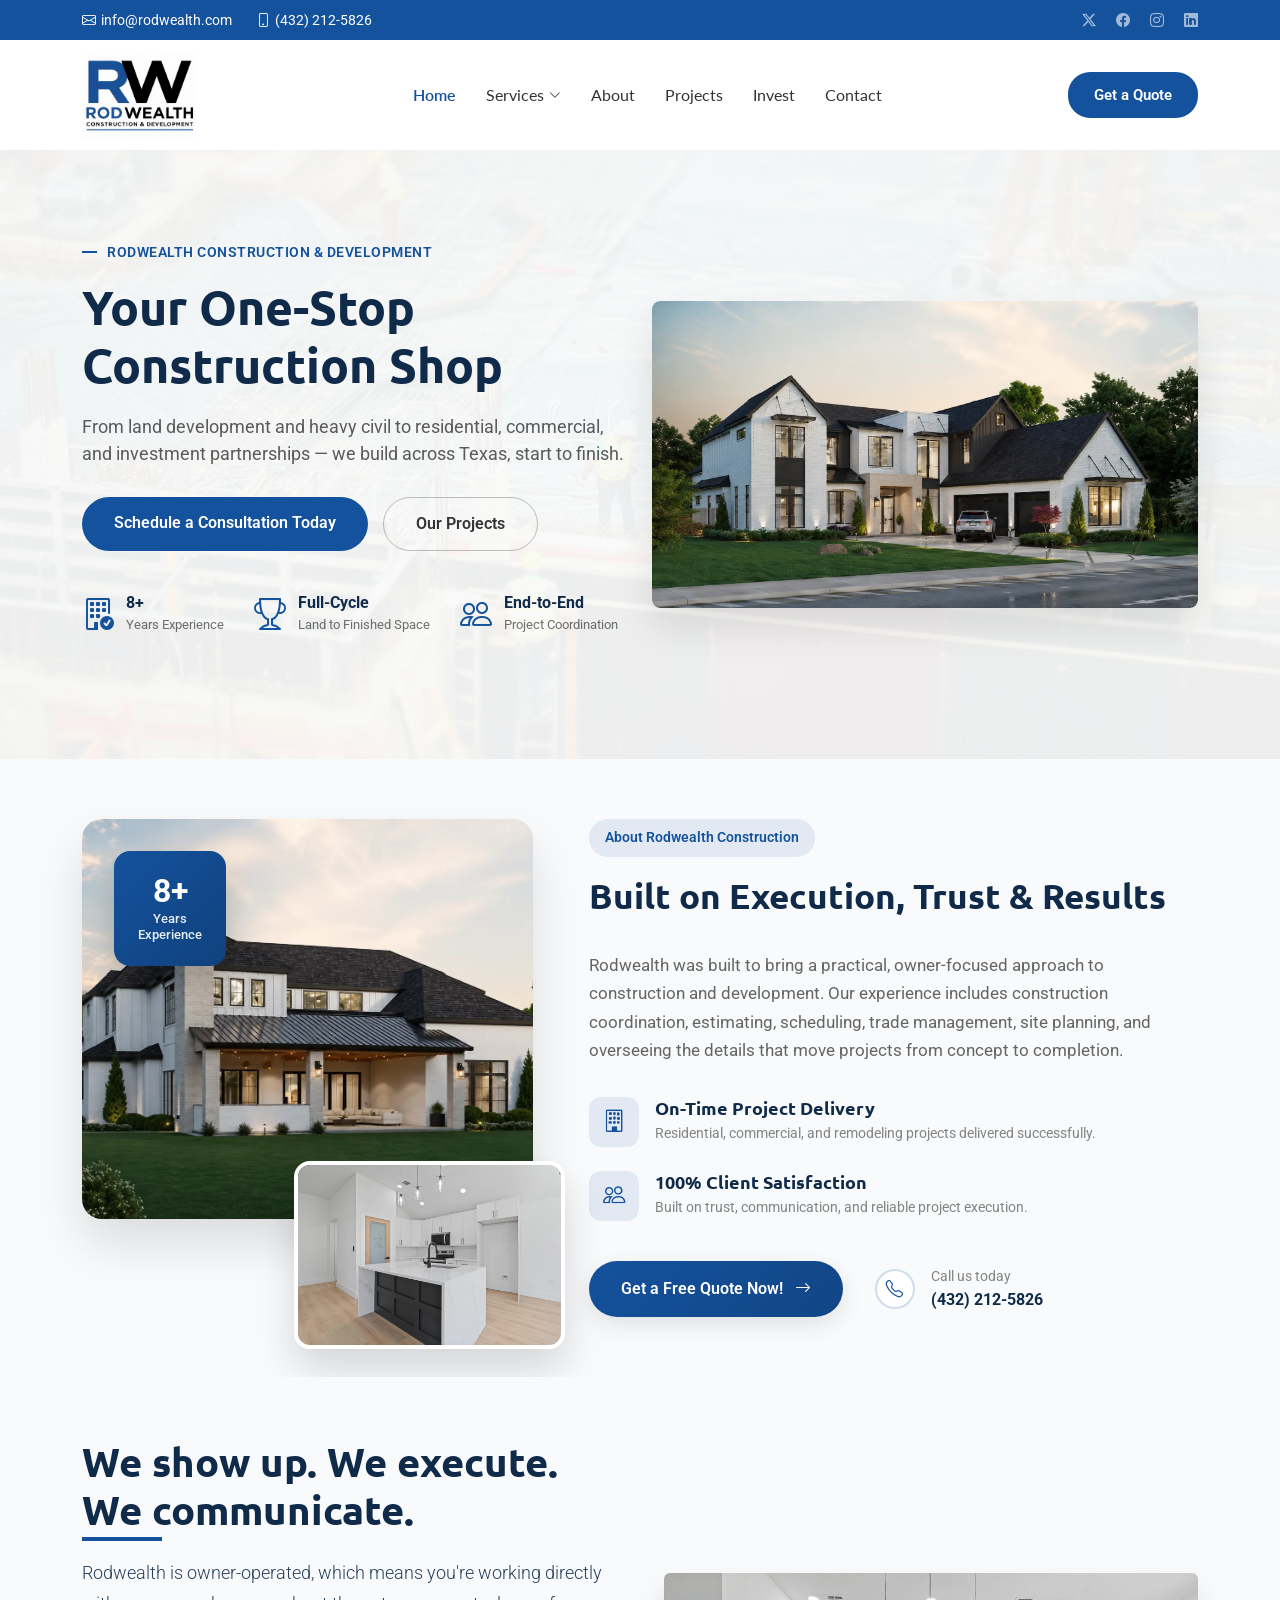
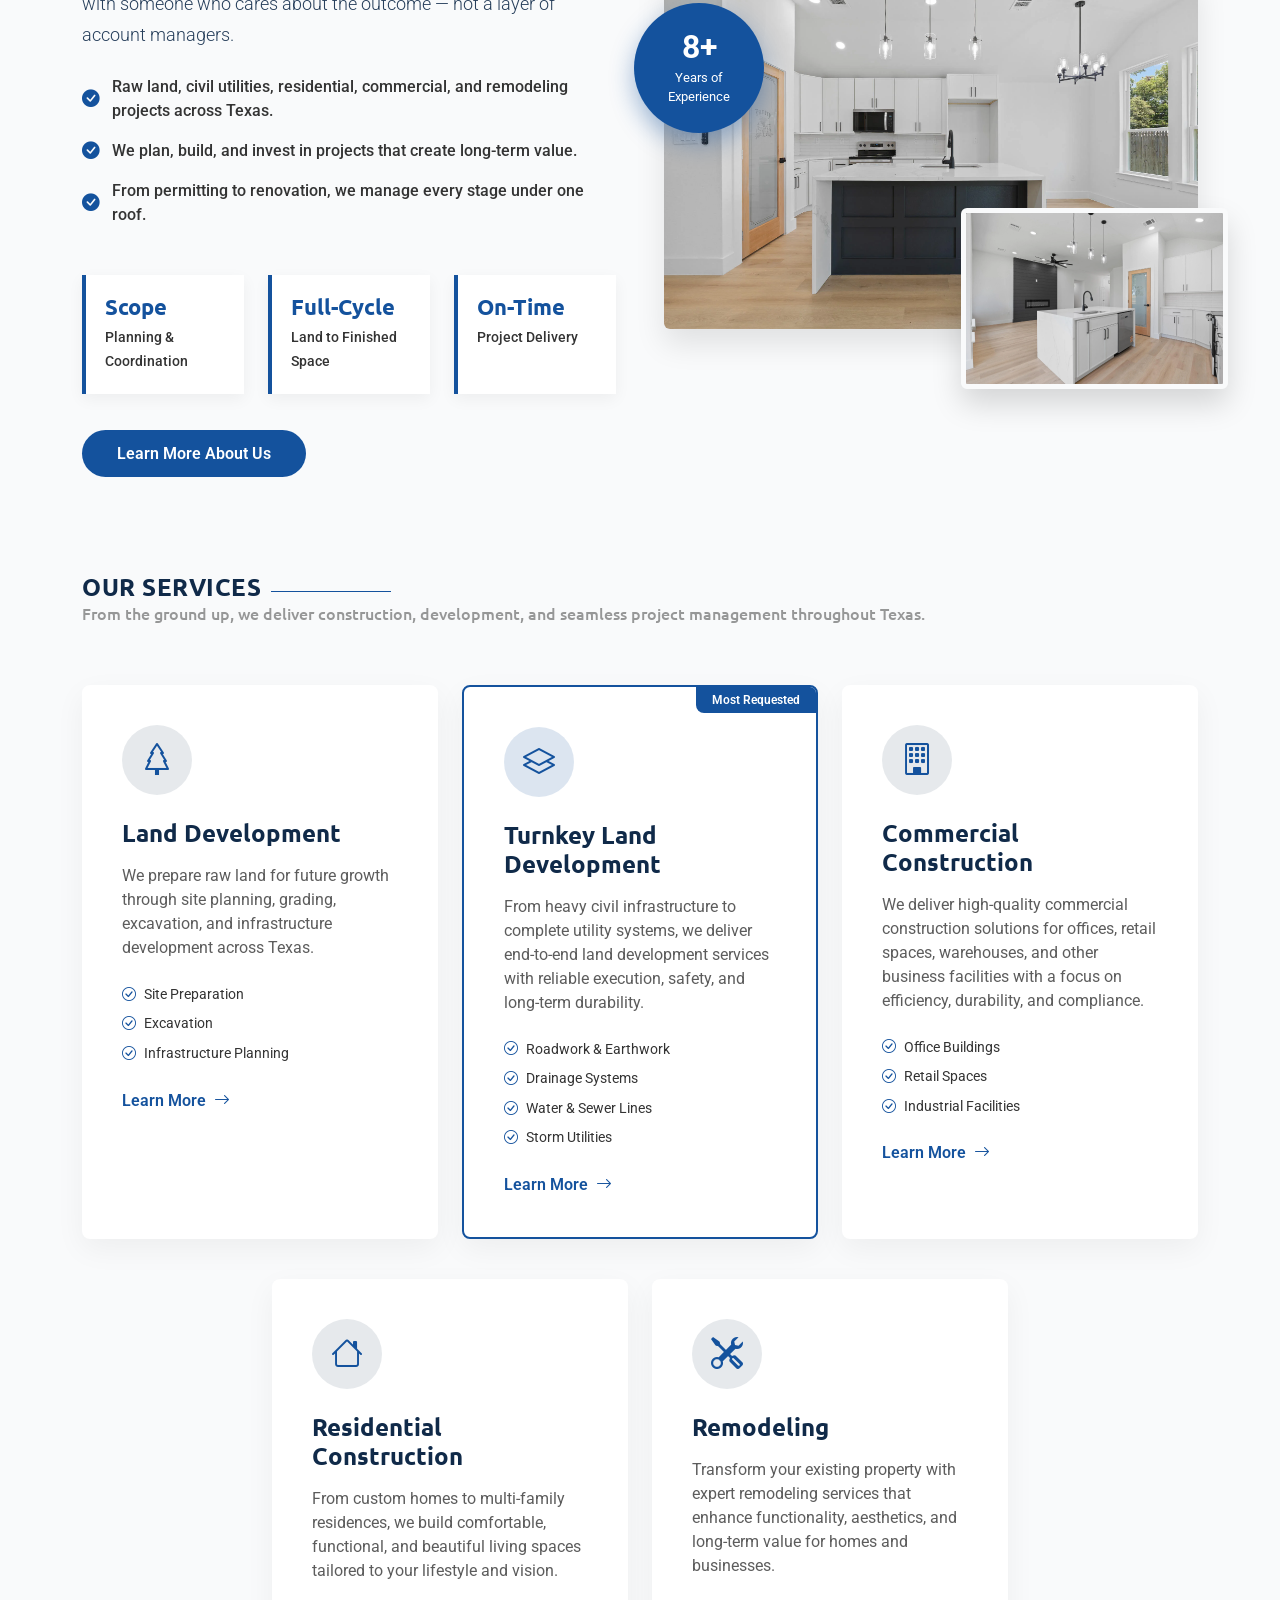
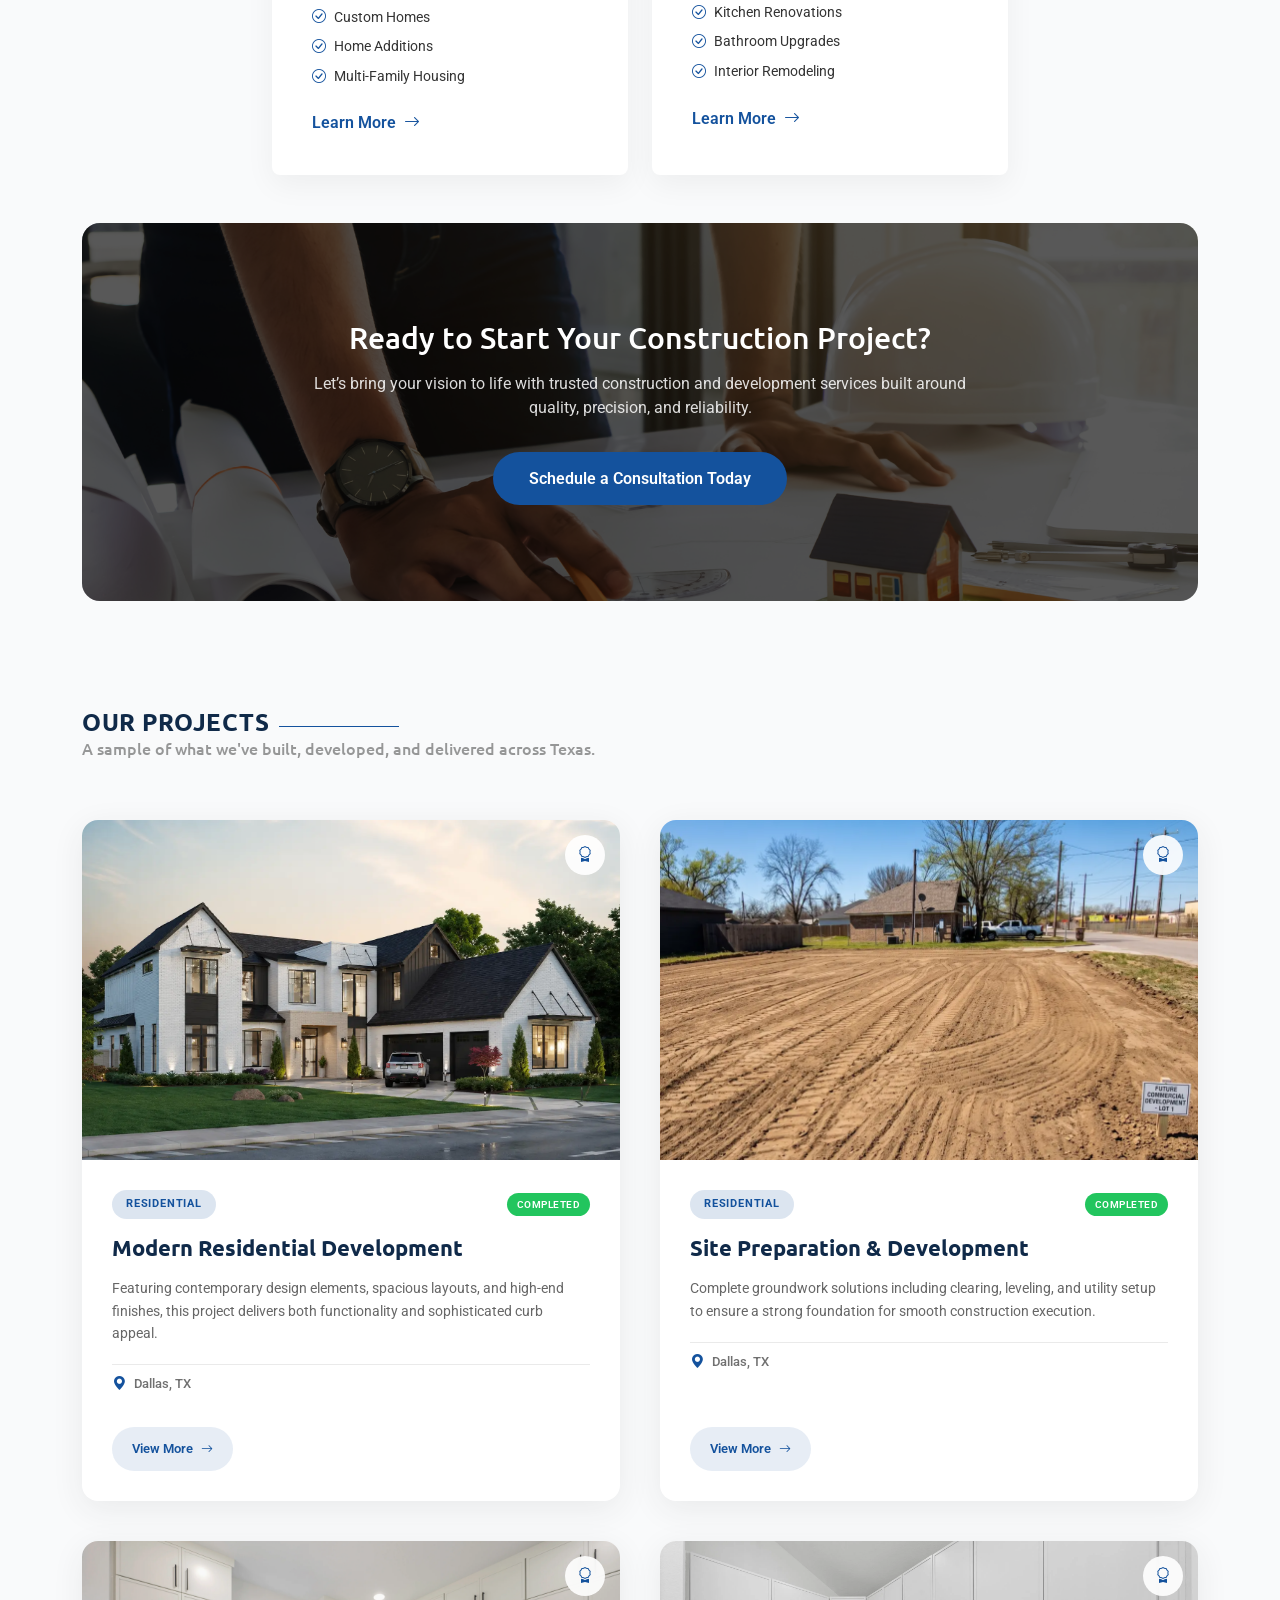
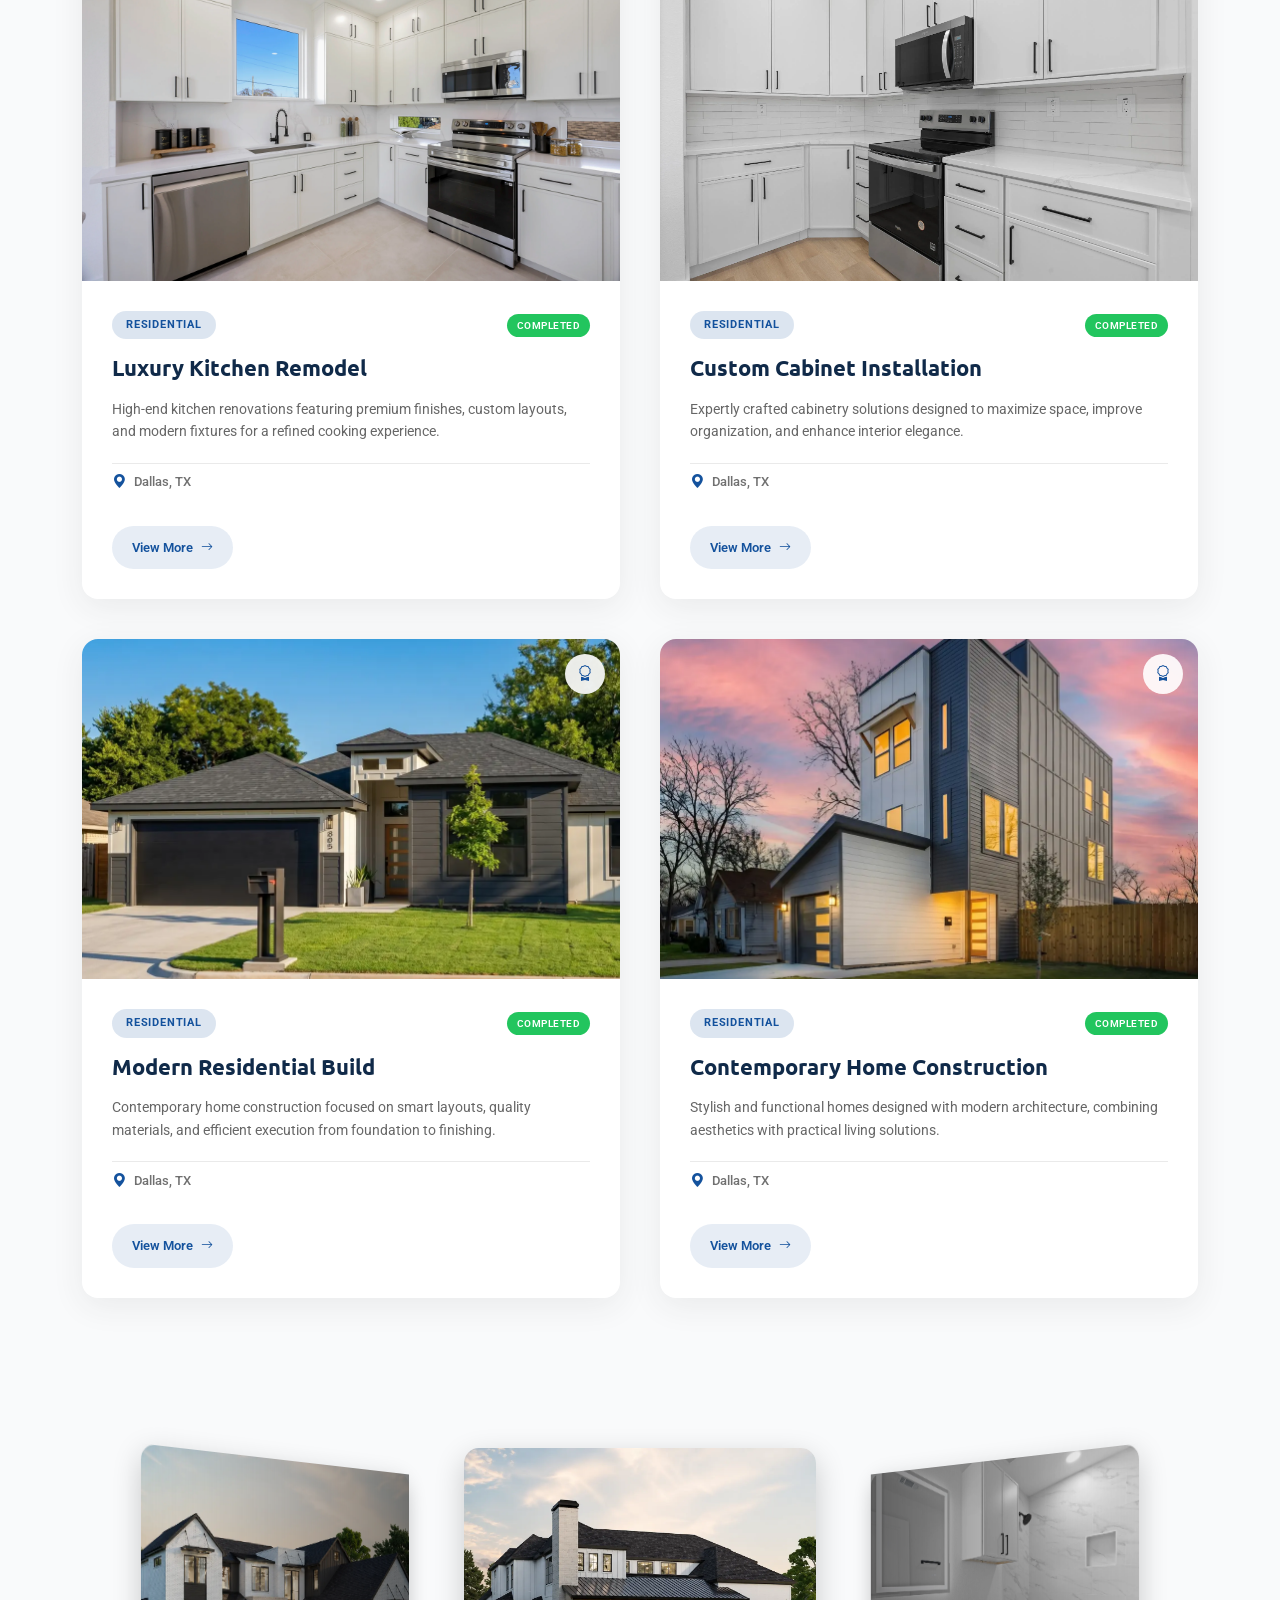
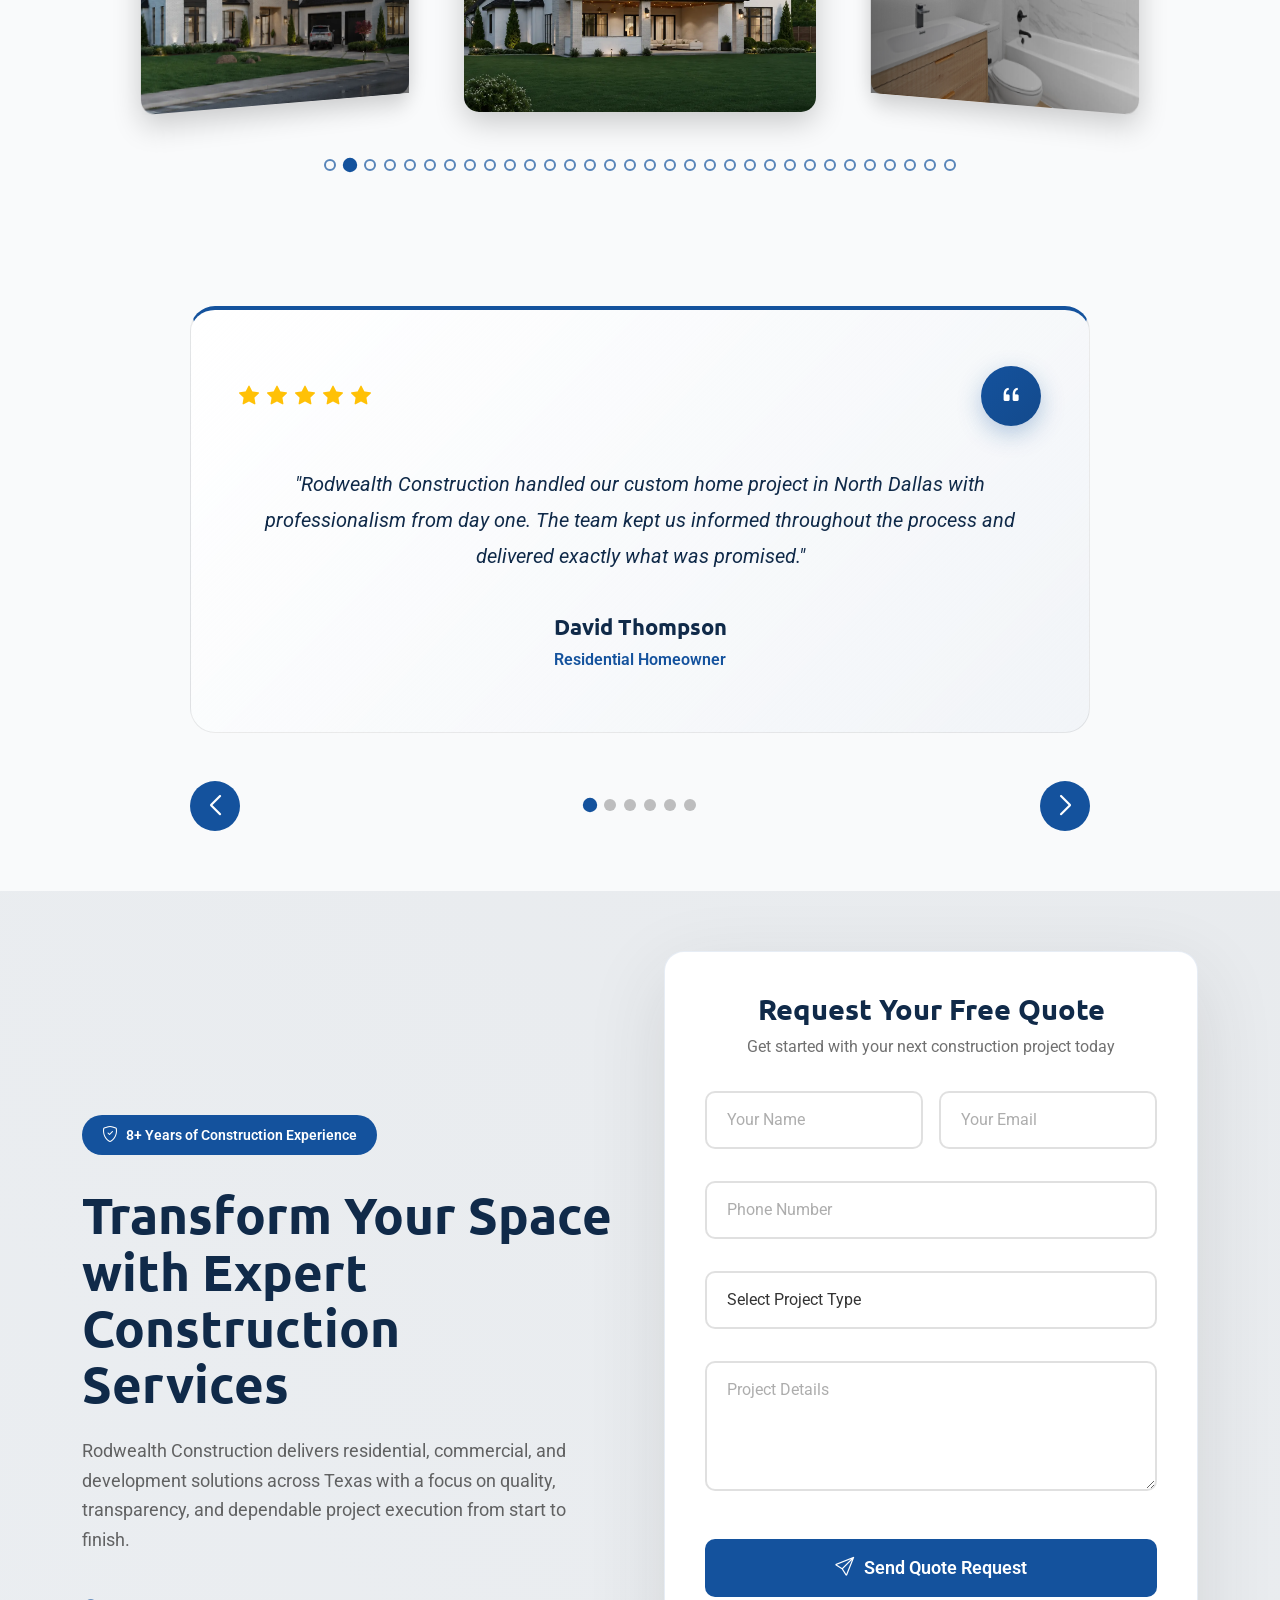
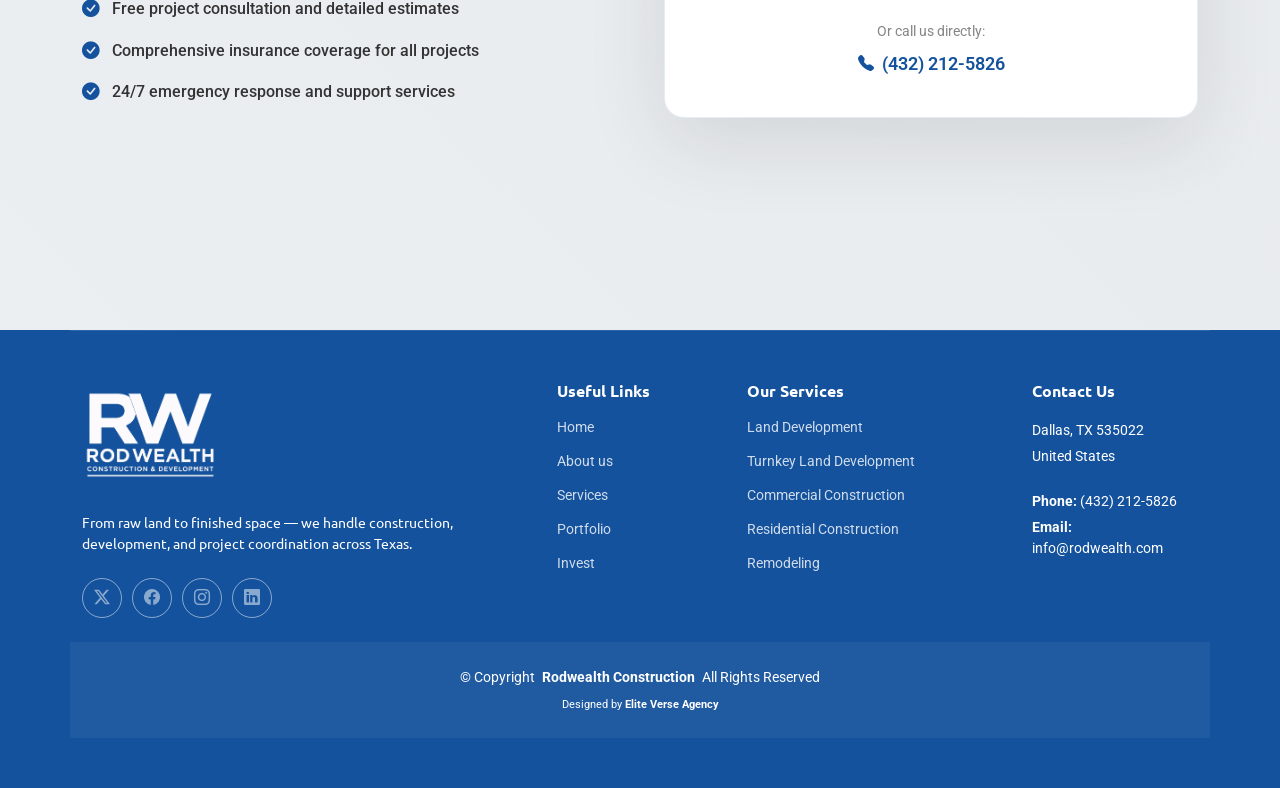
<file: index.html>
<!DOCTYPE html>
<html lang="en">

<head>
  <meta charset="utf-8">
  <meta content="width=device-width, initial-scale=1.0" name="viewport">

  <!-- Primary Meta -->
  <title>RodWealth Construction & Development | Dallas, Texas</title>
  <meta name="description"
    content="Rodwealth delivers residential, commercial, and land development projects across Texas. Expert construction, project planning, and investment partnerships — built for long-term value.">
  <meta name="keywords"
    content="construction company Dallas TX, land development Texas, residential construction Dallas, commercial construction Texas, general contractor Dallas, home remodeling Dallas, civil construction Texas, real estate development Dallas, construction project management Texas, RodWealth">
  <meta name="author" content="RodWealth">
  <meta name="robots" content="index, follow">
  <link rel="canonical" href="https://www.rodwealth.com/">

  <!-- Open Graph (Facebook, LinkedIn previews) -->
  <meta property="og:type" content="website">
  <meta property="og:url" content="https://www.rodwealth.com/">
  <meta property="og:title" content="RodWealth Construction & Development | Dallas, Texas">
  <meta property="og:description"
    content="From raw land to finished space — residential, commercial, and land development projects across Texas. Built on execution, planning, and long-term value.">
  <meta property="og:image" content="https://www.rodwealth.com/assets/img/og-image.jpg">

  <!-- Twitter Card -->
  <meta name="twitter:card" content="summary_large_image">
  <meta name="twitter:url" content="https://www.rodwealth.com/">
  <meta name="twitter:title" content="RodWealth Construction & Development | Dallas, Texas">
  <meta name="twitter:description"
    content="From raw land to finished space — residential, commercial, and land development projects across Texas.">
  <meta name="twitter:image" content="https://www.rodwealth.com/assets/img/og-image.jpg">

  <!-- Local Business Schema (Google) -->
  <script type="application/ld+json">
{
  "@context": "https://schema.org",
  "@type": "GeneralContractor",
  "name": "RodWealth Construction & Development",
  "url": "https://www.rodwealth.com",
  "description": "RodWealth delivers residential, commercial, and land development projects across Texas with a focus on execution, planning, and long-term value creation.",
  "address": {
    "@type": "PostalAddress",
    "addressLocality": "Dallas",
    "addressRegion": "TX",
    "addressCountry": "US"
  },
  "areaServed": "Texas",
  "serviceType": ["Residential Construction", "Commercial Construction", "Land Development", "Heavy Civil", "Remodeling", "Investment Partnerships"]
}
</script>

  <!-- Favicons -->
  <link href="assets/img/RodWealth-Favicon.png" rel="icon">
  <link href="assets/img/RodWealth-Favicon.png" rel="apple-touch-icon">

  <!-- Fonts -->
  <link href="https://fonts.googleapis.com" rel="preconnect">
  <link href="https://fonts.gstatic.com" rel="preconnect" crossorigin>
  <link
    href="https://fonts.googleapis.com/css2?family=Roboto:ital,wght@0,100;0,300;0,400;0,500;0,700;0,900;1,100;1,300;1,400;1,500;1,700;1,900&family=Lato:ital,wght@0,100;0,300;0,400;0,700;0,900;1,100;1,300;1,400;1,700;1,900&family=Ubuntu:ital,wght@0,300;0,400;0,500;0,700;1,300;1,400;1,500;1,700&display=swap"
    rel="stylesheet">

  <!-- Vendor CSS Files -->
  <link href="assets/vendor/bootstrap/css/bootstrap.min.css" rel="stylesheet">
  <link href="assets/vendor/bootstrap-icons/bootstrap-icons.css" rel="stylesheet">
  <link href="assets/vendor/aos/aos.css" rel="stylesheet">
  <link href="assets/vendor/swiper/swiper-bundle.min.css" rel="stylesheet">
  <link href="assets/vendor/glightbox/css/glightbox.min.css" rel="stylesheet">

  <!-- Main CSS File -->
  <link href="assets/css/main.css" rel="stylesheet">

  <link rel="preload" as="image" href="assets/img/construction/hero-img.webp">

</head>

<body class="index-page">

  <header id="header" class="header sticky-top">

    <div class="topbar d-flex align-items-center dark-background">
      <div class="container d-flex justify-content-center justify-content-md-between">
        <div class="contact-info d-flex align-items-center">
          <i class="bi bi-envelope d-flex align-items-center"><a
              href="mailto:contact@example.com">info@rodwealth.com</a></i>
          <i class="bi bi-phone d-flex align-items-center ms-4"><span>(432) 212-5826</span></i>
        </div>
        <div class="social-links d-none d-md-flex align-items-center">
          <a href="#" class="twitter"><i class="bi bi-twitter-x"></i></a>
          <a href="#" class="facebook"><i class="bi bi-facebook"></i></a>
          <a href="#" class="instagram"><i class="bi bi-instagram"></i></a>
          <a href="#" class="linkedin"><i class="bi bi-linkedin"></i></a>
        </div>
      </div>
    </div><!-- End Top Bar -->

    <div class="branding d-flex align-items-center">

      <div class="container nav-wrapper">
        <a href="index.html" class="logo d-flex align-items-center">
          <!-- Uncomment the line below if you also wish to use an image logo -->
          <img src="assets/img/RodWealth-NavLogo.png" alt="">
          <!-- <h1 class="sitename">Constructo</h1> -->
        </a>

        <nav id="navmenu" class="navmenu">
          <ul>
            <li><a href="index.html" class="active">Home</a></li>
            <li class="dropdown"><a href="services.html"><span>Services</span> <i
                  class="bi bi-chevron-down toggle-dropdown"></i></a>
              <ul>
                <li><a href="land-development.html">Land Development</a></li>
                <li><a href="turnkey-land-development.html">Turnkey Land Development</a></li>
                <li><a href="commercial-construction.html">Commercial Construction</a></li>
                <li><a href="residential-construction.html">Residential Construction</a></li>
                <li><a href="remodeling.html">Remodeling</a></li>
              </ul>
            </li>
            <li><a href="about.html">About</a></li>
            <li><a href="projects.html">Projects</a></li>
            <li><a href="invest.html">Invest</a></li>
            <li><a href="contact.html">Contact</a></li>
          </ul>
          <i class="mobile-nav-toggle d-xl-none bi bi-list"></i>
        </nav>

        <div class="quote-wrapper">
          <a href="contact.html" class="btn-get-quote">Get a Quote</a>
        </div>

      </div>

    </div>

  </header>

  <main class="main">

    <!-- Hero Section -->
    <section id="hero" class="hero section">

      <div class="container">

        <div class="row align-items-center">
          <div class="col-lg-6">
            <div class="hero-content">
              <span class="subtitle">Rodwealth Construction & Development</span>
              <h1>Your One-Stop Construction Shop</h1>
              <p>From land development and heavy civil to residential, commercial, and investment partnerships — we
                build across Texas, start to finish.</p>

              <div class="hero-buttons">
                <a href="contact.html" class="btn-primary">Schedule a Consultation Today</a>
                <a href="projects.html" class="btn-secondary">Our Projects</a>
              </div>

              <div class="trust-badges">
                <div class="badge-item">
                  <i class="bi bi-building-check"></i>
                  <div class="badge-text">
                    <span class="count">8+</span>
                    <span class="label">Years Experience</span>
                  </div>
                </div>
                <div class="badge-item">
                  <i class="bi bi-trophy"></i>
                  <div class="badge-text">
                    <span class="count">Full-Cycle</span>
                    <span class="label">Land to Finished Space</span>
                  </div>
                </div>
                <div class="badge-item">
                  <i class="bi bi-people"></i>
                  <div class="badge-text">
                    <span class="count">End-to-End</span>
                    <span class="label">Project Coordination</span>
                  </div>
                </div>
              </div>
            </div>
          </div>

          <div class="col-lg-6">
            <div class="hero-image">
              <img src="assets/img/construction/insta1.webp" alt="Construction Project" class="img-fluid">
              <!--  <div class="image-badge">
                <span>100%</span>
                <p>Owner Operated</p>
              </div> -->
            </div>
          </div>
        </div>

      </div>

    </section><!-- /Hero Section -->

    <!-- Home About Section -->
    <section id="home-about" class="home-about section">

      <div class="container" data-aos="fade-up" data-aos-delay="100">

        <div class="row gy-5">

          <div class="col-lg-5" data-aos="zoom-in" data-aos-delay="200">
            <div class="image-gallery">
              <div class="primary-image">
                <img src="assets/img/construction/insta2.webp" alt="Modern Property" class="img-fluid">
                <div class="experience-badge">
                  <div class="badge-content">
                    <div class="number"><span class="purecounter"></span>8+</div>
                    <div class="text">Years<br>Experience</div>
                  </div>
                </div>
              </div>
              <div class="secondary-image">
                <img src="assets/img/gallery/7.webp" alt="Luxury Interior" class="img-fluid">
              </div>
            </div>
          </div>

          <div class="col-lg-7" data-aos="fade-left" data-aos-delay="300">
            <div class="content">
              <div class="section-header">
                <span class="section-label">About Rodwealth Construction</span>
                <h2>Built on Execution, Trust & Results</h2>
              </div>

              <p>Rodwealth was built to bring a practical, owner-focused approach to construction and development. Our
                experience includes construction coordination, estimating, scheduling, trade management, site planning,
                and overseeing the details that move projects from concept to completion.</p>

              <div class="achievements-list">

                <div class="achievement-item">
                  <div class="achievement-icon">
                    <i class="bi bi-building"></i>
                  </div>
                  <div class="achievement-content">
                    <h4><span data-purecounter-start="0" data-purecounter-end="120" data-purecounter-duration="2"
                        class="purecounter"></span>On-Time Project Delivery</h4>
                    <p>Residential, commercial, and remodeling projects delivered successfully.</p>
                  </div>
                </div>

                <div class="achievement-item">
                  <div class="achievement-icon">
                    <i class="bi bi-people"></i>
                  </div>
                  <div class="achievement-content">
                    <h4><span data-purecounter-start="0" data-purecounter-end="95" data-purecounter-duration="1"
                        class="purecounter"></span>100% Client Satisfaction</h4>
                    <p>Built on trust, communication, and reliable project execution.</p>
                  </div>
                </div>

              </div>

              <div class="action-section">
                <a href="contact.html" class="btn-cta">
                  <span>Get a Free Quote Now!</span>
                  <i class="bi bi-arrow-right"></i>
                </a>
                <div class="contact-info">
                  <div class="contact-icon">
                    <i class="bi bi-telephone"></i>
                  </div>
                  <div class="contact-details">
                    <span>Call us today</span>
                    <strong>(432) 212-5826</strong>
                  </div>
                </div>
              </div>
            </div>
          </div>

        </div>

      </div>

    </section><!-- /Home About Section -->

    <!-- About Section -->
    <section id="about" class="about section">

      <div class="container" data-aos="fade-up" data-aos-delay="100">

        <div class="row align-items-center g-5">
          <div class="col-lg-6">
            <div class="about-content" data-aos="fade-right" data-aos-delay="200">
              <h2>We show up. We execute. We communicate.</h2>
              <p class="lead">Rodwealth is owner-operated, which means you're working directly with someone who cares
                about the outcome — not a layer of account managers.</p>

              <div class="feature-highlights">
                <div class="highlight-item">
                  <i class="bi bi-check-circle-fill"></i>
                  <span>Raw land, civil utilities, residential, commercial, and remodeling projects across Texas.</span>
                </div>

                <div class="highlight-item">
                  <i class="bi bi-check-circle-fill"></i>
                  <span>We plan, build, and invest in projects that create long-term value.</span>
                </div>

                <div class="highlight-item">
                  <i class="bi bi-check-circle-fill"></i>
                  <span>From permitting to renovation, we manage every stage under one roof.</span>
                </div>
              </div>

              <div class="achievement-boxes row g-4 mt-4">
                <div class="col-6 col-md-4" data-aos="fade-up" data-aos-delay="200">
                  <div class="achievement-box">
                    <h3>Scope</h3>
                    <p>Planning & Coordination</p>
                  </div>
                </div>
                <div class="col-6 col-md-4" data-aos="fade-up" data-aos-delay="300">
                  <div class="achievement-box">
                    <h3>Full-Cycle</h3>
                    <p>Land to Finished Space</p>
                  </div>
                </div>
                <div class="col-6 col-md-4" data-aos="fade-up" data-aos-delay="400">
                  <div class="achievement-box">
                    <h3>On-Time</h3>
                    <p>Project Delivery</p>
                  </div>
                </div>
              </div>



              <div class="cta-container mt-5" data-aos="fade-up" data-aos-delay="200">
                <a href="about.html" class="btn-cta">Learn More About Us</a>
              </div>
            </div>
          </div>

          <div class="col-lg-6">
            <div class="about-image position-relative" data-aos="fade-left" data-aos-delay="200">
              <img src="assets/img/gallery/2.webp" alt="Construction Team" class="img-fluid main-image rounded">
              <div class="image-overlay">
                <img src="assets/img/gallery/5.webp" alt="Construction Project" class="img-fluid rounded">
              </div>
              <div class="experience-badge" data-aos="zoom-in" data-aos-delay="500">
                <span>8+</span>
                <p>Years of Experience</p>
              </div>
            </div>
          </div>
        </div>

      </div>

    </section><!-- /About Section -->

    <!-- Services Section -->
    <section id="services" class="services section">

      <!-- Section Title -->
      <div class="container section-title">
        <h2>Our Services</h2>
        <p>From the ground up, we deliver construction, development, and seamless project management throughout Texas.
        </p>
      </div><!-- End Section Title -->

      <div class="container" data-aos="fade-up" data-aos-delay="100">

        <div class="row gy-4">
          <div class="col-lg-4" data-aos="fade-up" data-aos-delay="200">
            <div class="service-card">
              <div class="service-icon">
                <i class="bi bi-tree"></i>
              </div>
              <h3>Land Development</h3>
              <p>We prepare raw land for future growth through site planning, grading, excavation, and infrastructure
                development across Texas.</p>

              <div class="service-features">
                <span><i class="bi bi-check-circle"></i> Site Preparation</span>
                <span><i class="bi bi-check-circle"></i> Excavation</span>
                <span><i class="bi bi-check-circle"></i> Infrastructure Planning</span>
              </div>

              <a href="services.html" class="service-link">Learn More <i class="bi bi-arrow-right"></i></a>
            </div>
          </div><!-- End Service Item -->

          <div class="col-lg-4" data-aos="fade-up" data-aos-delay="300">
            <div class="service-card featured">
              <div class="service-badge">Most Requested</div>

              <div class="service-icon">
                <i class="bi bi-layers"></i>
              </div>

              <h3>Turnkey Land Development</h3>

              <p>From heavy civil infrastructure to complete utility systems, we deliver end-to-end land development
                services with reliable execution, safety, and long-term durability.</p>

              <div class="service-features">
                <span><i class="bi bi-check-circle"></i> Roadwork & Earthwork</span>
                <span><i class="bi bi-check-circle"></i> Drainage Systems</span>
                <span><i class="bi bi-check-circle"></i> Water & Sewer Lines</span>
                <span><i class="bi bi-check-circle"></i> Storm Utilities</span>
              </div>

              <a href="services.html" class="service-link">Learn More <i class="bi bi-arrow-right"></i></a>
            </div>
          </div><!-- End Service Item -->

          <div class="col-lg-4" data-aos="fade-up" data-aos-delay="200">
            <div class="service-card">
              <div class="service-icon">
                <i class="bi bi-building"></i>
              </div>

              <h3>Commercial Construction</h3>

              <p>We deliver high-quality commercial construction solutions for offices, retail spaces, warehouses, and
                other business facilities with a focus on efficiency, durability, and compliance.</p>

              <div class="service-features">
                <span><i class="bi bi-check-circle"></i> Office Buildings</span>
                <span><i class="bi bi-check-circle"></i> Retail Spaces</span>
                <span><i class="bi bi-check-circle"></i> Industrial Facilities</span>
              </div>

              <a href="services.html" class="service-link">Learn More <i class="bi bi-arrow-right"></i></a>
            </div>
          </div>
        </div>
        <div class="row gy-4 mt-3 d-flex justify-content-center">
          <div class="col-lg-4" data-aos="fade-up" data-aos-delay="300">
            <div class="service-card">
              <div class="service-icon">
                <i class="bi bi-house"></i>
              </div>

              <h3>Residential Construction</h3>

              <p>From custom homes to multi-family residences, we build comfortable, functional, and beautiful living
                spaces tailored to your lifestyle and vision.</p>

              <div class="service-features">
                <span><i class="bi bi-check-circle"></i> Custom Homes</span>
                <span><i class="bi bi-check-circle"></i> Home Additions</span>
                <span><i class="bi bi-check-circle"></i> Multi-Family Housing</span>
              </div>

              <a href="services.html" class="service-link">Learn More <i class="bi bi-arrow-right"></i></a>
            </div>
          </div>

          <div class="col-lg-4" data-aos="fade-up" data-aos-delay="400">
            <div class="service-card">
              <div class="service-icon">
                <i class="bi bi-tools"></i>
              </div>

              <h3>Remodeling</h3>

              <p>Transform your existing property with expert remodeling services that enhance functionality,
                aesthetics, and long-term value for homes and businesses.</p>

              <div class="service-features">
                <span><i class="bi bi-check-circle"></i> Kitchen Renovations</span>
                <span><i class="bi bi-check-circle"></i> Bathroom Upgrades</span>
                <span><i class="bi bi-check-circle"></i> Interior Remodeling</span>
              </div>

              <a href="services.html" class="service-link">Learn More <i class="bi bi-arrow-right"></i></a>
            </div>
          </div>
        </div>

        <div class="cta-container text-center mt-5" data-aos="fade-up" data-aos-delay="300">
          <h3>Ready to Start Your Construction Project?</h3>
          <p>Let’s bring your vision to life with trusted construction and development services built around quality,
            precision, and reliability.</p>
          <a href="contact.html" class="btn btn-cta">Schedule a Consultation Today</a>
        </div>

      </div>

    </section><!-- /Services Section -->

    <!-- Projects Section -->
    <section id="projects" class="projects section">

      <!-- Section Title -->
      <div class="container section-title">
        <h2>Our Projects</h2>
        <p>A sample of what we've built, developed, and delivered across Texas.</p>
      </div><!-- End Section Title -->

      <div class="container" data-aos="fade-up" data-aos-delay="100">

        <div class="projects-grid">

          <div class="project-item" data-aos="zoom-in" data-aos-delay="100">
            <div class="project-content">
              <div class="project-header">
                <span class="project-category">Residential</span>
                <span class="project-status completed">Completed</span>
              </div>
              <h3 class="project-title">Modern Residential Development</h3>
              <div class="project-details">
                <div class="project-info">
                  <p>Featuring contemporary design elements, spacious layouts, and high-end finishes, this project
                    delivers both functionality and sophisticated curb appeal.</p>
                </div>
                <div class="project-location">
                  <i class="bi bi-geo-alt-fill"></i>
                  <span>Dallas, TX</span>
                </div>
              </div>
              <a href="projects.html" class="project-link">
                <span>View More</span>
                <i class="bi bi-arrow-right"></i>
              </a>
            </div>
            <div class="project-visual">
              <img src="assets/img/construction/insta1.webp" alt="Metropolitan Office Tower" class="img-fluid">
              <div class="project-badge">
                <i class="bi bi-award"></i>
              </div>
            </div>
          </div><!-- End Project Item -->

          <div class="project-item" data-aos="zoom-in" data-aos-delay="100">
            <div class="project-content">
              <div class="project-header">
                <span class="project-category">Residential</span>
                <span class="project-status completed">Completed</span>
              </div>
              <h3 class="project-title">Site Preparation & Development</h3>
              <div class="project-details">
                <div class="project-info">
                  <p>Complete groundwork solutions including clearing, leveling, and utility setup to ensure a strong
                    foundation for smooth construction execution.</p>
                </div>
                <div class="project-location">
                  <i class="bi bi-geo-alt-fill"></i>
                  <span>Dallas, TX</span>
                </div>
              </div>
              <a href="projects.html" class="project-link">
                <span>View More</span>
                <i class="bi bi-arrow-right"></i>
              </a>
            </div>
            <div class="project-visual">
              <img src="assets/img/projects/2.webp" alt="Metropolitan Office Tower" class="img-fluid">
              <div class="project-badge">
                <i class="bi bi-award"></i>
              </div>
            </div>
          </div><!-- End Project Item -->

          <div class="project-item" data-aos="zoom-in" data-aos-delay="100">
            <div class="project-content">
              <div class="project-header">
                <span class="project-category">Residential</span>
                <span class="project-status completed">Completed</span>
              </div>
              <h3 class="project-title">Luxury Kitchen Remodel</h3>
              <div class="project-details">
                <div class="project-info">
                  <p>High-end kitchen renovations featuring premium finishes, custom layouts, and modern fixtures for a
                    refined cooking experience.</p>
                </div>
                <div class="project-location">
                  <i class="bi bi-geo-alt-fill"></i>
                  <span>Dallas, TX</span>
                </div>
              </div>
              <a href="projects.html" class="project-link">
                <span>View More</span>
                <i class="bi bi-arrow-right"></i>
              </a>
            </div>
            <div class="project-visual">
              <img src="assets/img/construction/kitchen-remodel-2.webp" alt="Metropolitan Office Tower" class="img-fluid">
              <div class="project-badge">
                <i class="bi bi-award"></i>
              </div>
            </div>
          </div><!-- End Project Item -->

          <div class="project-item" data-aos="zoom-in" data-aos-delay="100">
            <div class="project-content">
              <div class="project-header">
                <span class="project-category">Residential</span>
                <span class="project-status completed">Completed</span>
              </div>
              <h3 class="project-title">Custom Cabinet Installation</h3>
              <div class="project-details">
                <div class="project-info">
                  <p>Expertly crafted cabinetry solutions designed to maximize space, improve organization, and enhance
                    interior elegance.</p>
                </div>
                <div class="project-location">
                  <i class="bi bi-geo-alt-fill"></i>
                  <span>Dallas, TX</span>
                </div>
              </div>
              <a href="projects.html" class="project-link">
                <span>View More</span>
                <i class="bi bi-arrow-right"></i>
              </a>
            </div>
            <div class="project-visual">
              <img src="assets/img/gallery/6.webp" alt="Metropolitan Office Tower" class="img-fluid">
              <div class="project-badge">
                <i class="bi bi-award"></i>
              </div>
            </div>
          </div><!-- End Project Item -->

          <div class="project-item" data-aos="zoom-in" data-aos-delay="100">
            <div class="project-content">
              <div class="project-header">
                <span class="project-category">Residential</span>
                <span class="project-status completed">Completed</span>
              </div>
              <h3 class="project-title">Modern Residential Build</h3>
              <div class="project-details">
                <div class="project-info">
                  <p>Contemporary home construction focused on smart layouts, quality materials, and efficient execution
                    from foundation to finishing.</p>
                </div>
                <div class="project-location">
                  <i class="bi bi-geo-alt-fill"></i>
                  <span>Dallas, TX</span>
                </div>
              </div>
              <a href="projects.html" class="project-link">
                <span>View More</span>
                <i class="bi bi-arrow-right"></i>
              </a>
            </div>
            <div class="project-visual">
              <img src="assets/img/projects/3.webp" alt="Metropolitan Office Tower" class="img-fluid">
              <div class="project-badge">
                <i class="bi bi-award"></i>
              </div>
            </div>
          </div><!-- End Project Item -->

          <div class="project-item" data-aos="zoom-in" data-aos-delay="100">
            <div class="project-content">
              <div class="project-header">
                <span class="project-category">Residential</span>
                <span class="project-status completed">Completed</span>
              </div>
              <h3 class="project-title">Contemporary Home Construction</h3>
              <div class="project-details">
                <div class="project-info">
                  <p>Stylish and functional homes designed with modern architecture, combining aesthetics with practical
                    living solutions.</p>
                </div>
                <div class="project-location">
                  <i class="bi bi-geo-alt-fill"></i>
                  <span>Dallas, TX</span>
                </div>
              </div>
              <a href="projects.html" class="project-link">
                <span>View More</span>
                <i class="bi bi-arrow-right"></i>
              </a>
            </div>
            <div class="project-visual">
              <img src="assets/img/projects/4.webp" alt="Metropolitan Office Tower" class="img-fluid">
              <div class="project-badge">
                <i class="bi bi-award"></i>
              </div>
            </div>
          </div><!-- End Project Item -->





        </div>

      </div>

    </section><!-- /Projects Section -->

    <!-- Gallery Slider Section -->
    <section id="gallery-slider" class="gallery-slider">

      <div class="container" data-aos="fade-up" data-aos-delay="100">

        <div class="gallery-container">
          <div class="swiper init-swiper">
            <script type="application/json" class="swiper-config">
              {
                "loop": true,
                "speed": 800,
                "autoplay": {
                  "delay": 2000
                },
                "effect": "coverflow",
                "grabCursor": true,
                "centeredSlides": true,
                "slidesPerView": "auto",
                "coverflowEffect": {
                  "rotate": 50,
                  "stretch": 0,
                  "depth": 100,
                  "modifier": 1,
                  "slideShadows": true
                },
                "pagination": {
                  "el": ".swiper-pagination",
                  "type": "bullets",
                  "clickable": true
                },
                "navigation": {
                  "nextEl": ".swiper-button-next",
                  "prevEl": ".swiper-button-prev"
                },
                "breakpoints": {
                  "320": {
                    "slidesPerView": 1,
                    "spaceBetween": 10
                  },
                  "768": {
                    "slidesPerView": 2,
                    "spaceBetween": 20
                  },
                  "1024": {
                    "slidesPerView": 3,
                    "spaceBetween": 30
                  }
                }
              }
            </script>
            <div class="swiper-wrapper">
              <div class="swiper-slide">
                <div class="gallery-item">
                  <div class="gallery-img">
                    <a class="glightbox" data-gallery="images-gallery" href="assets/img/construction/insta1.webp">
                      <img src="assets/img/construction/insta1.webp" class="img-fluid" alt="">
                      <div class="gallery-overlay">
                        <i class="bi bi-plus-circle"></i>
                      </div>
                    </a>
                  </div>
                </div>
              </div>
              <div class="swiper-slide">
                <div class="gallery-item">
                  <div class="gallery-img">
                    <a class="glightbox" data-gallery="images-gallery" href="assets/img/construction/insta2.webp">
                      <img src="assets/img/construction/insta2.webp" class="img-fluid" alt="">
                      <div class="gallery-overlay">
                        <i class="bi bi-plus-circle"></i>
                      </div>
                    </a>
                  </div>
                </div>
              </div>
              <div class="swiper-slide">
                <div class="gallery-item">
                  <div class="gallery-img">
                    <a class="glightbox" data-gallery="images-gallery" href="assets/img/gallery/1.webp">
                      <img src="assets/img/gallery/1.webp" class="img-fluid" alt="">
                      <div class="gallery-overlay">
                        <i class="bi bi-plus-circle"></i>
                      </div>
                    </a>
                  </div>
                </div>
              </div>
              <div class="swiper-slide">
                <div class="gallery-item">
                  <div class="gallery-img">
                    <a class="glightbox" data-gallery="images-gallery" href="assets/img/gallery/2.webp">
                      <img src="assets/img/gallery/2.webp" class="img-fluid" alt="">
                      <div class="gallery-overlay">
                        <i class="bi bi-plus-circle"></i>
                      </div>
                    </a>
                  </div>
                </div>
              </div>
              <div class="swiper-slide">
                <div class="gallery-item">
                  <div class="gallery-img">
                    <a class="glightbox" data-gallery="images-gallery" href="assets/img/gallery/3.webp">
                      <img src="assets/img/gallery/3.webp" class="img-fluid" alt="">
                      <div class="gallery-overlay">
                        <i class="bi bi-plus-circle"></i>
                      </div>
                    </a>
                  </div>
                </div>
              </div>
              <div class="swiper-slide">
                <div class="gallery-item">
                  <div class="gallery-img">
                    <a class="glightbox" data-gallery="images-gallery" href="assets/img/gallery/4.webp">
                      <img src="assets/img/gallery/4.webp" class="img-fluid" alt="">
                      <div class="gallery-overlay">
                        <i class="bi bi-plus-circle"></i>
                      </div>
                    </a>
                  </div>
                </div>
              </div>
              <div class="swiper-slide">
                <div class="gallery-item">
                  <div class="gallery-img">
                    <a class="glightbox" data-gallery="images-gallery" href="assets/img/gallery/5.webp">
                      <img src="assets/img/gallery/5.webp" class="img-fluid" alt="">
                      <div class="gallery-overlay">
                        <i class="bi bi-plus-circle"></i>
                      </div>
                    </a>
                  </div>
                </div>
              </div>
              <div class="swiper-slide">
                <div class="gallery-item">
                  <div class="gallery-img">
                    <a class="glightbox" data-gallery="images-gallery" href="assets/img/gallery/6.webp">
                      <img src="assets/img/gallery/6.webp" class="img-fluid" alt="">
                      <div class="gallery-overlay">
                        <i class="bi bi-plus-circle"></i>
                      </div>
                    </a>
                  </div>
                </div>
              </div>
              <div class="swiper-slide">
                <div class="gallery-item">
                  <div class="gallery-img">
                    <a class="glightbox" data-gallery="images-gallery" href="assets/img/gallery/7.webp">
                      <img src="assets/img/gallery/7.webp" class="img-fluid" alt="">
                      <div class="gallery-overlay">
                        <i class="bi bi-plus-circle"></i>
                      </div>
                    </a>
                  </div>
                </div>
              </div>
              <div class="swiper-slide">
                <div class="gallery-item">
                  <div class="gallery-img">
                    <a class="glightbox" data-gallery="images-gallery" href="assets/img/gallery/8.webp">
                      <img src="assets/img/gallery/8.webp" class="img-fluid" alt="">
                      <div class="gallery-overlay">
                        <i class="bi bi-plus-circle"></i>
                      </div>
                    </a>
                  </div>
                </div>
              </div>
              <div class="swiper-slide">
                <div class="gallery-item">
                  <div class="gallery-img">
                    <a class="glightbox" data-gallery="images-gallery" href="assets/img/gallery/9.webp">
                      <img src="assets/img/gallery/9.webp" class="img-fluid" alt="">
                      <div class="gallery-overlay">
                        <i class="bi bi-plus-circle"></i>
                      </div>
                    </a>
                  </div>
                </div>
              </div>
              <div class="swiper-slide">
                <div class="gallery-item">
                  <div class="gallery-img">
                    <a class="glightbox" data-gallery="images-gallery" href="assets/img/gallery/10.webp">
                      <img src="assets/img/gallery/10.webp" class="img-fluid" alt="">
                      <div class="gallery-overlay">
                        <i class="bi bi-plus-circle"></i>
                      </div>
                    </a>
                  </div>
                </div>
              </div>
              <div class="swiper-slide">
                <div class="gallery-item">
                  <div class="gallery-img">
                    <a class="glightbox" data-gallery="images-gallery"
                      href="assets/img/gallery-dropbox/galleryitem (1).jpg">
                      <img src="assets/img/gallery-dropbox/galleryitem (1).jpg" class="img-fluid" alt="">
                      <div class="gallery-overlay"><i class="bi bi-plus-circle"></i></div>
                    </a>
                  </div>
                </div>
              </div>

              <div class="swiper-slide">
                <div class="gallery-item">
                  <div class="gallery-img">
                    <a class="glightbox" data-gallery="images-gallery"
                      href="assets/img/gallery-dropbox/galleryitem (2).jpg">
                      <img src="assets/img/gallery-dropbox/galleryitem (2).jpg" class="img-fluid" alt="">
                      <div class="gallery-overlay"><i class="bi bi-plus-circle"></i></div>
                    </a>
                  </div>
                </div>
              </div>

              <div class="swiper-slide">
                <div class="gallery-item">
                  <div class="gallery-img">
                    <a class="glightbox" data-gallery="images-gallery"
                      href="assets/img/gallery-dropbox/galleryitem (3).jpg">
                      <img src="assets/img/gallery-dropbox/galleryitem (3).jpg" class="img-fluid" alt="">
                      <div class="gallery-overlay"><i class="bi bi-plus-circle"></i></div>
                    </a>
                  </div>
                </div>
              </div>

              <div class="swiper-slide">
                <div class="gallery-item">
                  <div class="gallery-img">
                    <a class="glightbox" data-gallery="images-gallery"
                      href="assets/img/gallery-dropbox/galleryitem (4).jpg">
                      <img src="assets/img/gallery-dropbox/galleryitem (4).jpg" class="img-fluid" alt="">
                      <div class="gallery-overlay"><i class="bi bi-plus-circle"></i></div>
                    </a>
                  </div>
                </div>
              </div>

              <div class="swiper-slide">
                <div class="gallery-item">
                  <div class="gallery-img">
                    <a class="glightbox" data-gallery="images-gallery"
                      href="assets/img/gallery-dropbox/galleryitem (5).jpg">
                      <img src="assets/img/gallery-dropbox/galleryitem (5).jpg" class="img-fluid" alt="">
                      <div class="gallery-overlay"><i class="bi bi-plus-circle"></i></div>
                    </a>
                  </div>
                </div>
              </div>

              <div class="swiper-slide">
                <div class="gallery-item">
                  <div class="gallery-img">
                    <a class="glightbox" data-gallery="images-gallery"
                      href="assets/img/gallery-dropbox/galleryitem (6).jpg">
                      <img src="assets/img/gallery-dropbox/galleryitem (6).jpg" class="img-fluid" alt="">
                      <div class="gallery-overlay"><i class="bi bi-plus-circle"></i></div>
                    </a>
                  </div>
                </div>
              </div>

              <div class="swiper-slide">
                <div class="gallery-item">
                  <div class="gallery-img">
                    <a class="glightbox" data-gallery="images-gallery"
                      href="assets/img/gallery-dropbox/galleryitem (7).jpg">
                      <img src="assets/img/gallery-dropbox/galleryitem (7).jpg" class="img-fluid" alt="">
                      <div class="gallery-overlay"><i class="bi bi-plus-circle"></i></div>
                    </a>
                  </div>
                </div>
              </div>

              <div class="swiper-slide">
                <div class="gallery-item">
                  <div class="gallery-img">
                    <a class="glightbox" data-gallery="images-gallery"
                      href="assets/img/gallery-dropbox/galleryitem (8).jpg">
                      <img src="assets/img/gallery-dropbox/galleryitem (8).jpg" class="img-fluid" alt="">
                      <div class="gallery-overlay"><i class="bi bi-plus-circle"></i></div>
                    </a>
                  </div>
                </div>
              </div>

              <div class="swiper-slide">
                <div class="gallery-item">
                  <div class="gallery-img">
                    <a class="glightbox" data-gallery="images-gallery"
                      href="assets/img/gallery-dropbox/galleryitem (9).jpg">
                      <img src="assets/img/gallery-dropbox/galleryitem (9).jpg" class="img-fluid" alt="">
                      <div class="gallery-overlay"><i class="bi bi-plus-circle"></i></div>
                    </a>
                  </div>
                </div>
              </div>

              <div class="swiper-slide">
                <div class="gallery-item">
                  <div class="gallery-img">
                    <a class="glightbox" data-gallery="images-gallery"
                      href="assets/img/gallery-dropbox/galleryitem (10).jpg">
                      <img src="assets/img/gallery-dropbox/galleryitem (10).jpg" class="img-fluid" alt="">
                      <div class="gallery-overlay"><i class="bi bi-plus-circle"></i></div>
                    </a>
                  </div>
                </div>
              </div>

              <div class="swiper-slide">
                <div class="gallery-item">
                  <div class="gallery-img">
                    <a class="glightbox" data-gallery="images-gallery"
                      href="assets/img/gallery-dropbox/galleryitem (11).jpg">
                      <img src="assets/img/gallery-dropbox/galleryitem (11).jpg" class="img-fluid" alt="">
                      <div class="gallery-overlay"><i class="bi bi-plus-circle"></i></div>
                    </a>
                  </div>
                </div>
              </div>

              <div class="swiper-slide">
                <div class="gallery-item">
                  <div class="gallery-img">
                    <a class="glightbox" data-gallery="images-gallery"
                      href="assets/img/gallery-dropbox/galleryitem (12).jpg">
                      <img src="assets/img/gallery-dropbox/galleryitem (12).jpg" class="img-fluid" alt="">
                      <div class="gallery-overlay"><i class="bi bi-plus-circle"></i></div>
                    </a>
                  </div>
                </div>
              </div>

              <div class="swiper-slide">
                <div class="gallery-item">
                  <div class="gallery-img">
                    <a class="glightbox" data-gallery="images-gallery"
                      href="assets/img/gallery-dropbox/galleryitem (13).jpg">
                      <img src="assets/img/gallery-dropbox/galleryitem (13).jpg" class="img-fluid" alt="">
                      <div class="gallery-overlay"><i class="bi bi-plus-circle"></i></div>
                    </a>
                  </div>
                </div>
              </div>

              <div class="swiper-slide">
                <div class="gallery-item">
                  <div class="gallery-img">
                    <a class="glightbox" data-gallery="images-gallery"
                      href="assets/img/gallery-dropbox/galleryitem (14).jpg">
                      <img src="assets/img/gallery-dropbox/galleryitem (14).jpg" class="img-fluid" alt="">
                      <div class="gallery-overlay"><i class="bi bi-plus-circle"></i></div>
                    </a>
                  </div>
                </div>
              </div>

              <div class="swiper-slide">
                <div class="gallery-item">
                  <div class="gallery-img">
                    <a class="glightbox" data-gallery="images-gallery"
                      href="assets/img/gallery-dropbox/galleryitem (15).jpg">
                      <img src="assets/img/gallery-dropbox/galleryitem (15).jpg" class="img-fluid" alt="">
                      <div class="gallery-overlay"><i class="bi bi-plus-circle"></i></div>
                    </a>
                  </div>
                </div>
              </div>

              <div class="swiper-slide">
                <div class="gallery-item">
                  <div class="gallery-img">
                    <a class="glightbox" data-gallery="images-gallery"
                      href="assets/img/gallery-dropbox/galleryitem (16).jpg">
                      <img src="assets/img/gallery-dropbox/galleryitem (16).jpg" class="img-fluid" alt="">
                      <div class="gallery-overlay"><i class="bi bi-plus-circle"></i></div>
                    </a>
                  </div>
                </div>
              </div>

              <div class="swiper-slide">
                <div class="gallery-item">
                  <div class="gallery-img">
                    <a class="glightbox" data-gallery="images-gallery"
                      href="assets/img/gallery-dropbox/galleryitem (17).jpg">
                      <img src="assets/img/gallery-dropbox/galleryitem (17).jpg" class="img-fluid" alt="">
                      <div class="gallery-overlay"><i class="bi bi-plus-circle"></i></div>
                    </a>
                  </div>
                </div>
              </div>

              <div class="swiper-slide">
                <div class="gallery-item">
                  <div class="gallery-img">
                    <a class="glightbox" data-gallery="images-gallery"
                      href="assets/img/gallery-dropbox/galleryitem (18).jpg">
                      <img src="assets/img/gallery-dropbox/galleryitem (18).jpg" class="img-fluid" alt="">
                      <div class="gallery-overlay"><i class="bi bi-plus-circle"></i></div>
                    </a>
                  </div>
                </div>
              </div>

              <div class="swiper-slide">
                <div class="gallery-item">
                  <div class="gallery-img">
                    <a class="glightbox" data-gallery="images-gallery"
                      href="assets/img/gallery-dropbox/galleryitem (19).jpg">
                      <img src="assets/img/gallery-dropbox/galleryitem (19).jpg" class="img-fluid" alt="">
                      <div class="gallery-overlay"><i class="bi bi-plus-circle"></i></div>
                    </a>
                  </div>
                </div>
              </div>

              <div class="swiper-slide">
                <div class="gallery-item">
                  <div class="gallery-img">
                    <a class="glightbox" data-gallery="images-gallery"
                      href="assets/img/gallery-dropbox/galleryitem (20).jpg">
                      <img src="assets/img/gallery-dropbox/galleryitem (20).jpg" class="img-fluid" alt="">
                      <div class="gallery-overlay"><i class="bi bi-plus-circle"></i></div>
                    </a>
                  </div>
                </div>
              </div>

            </div>
            <div class="swiper-pagination"></div>
            <div class="swiper-button-next"></div>
            <div class="swiper-button-prev"></div>
          </div>
        </div>

      </div>

    </section><!-- /Gallery Slider Section -->

    <!-- Testimonials Section -->
    <section id="testimonials" class="testimonials section">

      <div class="container">

        <div class="testimonials-slider swiper init-swiper">
          <script type="application/json" class="swiper-config">
            {
              "loop": true,
              "speed": 600,
              "autoplay": {
                "delay": 5000
              },
              "slidesPerView": 1,
              "spaceBetween": 30,
              "pagination": {
                "el": ".swiper-pagination",
                "type": "bullets",
                "clickable": true
              },
              "navigation": {
                "nextEl": ".swiper-button-next",
                "prevEl": ".swiper-button-prev"
              }
            }
          </script>
          <div class="swiper-wrapper">

            <!-- Testimonial 1 -->
            <div class="swiper-slide">
              <div class="testimonial-slide">
                <div class="testimonial-header">
                  <div class="stars-rating">
                    <i class="bi bi-star-fill"></i>
                    <i class="bi bi-star-fill"></i>
                    <i class="bi bi-star-fill"></i>
                    <i class="bi bi-star-fill"></i>
                    <i class="bi bi-star-fill"></i>
                  </div>
                  <div class="quote-icon">
                    <i class="bi bi-quote"></i>
                  </div>
                </div>
                <div class="testimonial-body">
                  <p>"Rodwealth Construction handled our custom home project in North Dallas with professionalism from
                    day one. The team kept us informed throughout the process and delivered exactly what was promised."
                  </p>
                </div>
                <div class="testimonial-footer">
                  <div class="author-details">
                    <h4>David Thompson</h4>
                    <span class="role">Residential Homeowner</span>
                  </div>
                </div>
              </div>
            </div>

            <!-- Testimonial 2 -->
            <div class="swiper-slide">
              <div class="testimonial-slide">
                <div class="testimonial-header">
                  <div class="stars-rating">
                    <i class="bi bi-star-fill"></i>
                    <i class="bi bi-star-fill"></i>
                    <i class="bi bi-star-fill"></i>
                    <i class="bi bi-star-fill"></i>
                    <i class="bi bi-star-fill"></i>
                  </div>
                  <div class="quote-icon">
                    <i class="bi bi-quote"></i>
                  </div>
                </div>
                <div class="testimonial-body">
                  <p>"Finding a contractor you can trust isn't easy. Jake and his crew were transparent, responsive, and
                    delivered quality workmanship on our home addition project."</p>
                </div>
                <div class="testimonial-footer">
                  <div class="author-details">
                    <h4>Lisa Hernandez</h4>
                    <span class="role">Property Owner</span>
                  </div>
                </div>
              </div>
            </div>

            <!-- Testimonial 3 -->
            <div class="swiper-slide">
              <div class="testimonial-slide">
                <div class="testimonial-header">
                  <div class="stars-rating">
                    <i class="bi bi-star-fill"></i>
                    <i class="bi bi-star-fill"></i>
                    <i class="bi bi-star-fill"></i>
                    <i class="bi bi-star-fill"></i>
                    <i class="bi bi-star-fill"></i>
                  </div>
                  <div class="quote-icon">
                    <i class="bi bi-quote"></i>
                  </div>
                </div>
                <div class="testimonial-body">
                  <p>"We hired Rodwealth Construction for a retail renovation in Dallas. The project stayed on
                    schedule, communication was excellent, and the finished space looks fantastic."</p>
                </div>
                <div class="testimonial-footer">
                  <div class="author-details">
                    <h4>Mark Reynolds</h4>
                    <span class="role">Business Owner</span>
                  </div>
                </div>
              </div>
            </div>

            <!-- Testimonial 4 -->
            <div class="swiper-slide">
              <div class="testimonial-slide">
                <div class="testimonial-header">
                  <div class="stars-rating">
                    <i class="bi bi-star-fill"></i>
                    <i class="bi bi-star-fill"></i>
                    <i class="bi bi-star-fill"></i>
                    <i class="bi bi-star-fill"></i>
                    <i class="bi bi-star-fill"></i>
                  </div>
                  <div class="quote-icon">
                    <i class="bi bi-quote"></i>
                  </div>
                </div>
                <div class="testimonial-body">
                  <p>"The attention to detail really impressed us. Every question was answered quickly, and the crew
                    treated our property with care throughout the entire build."</p>
                </div>
                <div class="testimonial-footer">
                  <div class="author-details">
                    <h4>Sarah Mitchell</h4>
                    <span class="role">Residential Homeowner</span>
                  </div>
                </div>
              </div>
            </div>

            <!-- Testimonial 5 -->
            <div class="swiper-slide">
              <div class="testimonial-slide">
                <div class="testimonial-header">
                  <div class="stars-rating">
                    <i class="bi bi-star-fill"></i>
                    <i class="bi bi-star-fill"></i>
                    <i class="bi bi-star-fill"></i>
                    <i class="bi bi-star-fill"></i>
                    <i class="bi bi-star-fill"></i>
                  </div>
                  <div class="quote-icon">
                    <i class="bi bi-quote"></i>
                  </div>
                </div>
                <div class="testimonial-body">
                  <p>"Our family had a great experience working with Rodwealth Construction. The project was completed
                    on time, within budget, and the craftsmanship exceeded our expectations."</p>
                </div>
                <div class="testimonial-footer">
                  <div class="author-details">
                    <h4>Robert Jenkins</h4>
                    <span class="role">Homeowner</span>
                  </div>
                </div>
              </div>
            </div>

            <!-- Testimonial 6 -->
            <div class="swiper-slide">
              <div class="testimonial-slide">
                <div class="testimonial-header">
                  <div class="stars-rating">
                    <i class="bi bi-star-fill"></i>
                    <i class="bi bi-star-fill"></i>
                    <i class="bi bi-star-fill"></i>
                    <i class="bi bi-star-fill"></i>
                    <i class="bi bi-star-fill"></i>
                  </div>
                  <div class="quote-icon">
                    <i class="bi bi-quote"></i>
                  </div>
                </div>
                <div class="testimonial-body">
                  <p>"From planning to final walkthrough, the process was smooth and stress-free. Their team was
                    professional, punctual, and clearly takes pride in their work."</p>
                </div>
                <div class="testimonial-footer">
                  <div class="author-details">
                    <h4>Amanda Carter</h4>
                    <span class="role">Real Estate Investor</span>
                  </div>
                </div>
              </div>
            </div>

          </div>

          <div class="swiper-navigation-wrapper">
            <div class="swiper-button-prev"></div>
            <div class="swiper-pagination"></div>
            <div class="swiper-button-next"></div>
          </div>

        </div>

      </div>

    </section><!-- /Testimonials Section -->




    <!-- Call To Action Section -->
    <section id="call-to-action" class="call-to-action section light-background">

      <div class="container">

        <div class="row g-5 align-items-center">

          <div class="col-lg-6">
            <div class="cta-hero-content">
              <div class="badge-wrapper">
                <span class="cta-badge">
                  <i class="bi bi-shield-check"></i>
                  8+ Years of Construction Experience
                </span>
              </div>

              <h2>Transform Your Space with Expert Construction Services</h2>
              <p>Rodwealth Construction delivers residential, commercial, and development solutions across Texas with a
                focus on quality, transparency, and dependable project execution from start to finish.</p>

              <div class="feature-highlights">
                <div class="highlight-item">
                  <i class="bi bi-check-circle-fill"></i>
                  <span>Free project consultation and detailed estimates</span>
                </div>
                <div class="highlight-item">
                  <i class="bi bi-check-circle-fill"></i>
                  <span>Comprehensive insurance coverage for all projects</span>
                </div>
                <div class="highlight-item">
                  <i class="bi bi-check-circle-fill"></i>
                  <span>24/7 emergency response and support services</span>
                </div>
              </div>
            </div>
          </div>

          <div class="col-lg-6">
            <div class="cta-form-section">
              <div class="form-container">
                <div class="form-header">
                  <h3>Request Your Free Quote</h3>
                  <p>Get started with your next construction project today</p>
                </div>

                <form action="" method="post" class="custom-email-form">
                  <div class="row g-3">
                    <div class="col-md-6">
                      <div class="form-group">
                        <input type="text" name="name" class="form-control" placeholder="Your Name" required="">
                      </div>
                    </div>
                    <div class="col-md-6">
                      <div class="form-group">
                        <input type="email" name="email" class="form-control" placeholder="Your Email" required="">
                      </div>
                    </div>
                    <div class="col-12">
                      <div class="form-group">
                        <input type="tel" name="phone" class="form-control" placeholder="Phone Number" required="">
                      </div>
                    </div>
                    <div class="col-12">
                      <div class="form-group">
                        <select name="type" class="form-control" required="">
                          <option value="">Select Project Type</option>
                          <option value="residential">Residential Construction</option>
                          <option value="commercial">Commercial Building</option>
                          <option value="renovation">Renovation &amp; Remodeling</option>
                          <option value="industrial">Industrial Projects</option>
                          <option value="other">Other</option>
                        </select>
                      </div>
                    </div>
                    <div class="col-12">
                      <div class="form-group">
                        <textarea name="message" class="form-control" rows="4" placeholder="Project Details"
                          required=""></textarea>
                      </div>
                    </div>
                  </div>

                  <div class="loading">Loading</div>
                  <div class="error-message"></div>
                  <div class="sent-message">Your quote request has been sent. Thank you!</div>

                  <div class="form-actions">
                    <button type="submit" class="btn btn-primary">
                      <i class="bi bi-send"></i>
                      Send Quote Request
                    </button>

                    <div class="contact-alternative">
                      <span>Or call us directly:</span>
                      <a href="tel:+15558921567" class="phone-link">
                        <i class="bi bi-telephone-fill"></i>
                        (432) 212-5826
                      </a>
                    </div>
                  </div>
                </form>
              </div>

              <div class="trust-indicators" data-aos="fade-up" data-aos-delay="400">
                <div class="row g-3">
                  <div class="col-4">
                    <div class="trust-item">
                      <div class="trust-icon">
                        <i class="bi bi-clock"></i>
                      </div>
                      <div class="trust-content">
                        <span class="trust-number">24h</span>
                        <span class="trust-label">Response Time</span>
                      </div>
                    </div>
                  </div>
                  <div class="col-4">
                    <div class="trust-item">
                      <div class="trust-icon">
                        <i class="bi bi-star-fill"></i>
                      </div>
                      <div class="trust-content">
                        <span class="trust-number">4.9</span>
                        <span class="trust-label">Customer Rating</span>
                      </div>
                    </div>
                  </div>
                  <div class="col-4">
                    <div class="trust-item">
                      <div class="trust-icon">
                        <i class="bi bi-hammer"></i>
                      </div>
                      <div class="trust-content">
                        <span class="trust-number">100%</span>
                        <span class="trust-label">Client Satisfaction</span>
                      </div>
                    </div>
                  </div>
                </div>
              </div>
            </div>
          </div>

        </div>

      </div>

    </section><!-- /Call To Action Section -->

  </main>

  <footer id="footer" class="footer dark-background">

    <div class="container footer-top">
      <div class="row gy-4">
        <div class="col-lg-5 col-md-12 footer-about">
          <a href="index.html" class="logo d-flex align-items-center">
            <!-- <span class="sitename">MyWebsite</span> -->
            <img src="assets/img/RodWealth-FooterLogo.png" alt="" style="max-height: 106px;">

          </a>
          <p>From raw land to finished space — we handle construction, development, and project coordination across
            Texas.</p>
          <div class="social-links d-flex mt-4">
            <a href=""><i class="bi bi-twitter-x"></i></a>
            <a href=""><i class="bi bi-facebook"></i></a>
            <a href=""><i class="bi bi-instagram"></i></a>
            <a href=""><i class="bi bi-linkedin"></i></a>
          </div>
        </div>

        <div class="col-lg-2 col-6 footer-links">
          <h4>Useful Links</h4>
          <ul>
            <li><a href="index.html">Home</a></li>
            <li><a href="about.html">About us</a></li>
            <li><a href="services.html">Services</a></li>
            <li><a href="projects.html">Portfolio</a></li>
            <li><a href="invest.html">Invest</a></li>
          </ul>
        </div>

        <div class="col-lg-3 col-6 footer-links">
          <h4>Our Services</h4>
          <ul>
            <li><a href="land-development.html">Land Development</a></li>
            <li><a href="turnkey-land-development.html">Turnkey Land Development</a></li>
            <li><a href="commercial-construction.html">Commercial Construction</a></li>
            <li><a href="residential-construction.html">Residential Construction</a></li>
            <li><a href="remodeling.html">Remodeling</a></li>
          </ul>
        </div>

        <div class="col-lg-2 col-md-12 footer-contact text-center text-md-start">
          <h4>Contact Us</h4>
          <p>Dallas, TX 535022</p>
          <p>United States</p>
          <p class="mt-4"><strong>Phone:</strong> <span>(432) 212-5826</span></p>
          <p><strong>Email:</strong> <span>info@rodwealth.com</span></p>
        </div>

      </div>
    </div>

    <div class="container copyright text-center mt-4">
      <p>© <span>Copyright</span> <strong class="px-1 sitename">Rodwealth Construction</strong> <span>All Rights
          Reserved</span></p>
      <div class="credits">
        Designed by <a href="https://elite-verse.com/" target="_blank"><b>Elite Verse Agency</b></a>
      </div>
    </div>

  </footer>

  <!-- Scroll Top -->
  <a href="#" id="scroll-top" class="scroll-top d-flex align-items-center justify-content-center"><i
      class="bi bi-arrow-up-short"></i></a>

  <!-- Preloader -->
  <!-- <div id="preloader"></div> -->

  <!-- Vendor JS Files -->
  <script src="assets/vendor/bootstrap/js/bootstrap.bundle.min.js"></script>
  <script src="assets/vendor/aos/aos.js"></script>
  <script src="assets/vendor/swiper/swiper-bundle.min.js"></script>
  <script src="assets/vendor/glightbox/js/glightbox.min.js"></script>

  <!-- Main JS File -->
  <script src="assets/js/main.js"></script>

  <script src="form-integration.js"></script>

</body>

</html>
</file>
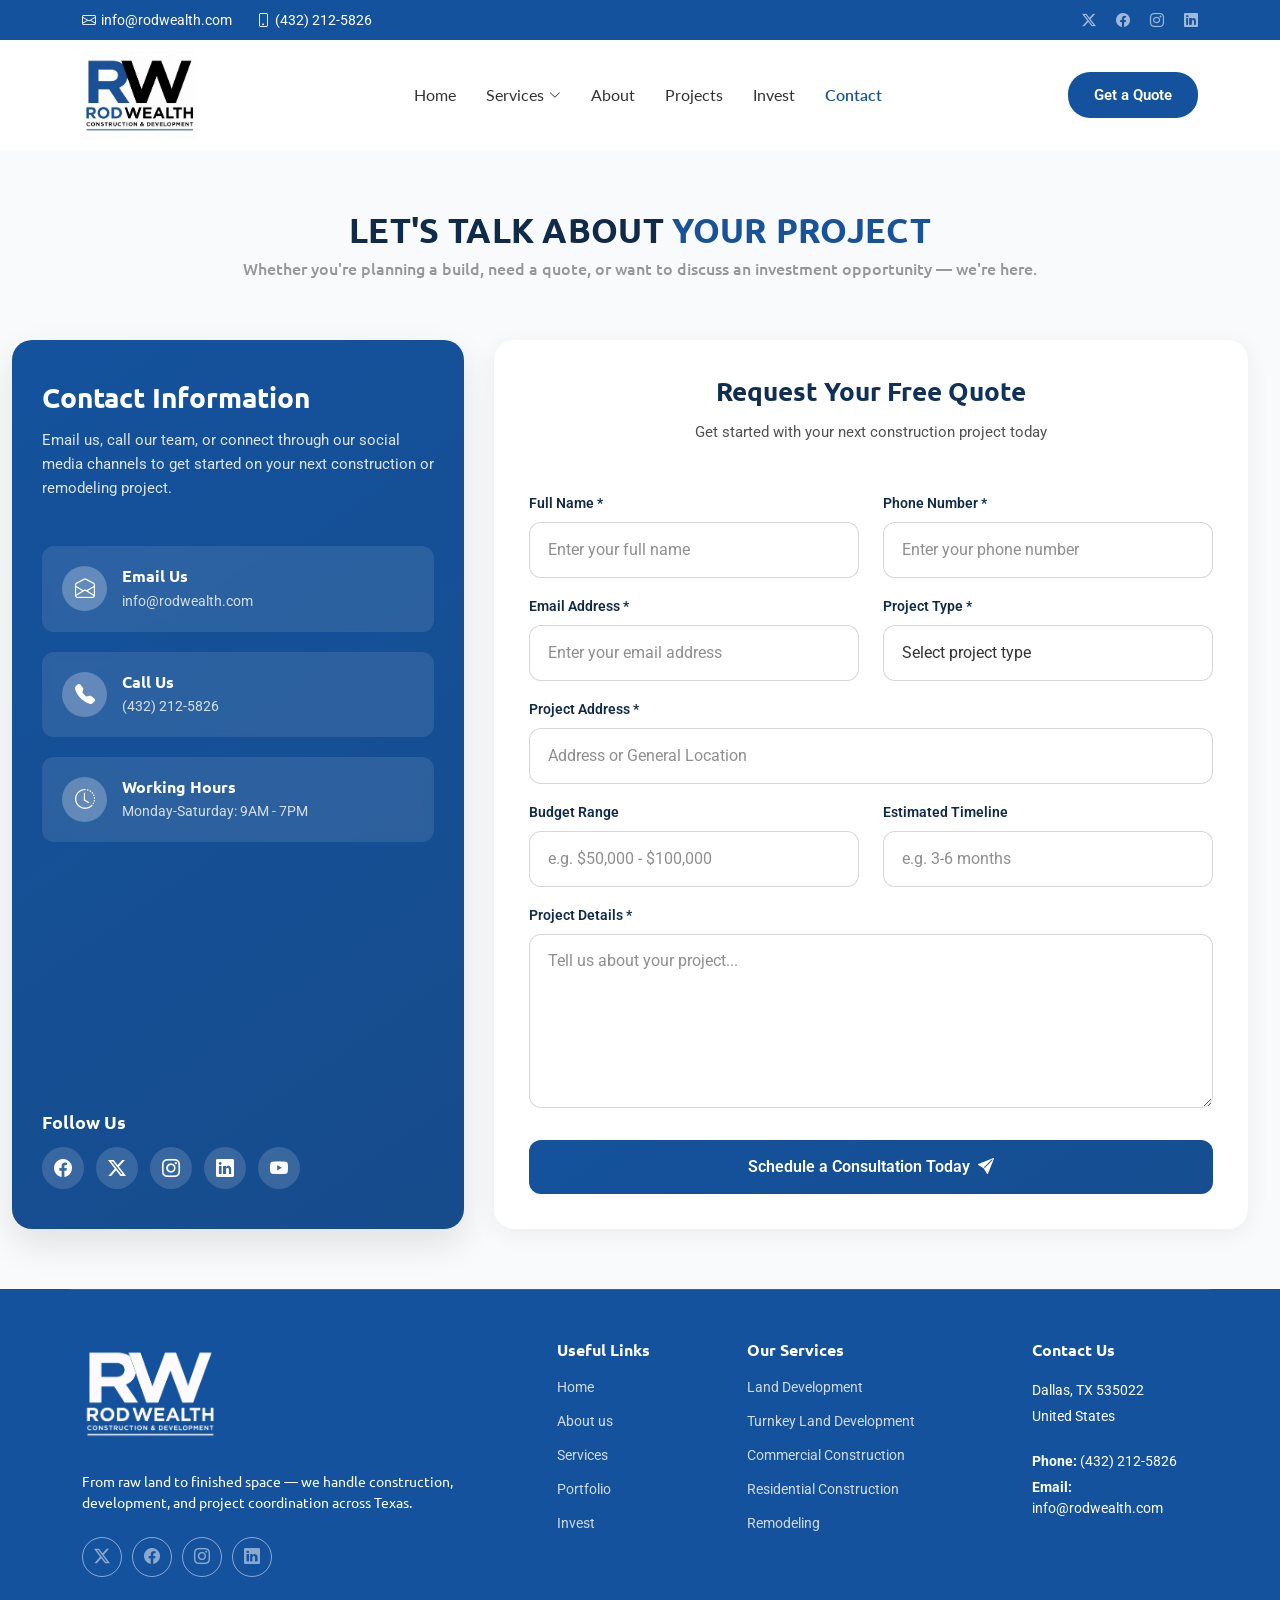
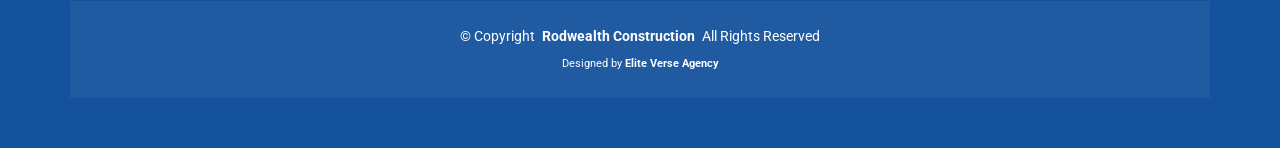
<file: contact.html>
<!DOCTYPE html>
<html lang="en">

<head>
  <meta charset="utf-8">
  <meta content="width=device-width, initial-scale=1.0" name="viewport">
  <title>Contact - Rodwealth Construction & Development</title>
  <meta name="description" content="">
  <meta name="keywords" content="">

  <!-- Favicons -->
  <link href="assets/img/RodWealth-Favicon.png" rel="icon">
  <link href="assets/img/RodWealth-Favicon.png" rel="apple-touch-icon">

  <!-- Fonts -->
  <link href="https://fonts.googleapis.com" rel="preconnect">
  <link href="https://fonts.gstatic.com" rel="preconnect" crossorigin>
  <link href="https://fonts.googleapis.com/css2?family=Roboto:ital,wght@0,100;0,300;0,400;0,500;0,700;0,900;1,100;1,300;1,400;1,500;1,700;1,900&family=Lato:ital,wght@0,100;0,300;0,400;0,700;0,900;1,100;1,300;1,400;1,700;1,900&family=Ubuntu:ital,wght@0,300;0,400;0,500;0,700;1,300;1,400;1,500;1,700&display=swap" rel="stylesheet">

  <!-- Vendor CSS Files -->
  <link href="assets/vendor/bootstrap/css/bootstrap.min.css" rel="stylesheet">
  <link href="assets/vendor/bootstrap-icons/bootstrap-icons.css" rel="stylesheet">
  <link href="assets/vendor/aos/aos.css" rel="stylesheet">
  <link href="assets/vendor/swiper/swiper-bundle.min.css" rel="stylesheet">
  <link href="assets/vendor/glightbox/css/glightbox.min.css" rel="stylesheet">

  <!-- Main CSS File -->
  <link href="assets/css/main.css" rel="stylesheet">
</head>

<body class="contact-page">

  <header id="header" class="header sticky-top">

    <div class="topbar d-flex align-items-center dark-background">
      <div class="container d-flex justify-content-center justify-content-md-between">
        <div class="contact-info d-flex align-items-center">
          <i class="bi bi-envelope d-flex align-items-center"><a href="mailto:contact@example.com">info@rodwealth.com</a></i>
          <i class="bi bi-phone d-flex align-items-center ms-4"><span>(432) 212-5826</span></i>
        </div>
        <div class="social-links d-none d-md-flex align-items-center">
          <a href="#" class="twitter"><i class="bi bi-twitter-x"></i></a>
          <a href="#" class="facebook"><i class="bi bi-facebook"></i></a>
          <a href="#" class="instagram"><i class="bi bi-instagram"></i></a>
          <a href="#" class="linkedin"><i class="bi bi-linkedin"></i></a>
        </div>
      </div>
    </div><!-- End Top Bar -->

    <div class="branding d-flex align-items-center">

      <div class="container nav-wrapper">
        <a href="index.html" class="logo d-flex align-items-center">
          <!-- Uncomment the line below if you also wish to use an image logo -->
          <img src="assets/img/RodWealth-NavLogo.png" alt="">
          <!-- <h1 class="sitename">Constructo</h1> -->
        </a>

        <nav id="navmenu" class="navmenu">
          <ul>
            <li><a href="index.html">Home</a></li>
            <li class="dropdown"><a href="services.html"><span>Services</span> <i
                  class="bi bi-chevron-down toggle-dropdown"></i></a>
              <ul>
                <li><a href="land-development.html">Land Development</a></li>
                <li><a href="turnkey-land-development.html">Turnkey Land Development</a></li>
                <li><a href="commercial-construction.html">Commercial Construction</a></li>
                <li><a href="residential-construction.html">Residential Construction</a></li>
                <li><a href="remodeling.html">Remodeling</a></li>
              </ul>
            </li>
            <li><a href="about.html">About</a></li>
            <li><a href="projects.html">Projects</a></li>
            <li><a href="invest.html">Invest</a></li>
            <li><a href="contact.html" class="active">Contact</a></li>
          </ul>
          <i class="mobile-nav-toggle d-xl-none bi bi-list"></i>
        </nav>

        <div class="quote-wrapper">
          <a href="contact.html" class="btn-get-quote">Get a Quote</a>
        </div>

      </div>

    </div>

  </header>

  <main class="main">

    <!-- Page Title -->
    <div class="page-title light-background">
      <div class="container d-lg-flex justify-content-between align-items-center">
        <h1 class="mb-2 mb-lg-0">Contact</h1>
        <nav class="breadcrumbs">
          <ol>
            <li><a href="index.html">Home</a></li>
            <li class="current">Contact</li>
          </ol>
        </nav>
      </div>
    </div><!-- End Page Title -->

    <!-- Contact Section -->
    <section id="contact" class="contact section">

      <!-- Section Title -->
      <div class="container section-title-page">
        <h2>Let's Talk About <span>Your Project</span></h2>
        <p>Whether you're planning a build, need a quote, or want to discuss an investment opportunity — we're here.</p>
      </div><!-- End Section Title -->

      <div class="container">
        <div class="contact-wrapper">
          <div class="contact-info-panel">
            <div class="contact-info-header">
              <h3>Contact Information</h3>
              <p>Email us, call our team, or connect through our social media channels to get started on your next construction or remodeling project.</p>
            </div>

            <div class="contact-info-cards">

              <div class="info-card">
                <div class="icon-container">
                  <i class="bi bi-envelope-open"></i>
                </div>
                <div class="card-content">
                  <h4>Email Us</h4>
                  <p>info@rodwealth.com</p>
                </div>
              </div>

              <div class="info-card">
                <div class="icon-container">
                  <i class="bi bi-telephone-fill"></i>
                </div>
                <div class="card-content">
                  <h4>Call Us</h4>
                  <p>(432) 212-5826</p>
                </div>
              </div>

              <div class="info-card">
                <div class="icon-container">
                  <i class="bi bi-clock-history"></i>
                </div>
                <div class="card-content">
                  <h4>Working Hours</h4>
                  <p>Monday-Saturday: 9AM - 7PM</p>
                </div>
              </div>
            </div>

            <div class="social-links-panel">
              <h5>Follow Us</h5>
              <div class="social-icons">
                <a href="#"><i class="bi bi-facebook"></i></a>
                <a href="#"><i class="bi bi-twitter-x"></i></a>
                <a href="#"><i class="bi bi-instagram"></i></a>
                <a href="#"><i class="bi bi-linkedin"></i></a>
                <a href="#"><i class="bi bi-youtube"></i></a>
              </div>
            </div>
          </div>

          <div class="contact-form-panel">

  <div class="form-container">
    <h3>Request Your Free Quote</h3>
    <p>Get started with your next construction project today</p>

    <form action="" method="post" class="custom-email-form mt-5">

      <!-- Name & Phone -->
      <div class="row">
        <div class="col-md-6 mb-3">
          <label for="nameInput" class="form-label">Full Name *</label>
          <input type="text" class="form-control custom-input" id="nameInput" name="name" placeholder="Enter your full name" required>
        </div>

        <div class="col-md-6 mb-3">
          <label for="phoneInput" class="form-label">Phone Number *</label>
          <input type="tel" class="form-control custom-input" id="phoneInput" name="phone" placeholder="Enter your phone number" required>
        </div>
      </div>

      <!-- Email & Project Type -->
      <div class="row">
        <div class="col-md-6 mb-3">
          <label for="emailInput" class="form-label">Email Address *</label>
          <input type="email" class="form-control custom-input" id="emailInput" name="email" placeholder="Enter your email address" required>
        </div>

        <div class="col-md-6 mb-3">
          <label for="projectType" class="form-label">Project Type *</label>
          <select class="form-control custom-input" id="projectType" name="project_type" required>
            <option value="" selected disabled>Select project type</option>
            <option>Land Development</option>
            <option>Residential Construction</option>
            <option>Residential Remodeling</option>
            <option>Commercial Construction</option>
            <option>Commercial Remodeling</option>
            <option>Investment/JV Opportunity</option>
            <option>Other</option>
          </select>
        </div>
      </div>

      <!-- Project Address -->
      <div class="row">
        <div class="col-12 mb-3">
          <label for="addressInput" class="form-label">Project Address *</label>
          <input type="text" class="form-control custom-input" id="addressInput" name="project_address" placeholder="Address or General Location" required>
        </div>
      </div>

      <!-- Budget & Timeline -->
      <div class="row">
        <div class="col-md-6 mb-3">
          <label for="budgetInput" class="form-label">Budget Range</label>
          <input type="text" class="form-control custom-input" id="budgetInput" name="budget" placeholder="e.g. $50,000 - $100,000">
        </div>

        <div class="col-md-6 mb-3">
          <label for="timelineInput" class="form-label">Estimated Timeline</label>
          <input type="text" class="form-control custom-input" id="timelineInput" name="timeline" placeholder="e.g. 3-6 months">
        </div>
      </div>

      <!-- Message -->
      <div class="row">
        <div class="col-12 mb-3">
          <label for="messageInput" class="form-label">Project Details *</label>
          <textarea class="form-control custom-input" id="messageInput" name="message" rows="6" placeholder="Tell us about your project..." required></textarea>
        </div>
      </div>

      <div class="my-3">
        <div class="loading">Loading</div>
        <div class="error-message"></div>
        <div class="sent-message">Your message has been sent. Thank you!</div>
      </div>

      <div class="d-grid">
        <button type="submit" class="btn-submit">
          Schedule a Consultation Today <i class="bi bi-send-fill ms-2"></i>
        </button>
      </div>

    </form>
  </div>

</div>
        </div>
      </div>
    </section><!-- /Contact Section -->

  </main>

  <footer id="footer" class="footer dark-background">

    <div class="container footer-top">
      <div class="row gy-4">
        <div class="col-lg-5 col-md-12 footer-about">
          <a href="index.html" class="logo d-flex align-items-center">
            <!-- <span class="sitename">MyWebsite</span> -->
            <img src="assets/img/RodWealth-FooterLogo.png" alt="" style="max-height: 86px;">

          </a>
          <p>From raw land to finished space — we handle construction, development, and project coordination across
            Texas.</p>
          <div class="social-links d-flex mt-4">
            <a href=""><i class="bi bi-twitter-x"></i></a>
            <a href=""><i class="bi bi-facebook"></i></a>
            <a href=""><i class="bi bi-instagram"></i></a>
            <a href=""><i class="bi bi-linkedin"></i></a>
          </div>
        </div>

        <div class="col-lg-2 col-6 footer-links">
          <h4>Useful Links</h4>
          <ul>
            <li><a href="index.html">Home</a></li>
            <li><a href="about.html">About us</a></li>
            <li><a href="services.html">Services</a></li>
            <li><a href="projects.html">Portfolio</a></li>
            <li><a href="invest.html">Invest</a></li>
          </ul>
        </div>

        <div class="col-lg-3 col-6 footer-links">
          <h4>Our Services</h4>
            <ul>
              <li><a href="land-development.html">Land Development</a></li>
              <li><a href="turnkey-land-development.html">Turnkey Land Development</a></li>
              <li><a href="commercial-construction.html">Commercial Construction</a></li>
              <li><a href="residential-construction.html">Residential Construction</a></li>
              <li><a href="remodeling.html">Remodeling</a></li>
            </ul>
        </div>

        <div class="col-lg-2 col-md-12 footer-contact text-center text-md-start">
          <h4>Contact Us</h4>
          <p>Dallas, TX 535022</p>
          <p>United States</p>
          <p class="mt-4"><strong>Phone:</strong> <span>(432) 212-5826</span></p>
          <p><strong>Email:</strong> <span>info@rodwealth.com</span></p>
        </div>

      </div>
    </div>

    <div class="container copyright text-center mt-4">
      <p>© <span>Copyright</span> <strong class="px-1 sitename">Rodwealth Construction</strong> <span>All Rights
          Reserved</span></p>
      <div class="credits">
        Designed by <a href="https://elite-verse.com/" target="_blank"><b>Elite Verse Agency</b></a>
      </div>
    </div>

  </footer>

  <!-- Scroll Top -->
  <a href="#" id="scroll-top" class="scroll-top d-flex align-items-center justify-content-center"><i class="bi bi-arrow-up-short"></i></a>

  <!-- Preloader -->
  <!-- <div id="preloader"></div> -->

  <!-- Vendor JS Files -->
  <script src="assets/vendor/bootstrap/js/bootstrap.bundle.min.js"></script>
  <script src="assets/vendor/aos/aos.js"></script>
  <script src="assets/vendor/swiper/swiper-bundle.min.js"></script>
  <script src="assets/vendor/glightbox/js/glightbox.min.js"></script>

  <!-- Main JS File -->
  <script src="assets/js/main.js"></script>

  <script src="form-integration.js"></script>

</body>

</html>
</file>
<file: assets/css/main.css>
@charset "UTF-8";

/*--------------------------------------------------------------
# Font & Color Variables
# Help: https://bootstrapmade.com/color-system/
--------------------------------------------------------------*/
/* Fonts */
:root {
  --default-font: "Roboto",  system-ui, -apple-system, "Segoe UI", Roboto, "Helvetica Neue", Arial, "Noto Sans", "Liberation Sans", sans-serif, "Apple Color Emoji", "Segoe UI Emoji", "Segoe UI Symbol", "Noto Color Emoji";
  --heading-font: "Ubuntu",  sans-serif;
  --nav-font: "Lato",  sans-serif;
}

/* Global Colors - The following color variables are used throughout the website. Updating them here will change the color scheme of the entire website */
:root { 
  --background-color: #f9fafb; /* Background color for the entire website, including individual sections */
  --default-color: #333333; /* Default color used for the majority of the text content across the entire website */
  --heading-color: #102a49; /* Color for headings, subheadings and title throughout the website */
  --accent-color: #14529d; /* Accent color that represents your brand on the website. It's used for buttons, links, and other elements that need to stand out */
  --surface-color: #ffffff; /* The surface color is used as a background of boxed elements within sections, such as cards, icon boxes, or other elements that require a visual separation from the global background. */
  --contrast-color: #ffffff; /* Contrast color for text, ensuring readability against backgrounds of accent, heading, or default colors. */
}

/* Nav Menu Colors - The following color variables are used specifically for the navigation menu. They are separate from the global colors to allow for more customization options */
:root {
  --nav-color: #333333;  /* The default color of the main navmenu links */
  --nav-hover-color: #14529d; /* Applied to main navmenu links when they are hovered over or active */
  --nav-mobile-background-color: #ffffff; /* Used as the background color for mobile navigation menu */
  --nav-dropdown-background-color: #ffffff; /* Used as the background color for dropdown items that appear when hovering over primary navigation items */
  --nav-dropdown-color: #333333; /* Used for navigation links of the dropdown items in the navigation menu. */
  --nav-dropdown-hover-color: #14529d; /* Similar to --nav-hover-color, this color is applied to dropdown navigation links when they are hovered over. */
}

/* Color Presets - These classes override global colors when applied to any section or element, providing reuse of the sam color scheme. */

.light-background {
  --background-color: #eff1f3;
  --surface-color: #ffffff;
}

.dark-background {
  --background-color: #14529d;
  --default-color: #ffffff;
  --heading-color: #ffffff;
  --accent-color: #ffffff;
  --surface-color: #252525;
  --contrast-color: #ffffff;
}

/* Smooth scroll */
:root {
  scroll-behavior: smooth;
}

/*--------------------------------------------------------------
# General Styling & Shared Classes
--------------------------------------------------------------*/
body {
  color: var(--default-color);
  background-color: var(--background-color);
  font-family: var(--default-font);
}

a {
  color: var(--accent-color);
  text-decoration: none;
  transition: 0.3s;
}

a:hover {
  color: color-mix(in srgb, var(--accent-color), transparent 25%);
  text-decoration: none;
}

h1,
h2,
h3,
h4,
h5,
h6 {
  color: var(--heading-color);
  font-family: var(--heading-font);
}

/* PHP Email Form Messages
------------------------------*/
.custom-email-form .error-message {
  display: none;
  background: #df1529;
  color: #ffffff;
  text-align: left;
  padding: 15px;
  margin-bottom: 24px;
  font-weight: 600;
}

.custom-email-form .sent-message {
  display: none;
  color: #ffffff;
  background: #059652;
  text-align: center;
  padding: 15px;
  margin-bottom: 24px;
  font-weight: 600;
}

.custom-email-form .loading {
  display: none;
  background: var(--surface-color);
  text-align: center;
  padding: 15px;
  margin-bottom: 24px;
}

.custom-email-form .loading:before {
  content: "";
  display: inline-block;
  border-radius: 50%;
  width: 24px;
  height: 24px;
  margin: 0 10px -6px 0;
  border: 3px solid var(--accent-color);
  border-top-color: var(--surface-color);
  animation: custom-email-form-loading 1s linear infinite;
}

@keyframes custom-email-form-loading {
  0% {
    transform: rotate(0deg);
  }

  100% {
    transform: rotate(360deg);
  }
}

/*--------------------------------------------------------------
# Global Header
--------------------------------------------------------------*/
.header {
  --background-color: #ffffff;
  color: var(--default-color);
  transition: all 0.5s;
  z-index: 997;
  background-color: var(--background-color);
}

.header .topbar {
  background-color: var(--background-color);
  height: 40px;
  padding: 0;
  font-size: 14px;
  transition: all 0.5s;
}

.header .topbar .contact-info i {
  font-style: normal;
  color: var(--contrast-color);
}

.header .topbar .contact-info i a,
.header .topbar .contact-info i span {
  padding-left: 5px;
  color: var(--contrast-color);
}

@media (max-width: 575px) {

  .header .topbar .contact-info i a,
  .header .topbar .contact-info i span {
    font-size: 13px;
  }
}

.header .topbar .contact-info i a {
  line-height: 0;
  transition: 0.3s;
}

.header .topbar .contact-info i a:hover {
  color: var(--contrast-color);
  text-decoration: underline;
}

.header .topbar .social-links a {
  color: color-mix(in srgb, var(--contrast-color), transparent 40%);
  line-height: 0;
  transition: 0.3s;
  margin-left: 20px;
}

.header .topbar .social-links a:hover {
  color: var(--contrast-color);
}

.header .branding {
  min-height: 60px;
  padding: 10px 0;
}

.logo {
  line-height: 1;
}

.logo img {
  max-height: 90px;
  margin-right: 8px;
}

.logo h1 {
  font-size: 30px;
  margin: 0;
  font-weight: 700;
  color: var(--heading-color);
}

.scrolled .header {
  box-shadow: 0px 0 18px rgba(0, 0, 0, 0.1);
}

.scrolled .header .topbar {
  height: 0;
  visibility: hidden;
  overflow: hidden;
}
.btn-get-quote {
  display: inline-block;
  padding: 12px 26px;
  background-color: var(--accent-color);
  color: var(--contrast-color);
  border-radius: 22px;
  font-weight: 600;
  transition: all 0.3s ease;
  font-size: 15px !important;
}

.btn-get-quote:hover {
  background-color: color-mix(in srgb, var(--accent-color), black 15%);
  transform: translateY(-3px);
  box-shadow: 0 10px 20px rgba(0, 0, 0, 0.1);
  color: #fff;
}
@media (max-width: 768px){
  .btn-get-quote{
    font-size: 11px !important;
    padding: 8px 10px;
  }
}
/*--------------------------------------------------------------
# Navigation Menu
--------------------------------------------------------------*/
/* Navmenu - Desktop */
@media (min-width: 1200px) {
  .navmenu {
    padding: 0;
  }

  .navmenu ul {
    margin: 0;
    padding: 0;
    display: flex;
    list-style: none;
    align-items: center;
  }

  .navmenu li {
    position: relative;
  }

  .navmenu a,
  .navmenu a:focus {
    color: var(--nav-color);
    padding: 18px 15px;
    font-size: 16px;
    font-family: var(--nav-font);
    font-weight: 400;
    display: flex;
    align-items: center;
    justify-content: space-between;
    white-space: nowrap;
    transition: 0.3s;
  }

  .navmenu a i,
  .navmenu a:focus i {
    font-size: 12px;
    line-height: 0;
    margin-left: 5px;
    transition: 0.3s;
  }

  .navmenu li:last-child a {
    padding-right: 0;
  }

  .navmenu li:hover>a,
  .navmenu .active,
  .navmenu .active:focus {
    color: var(--nav-hover-color);
    font-weight: 600;
  }

  .navmenu .dropdown ul {
    margin: 0;
    padding: 10px 0;
    background: var(--nav-dropdown-background-color);
    display: block;
    position: absolute;
    visibility: hidden;
    left: 14px;
    top: 130%;
    opacity: 0;
    transition: 0.3s;
    border-radius: 4px;
    z-index: 99;
    box-shadow: 0px 0px 30px rgba(0, 0, 0, 0.1);
  }

  .navmenu .dropdown ul li {
    min-width: 200px;
  }

  .navmenu .dropdown ul a {
    padding: 10px 20px;
    font-size: 15px;
    text-transform: none;
    color: var(--nav-dropdown-color);
  }

  .navmenu .dropdown ul a i {
    font-size: 12px;
  }

  .navmenu .dropdown ul a:hover,
  .navmenu .dropdown ul .active:hover,
  .navmenu .dropdown ul li:hover>a {
    color: var(--nav-dropdown-hover-color);
  }

  .navmenu .dropdown:hover>ul {
    opacity: 1;
    top: 100%;
    visibility: visible;
  }

  .navmenu .dropdown .dropdown ul {
    top: 0;
    left: -90%;
    visibility: hidden;
  }

  .navmenu .dropdown .dropdown:hover>ul {
    opacity: 1;
    top: 0;
    left: -100%;
    visibility: visible;
  }
}

/* Navmenu - Mobile */
@media (max-width: 1199px) {
  .mobile-nav-toggle {
    color: var(--nav-color);
    font-size: 28px;
    line-height: 0;
    margin-right: 10px;
    cursor: pointer;
    transition: color 0.3s;
  }

  .navmenu {
    padding: 0;
    z-index: 9997;
  }

  .navmenu ul {
    display: none;
    list-style: none;
    position: absolute;
    inset: 60px 20px 20px 20px;
    padding: 10px 0;
    margin: 0;
    border-radius: 6px;
    background-color: var(--nav-mobile-background-color);
    overflow-y: auto;
    transition: 0.3s;
    z-index: 9998;
    box-shadow: 0px 0px 30px rgba(0, 0, 0, 0.1);
  }

  .navmenu a,
  .navmenu a:focus {
    color: var(--nav-dropdown-color);
    padding: 10px 20px;
    font-family: var(--nav-font);
    font-size: 17px;
    font-weight: 500;
    display: flex;
    align-items: center;
    justify-content: space-between;
    white-space: nowrap;
    transition: 0.3s;
  }

  .navmenu a i,
  .navmenu a:focus i {
    font-size: 12px;
    line-height: 0;
    margin-left: 5px;
    width: 30px;
    height: 30px;
    display: flex;
    align-items: center;
    justify-content: center;
    border-radius: 50%;
    transition: 0.3s;
    background-color: color-mix(in srgb, var(--accent-color), transparent 90%);
  }

  .navmenu a i:hover,
  .navmenu a:focus i:hover {
    background-color: var(--accent-color);
    color: var(--contrast-color);
  }

  .navmenu a:hover,
  .navmenu .active,
  .navmenu .active:focus {
    color: var(--nav-dropdown-hover-color);
  }

  .navmenu .active i,
  .navmenu .active:focus i {
    background-color: var(--accent-color);
    color: var(--contrast-color);
    transform: rotate(180deg);
  }

  .navmenu .dropdown ul {
    position: static;
    display: none;
    z-index: 99;
    padding: 10px 0;
    margin: 10px 20px;
    background-color: var(--nav-dropdown-background-color);
    border: 1px solid color-mix(in srgb, var(--default-color), transparent 90%);
    box-shadow: none;
    transition: all 0.5s ease-in-out;
  }

  .navmenu .dropdown ul ul {
    background-color: rgba(33, 37, 41, 0.1);
  }

  .navmenu .dropdown>.dropdown-active {
    display: block;
    background-color: rgba(33, 37, 41, 0.03);
  }

  .mobile-nav-active {
    overflow: hidden;
  }

  .mobile-nav-active .mobile-nav-toggle {
    color: #fff;
    position: absolute;
    font-size: 32px;
    top: 15px;
    right: 15px;
    margin-right: 0;
    z-index: 9999;
  }

  .mobile-nav-active .navmenu {
    position: fixed;
    overflow: hidden;
    inset: 0;
    background: rgba(33, 37, 41, 0.8);
    transition: 0.3s;
  }

  .mobile-nav-active .navmenu>ul {
    display: block;
  }
}
.nav-wrapper {
  display: flex;
  align-items: center;
}

/* Left */
.nav-wrapper .logo {
  flex: 1;
}

/* Center */
.nav-wrapper .navmenu {
  flex: 1;
  display: flex;
  justify-content: center;
}

/* Right */
.quote-wrapper {
  flex: 1;
  display: flex;
  justify-content: flex-end;
}
/*--------------------------------------------------------------
# Global Footer
--------------------------------------------------------------*/
.footer {
  color: var(--default-color);
  background-color: var(--background-color);
  font-size: 14px;
  padding-bottom: 50px;
  position: relative;
}

.footer .footer-top {
  padding-top: 50px;
  border-top: 1px solid color-mix(in srgb, var(--default-color), transparent 90%);
}

.footer .footer-about .logo {
  line-height: 1;
  margin-bottom: 25px;
}

.footer .footer-about .logo img {
  max-height: 106px !important;
  margin-right: 6px;
}

.footer .footer-about .logo span {
  color: var(--heading-color);
  font-size: 30px;
  font-weight: 700;
  letter-spacing: 1px;
  font-family: var(--heading-font);
}

.footer .footer-about p {
  font-size: 14px;
  font-family: var(--heading-font);
}

.footer .social-links a {
  display: flex;
  align-items: center;
  justify-content: center;
  width: 40px;
  height: 40px;
  border-radius: 50%;
  border: 1px solid color-mix(in srgb, var(--default-color), transparent 50%);
  font-size: 16px;
  color: color-mix(in srgb, var(--default-color), transparent 50%);
  margin-right: 10px;
  transition: 0.3s;
}

.footer .social-links a:hover {
  color: var(--accent-color);
  border-color: var(--accent-color);
}

.footer h4 {
  font-size: 16px;
  font-weight: bold;
  position: relative;
  padding-bottom: 12px;
}

.footer .footer-links {
  margin-bottom: 30px;
}

.footer .footer-links ul {
  list-style: none;
  padding: 0;
  margin: 0;
}

.footer .footer-links ul i {
  padding-right: 2px;
  font-size: 12px;
  line-height: 0;
}

.footer .footer-links ul li {
  padding: 10px 0;
  display: flex;
  align-items: center;
}

.footer .footer-links ul li:first-child {
  padding-top: 0;
}

.footer .footer-links ul a {
  color: color-mix(in srgb, var(--default-color), transparent 20%);
  display: inline-block;
  line-height: 1;
}

.footer .footer-links ul a:hover {
  color: var(--accent-color);
}

.footer .footer-contact p {
  margin-bottom: 5px;
}

.footer .copyright {
  padding-top: 25px;
  padding-bottom: 25px;
  background-color: color-mix(in srgb, var(--default-color), transparent 95%);
}

.footer .copyright p {
  margin-bottom: 0;
}

.footer .credits {
  margin-top: 9px;
  font-size: 11px;
}

/*--------------------------------------------------------------
# Preloader
--------------------------------------------------------------*/
#preloader {
  position: fixed;
  inset: 0;
  z-index: 999999;
  overflow: hidden;
  background: var(--background-color);
  transition: all 0.6s ease-out;
}

#preloader:before {
  content: "";
  position: fixed;
  top: calc(50% - 30px);
  left: calc(50% - 30px);
  border: 6px solid #ffffff;
  border-color: var(--accent-color) transparent var(--accent-color) transparent;
  border-radius: 50%;
  width: 60px;
  height: 60px;
  animation: animate-preloader 1.5s linear infinite;
}

@keyframes animate-preloader {
  0% {
    transform: rotate(0deg);
  }

  100% {
    transform: rotate(360deg);
  }
}

/*--------------------------------------------------------------
# Scroll Top Button
--------------------------------------------------------------*/
.scroll-top {
  position: fixed;
  visibility: hidden;
  opacity: 0;
  right: 15px;
  bottom: 15px;
  z-index: 99999;
  background-color: var(--accent-color);
  width: 40px;
  height: 40px;
  border-radius: 4px;
  transition: all 0.4s;
}

.scroll-top i {
  font-size: 24px;
  color: var(--contrast-color);
  line-height: 0;
}

.scroll-top:hover {
  background-color: color-mix(in srgb, var(--accent-color), transparent 20%);
  color: var(--contrast-color);
}

.scroll-top.active {
  visibility: visible;
  opacity: 1;
}

/*--------------------------------------------------------------
# Disable aos animation delay on mobile devices
--------------------------------------------------------------*/
@media screen and (max-width: 768px) {
  [data-aos-delay] {
    transition-delay: 0 !important;
  }
}

/*--------------------------------------------------------------
# Global Page Titles & Breadcrumbs
--------------------------------------------------------------*/
.page-title {
  color: var(--default-color);
  background-color: var(--background-color);
  padding: 25px 0;
  position: relative;
  display: none;
}

.page-title h1 {
  font-size: 24px;
  font-weight: 700;
}

.page-title .breadcrumbs ol {
  display: flex;
  flex-wrap: wrap;
  list-style: none;
  padding: 0;
  margin: 0;
  font-size: 14px;
  font-weight: 400;
}

.page-title .breadcrumbs ol li+li {
  padding-left: 10px;
}

.page-title .breadcrumbs ol li+li::before {
  content: "/";
  display: inline-block;
  padding-right: 10px;
  color: color-mix(in srgb, var(--default-color), transparent 70%);
}

/*--------------------------------------------------------------
# Global Sections
--------------------------------------------------------------*/
section,
.section {
  color: var(--default-color);
  background-color: var(--background-color);
  padding: 60px 0;
  scroll-margin-top: 90px;
  overflow: clip;
}

@media (max-width: 1199px) {

  section,
  .section {
    scroll-margin-top: 66px;
  }
}

/*--------------------------------------------------------------
# Global Section Titles
--------------------------------------------------------------*/
.section-title {
  padding-bottom: 60px;
  position: relative;
}

.section-title h2 {
  font-size: 24px;
  font-weight: 700;
  padding: 0;
  line-height: 1px;
  margin: 0;
  letter-spacing: 0.5px;
  text-transform: uppercase;
  position: relative;
}

.section-title h2::after {
  content: "";
  width: 120px;
  height: 1px;
  display: inline-block;
  background: var(--accent-color);
  margin: 4px 10px;
}

.section-title p {
  color: color-mix(in srgb, var(--default-color), transparent 50%);
  margin: 5px 0 0 0;
  font-size: 16px;
  font-weight: 500;
  font-family: var(--heading-font);
}


.section-title-page {
  padding-bottom: 60px;
  text-align: center;
}

.section-title-page h2 {
  font-size: 34px;
  font-weight: 700;
  padding: 0;
  margin: 0;
  letter-spacing: 0.3px;
  text-transform: uppercase;
}

.section-title-page h2 span{
  color: #18529b;
}
.section-title-page p {
  color: color-mix(in srgb, var(--default-color), transparent 50%);
  margin: 5px 0 0 0;
  font-size: 16px;
  font-weight: 500;
  font-family: var(--heading-font);
}
@media (max-width: 768px){
  .section-title-page h2{
    font-size: 20px;
  }
  .section-title-page p{
    font-size: 14px;
  }
}
/*--------------------------------------------------------------
# Hero Section
--------------------------------------------------------------*/
.hero {
  position: relative;
  padding: 90px 0;
  background-color: var(--background-color);
  overflow: hidden;
}

.hero::before {
  content: "";
  position: absolute;
  top: 0;
  left: 0;
  width: 100%;
  height: 100%;
  background-image: url("../img/construction/showcase-5.webp");
  background-size: cover;
  background-position: center;
  opacity: 0.05;
  z-index: 0;
}

.hero .container {
  position: relative;
  z-index: 1;
}

.hero .hero-content {
  margin-bottom: 30px;
}

.hero .hero-content .subtitle {
  display: inline-block;
  font-weight: 600;
  font-size: 14px;
  text-transform: uppercase;
  color: var(--accent-color);
  margin-bottom: 15px;
  letter-spacing: 0.5px;
  position: relative;
  padding-left: 25px;
}

.hero .hero-content .subtitle::before {
  content: "";
  position: absolute;
  left: 0;
  top: 50%;
  width: 15px;
  height: 2px;
  background-color: var(--accent-color);
  transform: translateY(-50%);
}

.hero .hero-content h1 {
  font-size: 48px;
  font-weight: 700;
  margin-bottom: 20px;
  line-height: 1.2;
}

@media (max-width: 992px) {
  .hero .hero-content h1 {
    font-size: 36px;
  }
}

@media (max-width: 768px) {
  .hero .hero-content{
    text-align: center;
  }
  .hero .hero-content .subtitle{
    font-size: 12px !important;
  }
  .hero .hero-content p{
    font-size: 16px !important;
  }
  .hero .hero-content h1 {
    font-size: 32px;
  }
  .hero .trust-badges{
    display: none !important;
  }

}

.hero .hero-content p {
  font-size: 18px;
  margin-bottom: 30px;
  color: color-mix(in srgb, var(--default-color), transparent 20%);
}

.hero .hero-buttons {
  display: flex;
  gap: 15px;
  margin-bottom: 40px;
}

@media (max-width: 576px) {
  .hero .hero-buttons {
    flex-direction: row;
    gap: 8px;
  }
}

.hero .hero-buttons .btn-primary {
  display: inline-block;
  padding: 14px 32px;
  background-color: var(--accent-color);
  color: var(--contrast-color);
  border-radius: 50px;
  font-weight: 600;
  transition: all 0.3s ease;
}

.hero .hero-buttons .btn-primary:hover {
  background-color: color-mix(in srgb, var(--accent-color), black 15%);
  transform: translateY(-3px);
  box-shadow: 0 10px 20px rgba(0, 0, 0, 0.1);
}

.hero .hero-buttons .btn-secondary {
  display: inline-block;
  padding: 14px 32px;
  background-color: transparent;
  color: var(--default-color);
  border: 1px solid color-mix(in srgb, var(--default-color), transparent 70%);
  border-radius: 50px;
  font-weight: 600;
  transition: all 0.3s ease;
}

.hero .hero-buttons .btn-secondary:hover {
  background-color: color-mix(in srgb, var(--default-color), transparent 95%);
  border-color: var(--default-color);
  transform: translateY(-3px);
}

.hero .trust-badges {
  display: flex;
  gap: 30px;
}
/* Mobile Responsive Buttons */
@media (max-width: 768px) {
  .hero .hero-buttons {
    display: flex;
    flex-direction: row;
    gap: 12px;
    align-items: stretch;
  }

  .hero .hero-buttons .btn-primary,
  .hero .hero-buttons .btn-secondary {
    width: 100%;
    text-align: center;
    padding: 12px 20px;
    font-size: 0.95rem;
  }
}

/* Extra small screens */
@media (max-width: 480px) {
  .hero .hero-buttons .btn-primary,
  .hero .hero-buttons .btn-secondary {
    padding: 10px 18px;
    font-size: 0.9rem;
  }
}
@media (max-width: 768px) {
  .hero .trust-badges {
    flex-wrap: wrap;
    gap: 20px;
  }
}

.hero .trust-badges .badge-item {
  display: flex;
  align-items: center;
  gap: 12px;
}

.hero .trust-badges .badge-item i {
  font-size: 32px;
  color: var(--accent-color);
}

.hero .trust-badges .badge-item .badge-text {
  display: flex;
  flex-direction: column;
}

.hero .trust-badges .badge-item .badge-text .count {
  font-size: 16px;
  font-weight: 700;
  color: var(--heading-color);
  line-height: 1;
  margin-bottom: 4px;
}

.hero .trust-badges .badge-item .badge-text .label {
  font-size: 13px;
  color: color-mix(in srgb, var(--default-color), transparent 30%);
}

.hero .hero-image {
  position: relative;
  border-radius: 8px;
  overflow: hidden;
  box-shadow: 0 20px 40px rgba(0, 0, 0, 0.1);
}

.hero .hero-image img {
  width: 100%;
  height: auto;
  border-radius: 8px;
  transition: transform 0.5s ease;
}

.hero .hero-image:hover img {
  transform: scale(1.05);
}

.hero .hero-image .image-badge {
  position: absolute;
  bottom: 30px;
  left: 30px;
  background-color: var(--accent-color);
  color: var(--contrast-color);
  padding: 15px 20px;
  border-radius: 4px;
  box-shadow: 0 5px 15px rgba(0, 0, 0, 0.1);
}

.hero .hero-image .image-badge span {
  display: block;
  font-weight: 700;
  font-size: 18px;
}

.hero .hero-image .image-badge p {
  margin: 0;
  font-size: 14px;
  opacity: 0.9;
}

@media (max-width: 992px) {
  .hero {
    padding: 80px 0;
  }

  .hero .hero-content {
    margin-bottom: 50px;
  }
}

/*--------------------------------------------------------------
# About Section
--------------------------------------------------------------*/
.about {
  position: relative;
}

.about .about-content h2 {
  font-size: 2.5rem;
  font-weight: 700;
  margin-bottom: 1.5rem;
  position: relative;
}

.about .about-content h2:after {
  content: "";
  position: absolute;
  left: 0;
  bottom: -0.5rem;
  width: 80px;
  height: 4px;
  background-color: var(--accent-color);
}

.about .about-content .lead {
  font-size: 1.15rem;
  margin-bottom: 1.5rem;
  color: color-mix(in srgb, var(--heading-color), transparent 10%);
}

.about .about-content p {
  margin-bottom: 1rem;
  line-height: 1.7;
}

.about .achievement-boxes .achievement-box {
  background-color: var(--surface-color);
  border-left: 4px solid var(--accent-color);
  padding: 1.2rem;
  height: 100%;
  box-shadow: 0 5px 15px rgba(0, 0, 0, 0.05);
  transition: all 0.3s ease;
}

.about .achievement-boxes .achievement-box:hover {
  transform: translateY(-5px);
  box-shadow: 0 8px 20px rgba(0, 0, 0, 0.08);
}

.about .achievement-boxes .achievement-box h3 {
  font-size: 1.4rem;
  font-weight: 700;
  margin-bottom: 0.3rem;
  color: var(--accent-color);
}

.about .achievement-boxes .achievement-box p {
  margin-bottom: 0;
  font-size: 0.9rem;
  font-weight: 500;
}

.about .certifications h5 {
  font-size: 1.1rem;
  margin-bottom: 1rem;
  font-weight: 600;
}

.about .certifications img {
  transition: transform 0.3s ease;
  filter: grayscale(100%);
  opacity: 0.7;
}

.about .certifications img:hover {
  filter: grayscale(0);
  opacity: 1;
  transform: scale(1.05);
}

.about .cta-container .btn-primary {
  background-color: var(--accent-color);
  border-color: var(--accent-color);
  color: var(--contrast-color);
  padding: 0.75rem 1.5rem;
  font-weight: 500;
  border-radius: 4px;
  transition: all 0.3s ease;
}

.about .cta-container .btn-primary:hover {
  background-color: color-mix(in srgb, var(--accent-color), #000 10%);
  border-color: color-mix(in srgb, var(--accent-color), #000 10%);
  transform: translateY(-3px);
  box-shadow: 0 5px 15px color-mix(in srgb, var(--accent-color), transparent 70%);
}

.about .about-image {
  position: relative;
}

.about .about-image .main-image {
  border-radius: 8px;
  box-shadow: 0 15px 30px rgba(0, 0, 0, 0.1);
  width: 100%;
}

.about .about-image .image-overlay {
  position: absolute;
  bottom: -60px;
  right: -30px;
  width: 50%;
  z-index: 2;
  border-radius: 8px;
  box-shadow: 0 15px 30px rgba(0, 0, 0, 0.15);
}

.about .about-image .image-overlay img {
  border: 5px solid var(--background-color);
}

.about .about-image .experience-badge {
  position: absolute;
  top: 30px;
  left: -30px;
  background-color: var(--accent-color);
  color: var(--contrast-color);
  padding: 1.5rem;
  border-radius: 50%;
  width: 130px;
  height: 130px;
  display: flex;
  flex-direction: column;
  justify-content: center;
  align-items: center;
  text-align: center;
  box-shadow: 0 10px 25px color-mix(in srgb, var(--accent-color), transparent 60%);
}

.about .about-image .experience-badge span {
  font-size: 2rem;
  font-weight: 700;
  line-height: 1;
}

.about .about-image .experience-badge p {
  font-size: 0.8rem;
  margin-bottom: 0;
  margin-top: 0.3rem;
}

.about .about-image .experience-badge2 {
  position: absolute;
  bottom: 30px;
  left: -30px;
  background: #fff;
  padding: 12px 18px;
  border-radius: 24px;
  min-width: 140px;
  min-height: 70px;

  display: flex;
  flex-direction: row;
  align-items: center;
  gap: 18px;

  box-shadow: 0 12px 35px rgba(0, 0, 0, 0.08);
}

/* Icon */
.about .about-image .experience-badge2::before {
  content: "\F586";
  font-family: "bootstrap-icons";
  font-size: 22px;
  color: #f07d18;
  line-height: 1;
}

/* Text wrapper */
.about .about-image .experience-badge2 .badge-content {
  display: flex;
  flex-direction: column;
}

/* Top 1% */
.about .about-image .experience-badge2 span {
  font-size: 22px !important;
  font-weight: 700;
  line-height: 1;
  color: #0b2b5c;
  margin: 0;
  font-family: serif;
}

/* Subtitle */
.about .about-image .experience-badge2 p {
  font-size: 15px;
  color: #4c5b70;
  margin: 8px 0 0;
  line-height: 1.3;
}

@media (max-width: 991.98px) {
  .about .about-image {
    margin-top: 3rem;
  }

  .about .about-image .image-overlay {
    bottom: -40px;
    right: -20px;
  }

  .about .about-image .experience-badge {
    width: 100px;
    height: 100px;
    padding: 1rem;
    left: -20px;
  }

  .about .about-image .experience-badge span {
    font-size: 1.5rem;
  }

  .about .about-image .experience-badge p {
    font-size: 0.7rem;
  }
  .about .about-image .experience-badge2{
    scale: 0.65;
    bottom: 10px;
    left: -30px;
  }
}

@media (max-width: 767.98px) {
  .about .achievement-boxes .achievement-box {
    padding: 1rem;
  }

  .about .achievement-boxes .achievement-box h3 {
    font-size: 1.3rem;
  }

  .about .achievement-boxes .achievement-box p {
    font-size: 0.8rem;
  }

  .about .about-image .image-overlay {
    bottom: -30px;
    right: 0;
    width: 40%;
  }
}

/*--------------------------------------------------------------
# Services Section
--------------------------------------------------------------*/
.services {
  position: relative;
}

.services .service-card {
  background-color: var(--surface-color);
  padding: 2.5rem;
  border-radius: 8px;
  box-shadow: 0 10px 30px rgba(0, 0, 0, 0.05);
  height: 100%;
  position: relative;
  transition: all 0.3s ease;
  overflow: hidden;
}

.services .service-card:hover {
  transform: translateY(-5px);
  box-shadow: 0 15px 35px rgba(0, 0, 0, 0.1);
}

.services .service-card.featured {
  border: 2px solid var(--accent-color);
}

.services .service-card.featured .service-icon {
  background-color: color-mix(in srgb, var(--accent-color), transparent 85%);
}

.services .service-card .service-badge {
  position: absolute;
  top: 0;
  right: 0;
  background-color: var(--accent-color);
  color: var(--contrast-color);
  font-size: 0.75rem;
  font-weight: 600;
  padding: 0.25rem 1rem;
  border-radius: 0 0 0 8px;
}

.services .service-card .service-icon {
  width: 70px;
  height: 70px;
  border-radius: 50%;
  display: flex;
  align-items: center;
  justify-content: center;
  margin-bottom: 1.5rem;
  background-color: color-mix(in srgb, var(--heading-color), transparent 90%);
  transition: all 0.3s ease;
}

.services .service-card .service-icon i {
  font-size: 2rem;
  color: var(--accent-color);
}

.services .service-card h3 {
  font-size: 1.5rem;
  margin-bottom: 1rem;
  font-weight: 700;
}

.services .service-card p {
  margin-bottom: 1.5rem;
  color: color-mix(in srgb, var(--default-color), transparent 20%);
}

.services .service-card .service-features {
  display: flex;
  flex-direction: column;
  gap: 0.5rem;
  margin-bottom: 1.5rem;
}

.services .service-card .service-features span {
  display: flex;
  align-items: center;
  gap: 0.5rem;
  font-size: 0.9rem;
}

.services .service-card .service-features span i {
  color: var(--accent-color);
}

.services .service-card .service-link {
  display: inline-flex;
  align-items: center;
  gap: 0.5rem;
  font-weight: 600;
  color: var(--accent-color);
  transition: all 0.3s ease;
}

.services .service-card .service-link:hover {
  gap: 0.75rem;
}

.services .service-image-block {
  height: 100%;
  border-radius: 8px;
  overflow: hidden;
  box-shadow: 0 10px 30px rgba(0, 0, 0, 0.1);
}

.services .service-image-block img {
  width: 100%;
  height: 100%;
  object-fit: cover;
}

.services .service-list-block {
  height: 100%;
  padding: 2rem;
  display: flex;
  flex-direction: column;
}

.services .service-list-block h3 {
  font-size: 1.75rem;
  margin-bottom: 1rem;
  font-weight: 700;
}

.services .service-list-block p {
  margin-bottom: 2rem;
  color: color-mix(in srgb, var(--default-color), transparent 20%);
}

.services .service-list {
  display: flex;
  flex-direction: column;
  gap: 1.5rem;
}

.services .service-list-item {
  display: flex;
  gap: 1rem;
  padding-bottom: 1.5rem;
  border-bottom: 1px solid color-mix(in srgb, var(--default-color), transparent 90%);
}

.services .service-list-item:last-child {
  border-bottom: none;
  padding-bottom: 0;
}

.services .service-list-item .service-list-icon {
  flex-shrink: 0;
  width: 50px;
  height: 50px;
  border-radius: 8px;
  display: flex;
  align-items: center;
  justify-content: center;
  background-color: color-mix(in srgb, var(--accent-color), transparent 85%);
}

.services .service-list-item .service-list-icon i {
  font-size: 1.5rem;
  color: var(--accent-color);
}

.services .service-list-item .service-list-content h4 {
  font-size: 1.2rem;
  margin-bottom: 0.5rem;
  font-weight: 600;
}

.services .service-list-item .service-list-content p {
  margin-bottom: 0;
  font-size: 0.95rem;
  color: color-mix(in srgb, var(--default-color), transparent 20%);
}

.services .cta-container {
  position: relative;
  margin-top: 5rem;
  padding: 6rem 3rem;
  border-radius: 18px;
  overflow: hidden;

  /* Updated background properties */
  background-image: url("../img/construction/cta-bg-img.png");
  background-size: 110%; /* Increased slightly to allow movement */
  background-position: center;
  background-repeat: no-repeat;
  
  /* Link the animation */
  animation: ambientDrift 5s ease-in-out infinite;
}

/* Dark Overlay (remains unchanged) */
.services .cta-container::before {
  content: "";
  position: absolute;
  inset: 0;
  background: rgba(0, 0, 0, 0.65);
  z-index: 1;
}


/* Keyframes for the ambient movement */
@keyframes ambientDrift {
  0% {
    background-position: 50% 50%;
  }
  25% {
    background-position: 55% 45%;
  }
  50% {
    background-position: 45% 55%;
  }
  75% {
    background-position: 52% 52%;
  }
  100% {
    background-position: 50% 50%;
  }
}

/* Keep content above overlay */
.services .cta-container h3,
.services .cta-container p,
.services .cta-container .btn-cta {
  position: relative;
  z-index: 2;
}

.services .cta-container h3 {
  font-size: 1.9rem;
  margin-bottom: 1rem;
  color: #fff;
}

.services .cta-container p {
  max-width: 700px;
  margin: 0 auto 2rem;
  color: rgba(255, 255, 255, 0.85);
}

.btn-cta {
  background-color: var(--accent-color);
  color: var(--contrast-color);
  padding: 0.85rem 2.2rem;
  font-weight: 600;
  border-radius: 50px;
  transition: all 0.3s ease;
}

.btn-cta:hover {
  background-color: color-mix(in srgb, var(--accent-color), #000 15%);
  transform: translateY(-3px);
  color: #fff;
}

@media (max-width: 992px) {
  .services .service-list-block {
    margin-top: 2rem;
  }

  .services .service-card {
    padding: 2rem;
  }

  .services .cta-container {
    padding: 3rem 2rem;
  }

  .services .cta-container h3 {
    font-size: 1.5rem;
  }
}

@media (max-width: 768px) {
  .services .service-list-item {
    flex-direction: column;
    gap: 1rem;
  }

  .services .service-list-item .service-list-icon {
    margin-bottom: 0.5rem;
  }
  .services .cta-container h3{
    font-size: 1.6rem;
  }
  .services .cta-container p{
    font-size: 12px;
  }
}

/*--------------------------------------------------------------
# Projects Section
--------------------------------------------------------------*/
.projects .projects-grid {
  display: grid;
  grid-template-columns: repeat(auto-fit, minmax(450px, 1fr));
  gap: 40px;
}

@media (max-width: 992px) {
  .projects .projects-grid {
    grid-template-columns: repeat(auto-fit, minmax(350px, 1fr));
    gap: 30px;
  }
}

@media (max-width: 576px) {
  .projects .projects-grid {
    grid-template-columns: 1fr;
    gap: 25px;
  }
}

.projects .project-item {
  display: flex;
  flex-direction: column-reverse;
  background: var(--surface-color);
  border-radius: 16px;
  overflow: hidden;
  box-shadow: 0 8px 32px color-mix(in srgb, var(--default-color), transparent 92%);
  transition: all 0.4s ease;
  height: 100%;
}

.projects .project-item:hover {
  transform: translateY(-5px);
  box-shadow: 0 20px 60px color-mix(in srgb, var(--default-color), transparent 85%);
}

.projects .project-item:hover .project-visual img {
  transform: scale(1.08);
}

.projects .project-item:hover .project-link {
  background: var(--accent-color);
  color: var(--contrast-color);
}

.projects .project-item:hover .project-link i {
  transform: translateX(5px);
}

/* Image on Top */
.projects .project-visual {
  position: relative;
  width: 100%;
  height: 340px;
  overflow: hidden;
}

.projects .project-visual img {
  width: 100%;
  height: 100%;
  object-fit: cover;
  transition: transform 0.4s ease;
}

.projects .project-badge {
  position: absolute;
  top: 15px;
  right: 15px;
  width: 40px;
  height: 40px;
  background: color-mix(in srgb, var(--surface-color), transparent 10%);
  border-radius: 50%;
  display: flex;
  align-items: center;
  justify-content: center;
  backdrop-filter: blur(10px);
}

.projects .project-badge i {
  color: var(--accent-color);
  font-size: 16px;
}

/* Content Below Image */
.projects .project-content {
  padding: 30px;
  display: flex;
  flex-direction: column;
  flex: 1;
}

@media (max-width: 768px) {
  .projects .project-content {
    padding: 25px;
  }

  .projects .project-visual {
    height: 220px;
  }
}

.projects .project-header {
  display: flex;
  justify-content: space-between;
  align-items: center;
  margin-bottom: 15px;

}

.projects .project-category {
  background: color-mix(in srgb, var(--accent-color), transparent 85%);
  color: var(--accent-color);
  padding: 6px 14px;
  border-radius: 20px;
  font-size: 11px;
  font-weight: 700;
  text-transform: uppercase;
  letter-spacing: 0.8px;
}

.projects .project-status {
  padding: 4px 10px;
  border-radius: 12px;
  font-size: 10px;
  font-weight: 600;
  text-transform: uppercase;
  letter-spacing: 0.5px;
}

.projects .project-status.completed {
  background: #22c55e;
  color: #ffffff;
}

.projects .project-status.in-progress {
  background: var(--accent-color);
  color: #ffffff;
}

.projects .project-status.planning {
  background: #f59e0b;
  color: #ffffff;
}

.projects .project-title {
  font-size: 22px;
  font-weight: 700;
  color: var(--heading-color);
  margin-bottom: 15px;
  line-height: 1.3;
}

.projects .project-details {
  margin-bottom: 25px;
}

.projects .project-info {
  margin-bottom: 20px;
}

.projects .project-info p {
  color: color-mix(in srgb, var(--default-color), transparent 25%);
  font-size: 14px;
  line-height: 1.6;
  margin-bottom: 15px;
}

.projects .project-specs {
  display: flex;
  gap: 20px;
  margin-bottom: 15px;
}

@media (max-width: 576px) {
  .projects .project-specs {
    flex-direction: column;
    gap: 8px;
  }
}

.projects .spec-item {
  display: flex;
  align-items: center;
  gap: 8px;
  font-size: 12px;
  color: color-mix(in srgb, var(--default-color), transparent 40%);
  font-weight: 500;
}

.projects .spec-item i {
  color: var(--accent-color);
  font-size: 14px;
}

.projects .project-location {
  display: flex;
  align-items: center;
  gap: 8px;
  padding: 8px 0;
  border-top: 1px solid color-mix(in srgb, var(--default-color), transparent 90%);
}

.projects .project-location i {
  color: var(--accent-color);
  font-size: 14px;
}

.projects .project-location span {
  font-size: 13px;
  color: color-mix(in srgb, var(--default-color), transparent 30%);
  font-weight: 500;
}

.projects .project-link {
  display: inline-flex;
  align-items: center;
  gap: 8px;
  background: color-mix(in srgb, var(--accent-color), transparent 90%);
  color: var(--accent-color);
  padding: 12px 20px;
  border-radius: 25px;
  text-decoration: none;
  font-weight: 600;
  font-size: 13px;
  transition: all 0.3s ease;
  align-self: flex-start;
  margin-top: auto;
}

.projects .project-link i {
  font-size: 12px;
  transition: transform 0.3s ease;
}

/*--------------------------------------------------------------
# Testimonials Section
--------------------------------------------------------------*/
.testimonials .testimonials-slider {
  max-width: 900px;
  margin: 0 auto;
  position: relative;
}

.testimonials .swiper-wrapper {
  height: auto !important;
}

.testimonials .testimonial-slide {
  padding: 3.5rem 3rem;
  text-align: center;
  position: relative;
  min-height: 400px;
  border-radius: 25px;
  background: linear-gradient(135deg, var(--surface-color), color-mix(in srgb, var(--accent-color), transparent 97%));
  border: 1px solid color-mix(in srgb, var(--default-color), transparent 90%);
  border-top: 4px solid var(--accent-color);
}

.testimonials .testimonial-header {
  display: flex;
  justify-content: space-between;
  align-items: center;
  margin-bottom: 2rem;
}

.testimonials .stars-rating {
  display: flex;
  gap: 0.5rem;
}

.testimonials .stars-rating i {
  color: #ffc107;
  font-size: 1.25rem;
}

.testimonials .quote-icon {
  width: 60px;
  height: 60px;
  background: linear-gradient(135deg, var(--accent-color), color-mix(in srgb, var(--accent-color), var(--heading-color) 20%));
  border-radius: 50%;
  display: flex;
  align-items: center;
  justify-content: center;
  box-shadow: 0 8px 25px color-mix(in srgb, var(--accent-color), transparent 70%);
}

.testimonials .quote-icon i {
  color: var(--contrast-color);
  font-size: 1.5rem;
}

.testimonials .testimonial-body {
  margin: 2.5rem 0;
}

.testimonials .testimonial-body p {
  font-size: 1.25rem;
  line-height: 1.8;
  font-style: italic;
  color: var(--heading-color);
  margin: 0;
  position: relative;
}

.testimonials .testimonial-footer {
  margin-top: 2.5rem;
}

.testimonials .author-info {
  display: flex;
  align-items: center;
  justify-content: center;
  gap: 1.5rem;
}

.testimonials .author-avatar {
  width: 80px;
  height: 80px;
  border-radius: 50%;
  object-fit: cover;
  border: 4px solid var(--accent-color);
  box-shadow: 0 8px 25px color-mix(in srgb, var(--accent-color), transparent 70%);
}

.testimonials .author-details {
  text-align: left;
}

.testimonials .author-details h4 {
  font-size: 1.375rem;
  margin-bottom: 0.5rem;
  color: var(--heading-color);
}

.testimonials .author-details .role {
  display: block;
  font-size: 1rem;
  color: var(--accent-color);
  font-weight: 600;
  margin-bottom: 0.25rem;
}

.testimonials .author-details .company {
  display: block;
  font-size: 0.9375rem;
  color: color-mix(in srgb, var(--heading-color), transparent 40%);
}

.testimonials .swiper-navigation-wrapper {
  display: flex;
  align-items: center;
  justify-content: center;
  gap: 2rem;
  margin-top: 3rem;
}

.testimonials .swiper-pagination {
  position: static !important;
  margin: 0;
}

.testimonials .swiper-pagination .swiper-pagination-bullet {
  width: 12px;
  height: 12px;
  background: color-mix(in srgb, var(--default-color), transparent 70%);
  opacity: 1;
  transition: all 0.3s ease;
}

.testimonials .swiper-pagination .swiper-pagination-bullet.swiper-pagination-bullet-active {
  background: var(--accent-color);
  transform: scale(1.2);
}

.testimonials .swiper-button-prev,
.testimonials .swiper-button-next {
  position: static !important;
  width: 50px;
  height: 50px;
  margin: 0;
  flex-shrink: 0;
  border-radius: 50%;
  background: var(--accent-color);
  transition: all 0.3s ease;
}

.testimonials .swiper-button-prev:after,
.testimonials .swiper-button-next:after {
  font-size: 1.25rem;
  color: var(--contrast-color);
  font-weight: bold;
}

.testimonials .swiper-button-prev:hover,
.testimonials .swiper-button-next:hover {
  transform: translateY(-2px);
}

@media (max-width: 991.98px) {
  .testimonials .testimonial-slide {
    padding: 2.5rem 2rem;
    min-height: 350px;
  }

  .testimonials .testimonial-body p {
    font-size: 1.125rem;
  }

  .testimonials .author-avatar {
    width: 70px;
    height: 70px;
  }

  .testimonials .author-details h4 {
    font-size: 1.25rem;
  }

  .testimonials .quote-icon {
    width: 50px;
    height: 50px;
  }

  .testimonials .quote-icon i {
    font-size: 1.25rem;
  }

  .testimonials .swiper-button-prev,
  .testimonials .swiper-button-next {
    width: 45px;
    height: 45px;
  }

  .testimonials .swiper-button-prev:after,
  .testimonials .swiper-button-next:after {
    font-size: 1.125rem;
  }
}

@media (max-width: 767.98px) {
  .testimonials .testimonial-slide {
    padding: 2rem 1.5rem;
    min-height: 300px;
  }

  .testimonials .testimonial-header {
    flex-direction: column;
    gap: 1.5rem;
    margin-bottom: 1.5rem;
  }

  .testimonials .testimonial-body {
    margin: 2rem 0;
  }

  .testimonials .testimonial-body p {
    font-size: 1rem;
    line-height: 1.6;
  }

  .testimonials .author-info {
    flex-direction: column;
    gap: 1rem;
    text-align: center;
  }

  .testimonials .author-details {
    text-align: center;
  }

  .testimonials .author-details h4 {
    font-size: 1.125rem;
  }

  .testimonials .author-details .role {
    font-size: 0.9375rem;
  }

  .testimonials .author-details .company {
    font-size: 0.875rem;
  }

  .testimonials .swiper-navigation-wrapper {
    gap: 1.5rem;
    margin-top: 2rem;
  }

  .testimonials .swiper-pagination .swiper-pagination-bullet {
    width: 10px;
    height: 10px;
  }

  .testimonials .swiper-button-prev,
  .testimonials .swiper-button-next {
    width: 40px;
    height: 40px;
  }

  .testimonials .swiper-button-prev:after,
  .testimonials .swiper-button-next:after {
    font-size: 1rem;
  }
}
.testimonial-footer {
  display: flex;
  align-items: center;
  justify-content: center;
  text-align: center;
}

.author-details h4 {
  margin-bottom: 4px;
  font-size: 18px;
  font-weight: 600;
}

.author-details .role {
  color: #888;
  font-size: 14px;
}
/*--------------------------------------------------------------
# Certifications Section
--------------------------------------------------------------*/
.certifications {
  padding: 100px 0;
  background: linear-gradient(135deg, var(--background-color) 0%, color-mix(in srgb, var(--accent-color), transparent 95%) 100%);
}

.certifications .content h2 {
  font-size: 2.75rem;
  font-weight: 600;
  margin-bottom: 1.5rem;
  color: var(--heading-color);
  line-height: 1.2;
}

.certifications .content p {
  font-size: 1.1rem;
  line-height: 1.8;
  color: color-mix(in srgb, var(--default-color), transparent 25%);
  margin-bottom: 0;
}

.certifications .badge-highlight {
  display: flex;
  align-items: center;
  background: var(--surface-color);
  padding: 2rem;
  border-radius: 16px;
  box-shadow: 0 10px 40px color-mix(in srgb, var(--accent-color), transparent 85%);
  border: 1px solid color-mix(in srgb, var(--accent-color), transparent 80%);
}

.certifications .badge-highlight img {
  width: 80px;
  height: 80px;
  object-fit: contain;
  margin-right: 1.5rem;
  flex-shrink: 0;
}

.certifications .badge-highlight .badge-content h4 {
  font-size: 1.4rem;
  font-weight: 600;
  color: var(--heading-color);
  margin-bottom: 0.5rem;
}

.certifications .badge-highlight .badge-content p {
  font-size: 0.95rem;
  margin-bottom: 0;
  color: color-mix(in srgb, var(--default-color), transparent 30%);
}

.certifications .certification-grid {
  display: grid;
  grid-template-columns: repeat(auto-fit, minmax(350px, 1fr));
  gap: 2rem;
  margin: 4rem 0;
}

.certifications .certification-grid .cert-card {
  background: var(--surface-color);
  border-radius: 12px;
  padding: 2rem;
  box-shadow: 0 8px 30px color-mix(in srgb, var(--default-color), transparent 90%);
  border: 1px solid color-mix(in srgb, var(--default-color), transparent 85%);
  display: flex;
  align-items: flex-start;
  gap: 1.5rem;
  transition: all 0.4s ease;
  position: relative;
  overflow: hidden;
}

.certifications .certification-grid .cert-card::before {
  content: "";
  position: absolute;
  top: 0;
  left: 0;
  width: 4px;
  height: 100%;
  background: var(--accent-color);
  transform: scaleY(0);
  transform-origin: bottom;
  transition: transform 0.4s ease;
}

.certifications .certification-grid .cert-card:hover {
  transform: translateY(-8px);
  box-shadow: 0 15px 50px color-mix(in srgb, var(--accent-color), transparent 75%);
}

.certifications .certification-grid .cert-card:hover::before {
  transform: scaleY(1);
}

.certifications .certification-grid .cert-card:hover .cert-icon img {
  transform: scale(1.1);
}

.certifications .certification-grid .cert-card .cert-icon {
  width: 70px;
  height: 70px;
  background: color-mix(in srgb, var(--accent-color), transparent 90%);
  border-radius: 12px;
  display: flex;
  align-items: center;
  justify-content: center;
  flex-shrink: 0;
  padding: 0.8rem;
}

.certifications .certification-grid .cert-card .cert-icon img {
  max-width: 100%;
  max-height: 100%;
  object-fit: contain;
  transition: transform 0.4s ease;
}

.certifications .certification-grid .cert-card .cert-details {
  flex: 1;
}

.certifications .certification-grid .cert-card .cert-details h5 {
  font-size: 1.3rem;
  font-weight: 600;
  color: var(--heading-color);
  margin-bottom: 0.3rem;
}

.certifications .certification-grid .cert-card .cert-details .cert-category {
  display: inline-block;
  background: var(--accent-color);
  color: var(--contrast-color);
  font-size: 0.75rem;
  padding: 0.3rem 0.8rem;
  border-radius: 20px;
  font-weight: 500;
  text-transform: uppercase;
  letter-spacing: 0.5px;
  margin-bottom: 1rem;
}

.certifications .certification-grid .cert-card .cert-details p {
  font-size: 0.9rem;
  line-height: 1.6;
  color: color-mix(in srgb, var(--default-color), transparent 35%);
  margin-bottom: 0;
}

.certifications .achievements-banner {
  background: var(--surface-color);
  border-radius: 16px;
  padding: 3rem 2rem;
  box-shadow: 0 12px 40px color-mix(in srgb, var(--default-color), transparent 88%);
  border: 2px solid color-mix(in srgb, var(--accent-color), transparent 85%);
  margin-top: 3rem;
}

.certifications .achievements-banner .achievement-item {
  padding: 1rem;
}

.certifications .achievements-banner .achievement-item i {
  font-size: 2.5rem;
  color: var(--accent-color);
  margin-bottom: 1rem;
  display: block;
}

.certifications .achievements-banner .achievement-item h3 {
  font-size: 2.8rem;
  font-weight: 700;
  color: var(--heading-color);
  margin-bottom: 0.5rem;
  line-height: 1;
}

.certifications .achievements-banner .achievement-item p {
  font-size: 0.95rem;
  color: color-mix(in srgb, var(--default-color), transparent 40%);
  margin-bottom: 0;
  text-transform: uppercase;
  letter-spacing: 0.8px;
  font-weight: 500;
}

@media (max-width: 992px) {
  .certifications .certification-grid {
    grid-template-columns: 1fr;
    gap: 1.5rem;
  }

  .certifications .certification-grid .cert-card {
    padding: 1.5rem;
    gap: 1rem;
  }

  .certifications .certification-grid .cert-card .cert-icon {
    width: 60px;
    height: 60px;
  }
}

@media (max-width: 768px) {
  .certifications {
    padding: 80px 0;
  }

  .certifications h2 {
    font-size: 1.3rem;
  }

  .certifications .badge-highlight {
    flex-direction: column;
    text-align: center;
    padding: 1.5rem;
  }

  .certifications .badge-highlight img {
    margin-right: 0;
    margin-bottom: 1rem;
  }

  .certifications .cert-card {
    flex-direction: column;
    text-align: center;
  }

  .certifications .cert-card .cert-icon {
    margin: 0 auto;
  }

  .certifications .achievements-banner {
    padding: 2rem 1rem;
  }

  .certifications .achievements-banner .achievement-item {
    margin-bottom: 2rem;
  }

  .certifications .achievements-banner .achievement-item:last-child {
    margin-bottom: 0;
  }

  .certifications .achievements-banner .achievement-item h3 {
    font-size: 2.2rem;
  }
}

/*--------------------------------------------------------------
# Team Section
--------------------------------------------------------------*/
.team .team-card {
  background: var(--surface-color);
  border-radius: 15px;
  overflow: hidden;
  box-shadow: 0 5px 25px color-mix(in srgb, var(--default-color), transparent 92%);
  transition: all 0.4s ease-in-out;
  height: 100%;
}

.team .team-card:hover {
  transform: translateY(-8px);
  box-shadow: 0 15px 40px color-mix(in srgb, var(--default-color), transparent 85%);
}

.team .team-card.featured .team-header {
  display: flex;
  padding: 30px;
  gap: 25px;
  align-items: flex-start;
}

.team .team-card.featured .team-header .team-image {
  position: relative;
  flex-shrink: 0;
}

.team .team-card.featured .team-header .team-image img {
  width: 120px;
  height: 120px;
  object-fit: cover;
  border-radius: 15px;
}

.team .team-card.featured .team-header .team-image .experience-badge {
  position: absolute;
  top: -10px;
  right: -10px;
  background: var(--accent-color);
  color: var(--contrast-color);
  font-size: 12px;
  font-weight: 600;
  padding: 5px 10px;
  border-radius: 20px;
  white-space: nowrap;
}

.team .team-card.featured .team-header .team-info {
  flex: 1;
}

.team .team-card.featured .team-header .team-info h4 {
  color: var(--heading-color);
  font-size: 24px;
  font-weight: 700;
  margin: 0 0 8px 0;
}

.team .team-card.featured .team-header .team-info .position {
  color: var(--accent-color);
  font-size: 16px;
  font-weight: 600;
  display: block;
  margin-bottom: 15px;
  text-transform: uppercase;
  letter-spacing: 0.5px;
}

.team .team-card.featured .team-header .team-info .contact-info {
  display: flex;
  flex-direction: column;
  gap: 8px;
}

.team .team-card.featured .team-header .team-info .contact-info a {
  color: var(--default-color);
  font-size: 14px;
  text-decoration: none;
  display: flex;
  align-items: center;
  gap: 8px;
  transition: all 0.3s ease;
}

.team .team-card.featured .team-header .team-info .contact-info a i {
  color: var(--accent-color);
  font-size: 16px;
}

.team .team-card.featured .team-header .team-info .contact-info a:hover {
  color: var(--accent-color);
}

.team .team-card.featured .team-details {
  padding: 0 30px 30px 30px;
}

.team .team-card.featured .team-details p {
  color: var(--default-color);
  font-size: 15px;
  line-height: 1.6;
  margin-bottom: 20px;
}

.team .team-card.featured .team-details .credentials {
  display: flex;
  gap: 15px;
  margin-bottom: 20px;
  flex-wrap: wrap;
}

.team .team-card.featured .team-details .credentials .cred-item {
  display: flex;
  align-items: center;
  gap: 8px;
  background: color-mix(in srgb, var(--accent-color), transparent 90%);
  padding: 8px 15px;
  border-radius: 25px;
  border: 1px solid color-mix(in srgb, var(--accent-color), transparent 80%);
}

.team .team-card.featured .team-details .credentials .cred-item i {
  color: var(--accent-color);
  font-size: 14px;
}

.team .team-card.featured .team-details .credentials .cred-item span {
  color: var(--accent-color);
  font-size: 13px;
  font-weight: 500;
}

.team .team-card.featured .team-details .social-links {
  display: flex;
  gap: 12px;
}

.team .team-card.featured .team-details .social-links a {
  background: color-mix(in srgb, var(--default-color), transparent 90%);
  color: var(--default-color);
  width: 40px;
  height: 40px;
  border-radius: 50%;
  display: flex;
  align-items: center;
  justify-content: center;
  font-size: 16px;
  transition: all 0.3s ease-in-out;
  text-decoration: none;
}

.team .team-card.featured .team-details .social-links a:hover {
  background: var(--accent-color);
  color: var(--contrast-color);
  transform: translateY(-2px);
}

.team .team-card.compact .member-photo {
  position: relative;
  overflow: hidden;
}

.team .team-card.compact .member-photo img {
  width: 100%;
  height: 220px;
  object-fit: cover;
  transition: all 0.4s ease-in-out;
}

.team .team-card.compact .member-photo .hover-overlay {
  position: absolute;
  top: 0;
  left: 0;
  width: 100%;
  height: 100%;
  background: linear-gradient(135deg, color-mix(in srgb, var(--accent-color), transparent 10%) 0%, color-mix(in srgb, var(--heading-color), transparent 20%) 100%);
  opacity: 0;
  transition: all 0.4s ease-in-out;
  display: flex;
  align-items: center;
  justify-content: center;
}

.team .team-card.compact .member-photo .hover-overlay .overlay-content {
  text-align: center;
  color: var(--contrast-color);
  transform: translateY(20px);
  transition: all 0.4s ease-in-out;
}

.team .team-card.compact .member-photo .hover-overlay .overlay-content h5 {
  font-size: 20px;
  font-weight: 700;
  margin: 0 0 5px 0;
  color: var(--contrast-color);
}

.team .team-card.compact .member-photo .hover-overlay .overlay-content span {
  font-size: 14px;
  margin-bottom: 15px;
  display: block;
  text-transform: uppercase;
  letter-spacing: 0.5px;
}

.team .team-card.compact .member-photo .hover-overlay .overlay-content .quick-contact {
  display: flex;
  gap: 10px;
  justify-content: center;
}

.team .team-card.compact .member-photo .hover-overlay .overlay-content .quick-contact a {
  background: var(--contrast-color);
  color: var(--accent-color);
  width: 35px;
  height: 35px;
  border-radius: 50%;
  display: flex;
  align-items: center;
  justify-content: center;
  font-size: 14px;
  transition: all 0.3s ease;
  text-decoration: none;
}

.team .team-card.compact .member-photo .hover-overlay .overlay-content .quick-contact a:hover {
  transform: scale(1.1);
  background: color-mix(in srgb, var(--contrast-color), transparent 10%);
}

.team .team-card.compact .member-photo:hover .hover-overlay {
  opacity: 1;
}

.team .team-card.compact .member-photo:hover .hover-overlay .overlay-content {
  transform: translateY(0);
}

.team .team-card.compact .member-photo:hover img {
  transform: scale(1.05);
}

.team .team-card.compact .member-summary {
  padding: 20px;
  text-align: center;
}

.team .team-card.compact .member-summary h5 {
  color: var(--heading-color);
  font-size: 18px;
  font-weight: 600;
  margin: 0 0 5px 0;
}

.team .team-card.compact .member-summary span {
  color: var(--accent-color);
  font-size: 14px;
  font-weight: 500;
  text-transform: uppercase;
  letter-spacing: 0.5px;
  margin-bottom: 15px;
  display: block;
}

.team .team-card.compact .member-summary .skills {
  display: flex;
  gap: 8px;
  justify-content: center;
  flex-wrap: wrap;
}

.team .team-card.compact .member-summary .skills .skill-tag {
  background: color-mix(in srgb, var(--accent-color), transparent 88%);
  color: var(--accent-color);
  font-size: 11px;
  font-weight: 500;
  padding: 4px 10px;
  border-radius: 12px;
  text-transform: none;
  letter-spacing: 0;
  margin: 0;
  border: 1px solid color-mix(in srgb, var(--accent-color), transparent 75%);
}

@media (max-width: 992px) {
  .team .team-card.featured .team-header {
    flex-direction: column;
    text-align: center;
    gap: 20px;
  }

  .team .team-card.featured .team-header .team-image {
    align-self: center;
  }
}

@media (max-width: 768px) {
  .team .team-card.featured .team-header {
    padding: 25px 20px;
  }

  .team .team-card.featured .team-header .team-image img {
    width: 100px;
    height: 100px;
  }

  .team .team-card.featured .team-header .team-info h4 {
    font-size: 20px;
  }

  .team .team-card.featured .team-header .team-info .contact-info a {
    font-size: 13px;
  }

  .team .team-card.featured .team-details {
    padding: 0 20px 25px 20px;
  }

  .team .team-card.featured .team-details .credentials {
    justify-content: center;
  }

  .team .team-card.featured .team-details .credentials .cred-item {
    font-size: 12px;
    padding: 6px 12px;
  }

  .team .team-card.featured .team-details .social-links {
    justify-content: center;
  }

  .team .team-card.featured .team-details .social-links a {
    width: 36px;
    height: 36px;
    font-size: 14px;
  }

  .team .team-card.compact .member-photo img {
    height: 200px;
  }

  .team .team-card.compact .member-photo .hover-overlay .overlay-content h5 {
    font-size: 18px;
  }

  .team .team-card.compact .member-photo .hover-overlay .overlay-content .quick-contact a {
    width: 32px;
    height: 32px;
    font-size: 13px;
  }

  .team .team-card.compact .member-summary {
    padding: 15px;
  }

  .team .team-card.compact .member-summary h5 {
    font-size: 16px;
  }

  .team .team-card.compact .member-summary .skills .skill-tag {
    font-size: 10px;
    padding: 3px 8px;
  }
}

/*--------------------------------------------------------------
# Call To Action Section
--------------------------------------------------------------*/
.call-to-action {
  position: relative;
}

.call-to-action::before {
  content: "";
  position: absolute;
  top: 0;
  left: 0;
  right: 0;
  bottom: 0;
  background: linear-gradient(45deg, color-mix(in srgb, var(--accent-color), transparent 98%) 0%, color-mix(in srgb, var(--heading-color), transparent 97%) 100%);
  z-index: 1;
}

.call-to-action .container {
  position: relative;
  z-index: 2;
}

.call-to-action .cta-hero-content .badge-wrapper {
  margin-bottom: 2rem;
}

.call-to-action .cta-hero-content .badge-wrapper .cta-badge {
  display: inline-flex;
  align-items: center;
  gap: 8px;
  background: var(--accent-color);
  color: var(--contrast-color);
  padding: 8px 20px;
  border-radius: 25px;
  font-size: 0.9rem;
  font-weight: 600;
}

.call-to-action .cta-hero-content .badge-wrapper .cta-badge i {
  font-size: 1rem;
}

.call-to-action .cta-hero-content h2 {
  font-size: 3.2rem;
  font-weight: 800;
  line-height: 1.1;
  margin-bottom: 1.5rem;
  color: var(--heading-color);
}

@media (max-width: 992px) {
  .call-to-action .cta-hero-content h2 {
    font-size: 2.8rem;
  }
}

@media (max-width: 768px) {
  .call-to-action .cta-hero-content h2 {
    font-size: 2.2rem;
  }
}

.call-to-action .cta-hero-content p {
  font-size: 1.1rem;
  line-height: 1.7;
  color: color-mix(in srgb, var(--default-color), transparent 25%);
  margin-bottom: 2.5rem;
}

.feature-highlights {
  display: flex;
  flex-direction: column;
  gap: 15px;
}

.feature-highlights .highlight-item {
  display: flex;
  align-items: center;
  gap: 12px;
}

.feature-highlights .highlight-item i {
  color: var(--accent-color);
  font-size: 1.1rem;
  flex-shrink: 0;
}

.feature-highlights .highlight-item span {
  font-size: 1rem;
  color: var(--default-color);
  font-weight: 500;
}

.call-to-action .cta-form-section .form-container {
  background: var(--surface-color);
  border-radius: 20px;
  padding: 40px;
  box-shadow: 0 25px 80px color-mix(in srgb, var(--default-color), transparent 88%);
  border: 1px solid color-mix(in srgb, var(--accent-color), transparent 90%);
}

@media (max-width: 768px) {
  .call-to-action .cta-form-section .form-container {
    padding: 30px 25px;
  }
}

.call-to-action .cta-form-section .form-header {
  text-align: center;
  margin-bottom: 2rem;
}

.call-to-action .cta-form-section .form-header h3 {
  font-size: 1.8rem;
  font-weight: 700;
  color: var(--heading-color);
  margin-bottom: 0.5rem;
}

.call-to-action .cta-form-section .form-header p {
  color: color-mix(in srgb, var(--default-color), transparent 30%);
  font-size: 1rem;
  margin: 0;
}

.call-to-action .cta-form-section .form-group {
  margin-bottom: 1rem;
}

.call-to-action .cta-form-section .form-group input,
.call-to-action .cta-form-section .form-group select,
.call-to-action .cta-form-section .form-group textarea {
  width: 100%;
  padding: 15px 20px;
  border: 2px solid color-mix(in srgb, var(--default-color), transparent 85%);
  border-radius: 10px;
  font-size: 1rem;
  transition: all 0.3s ease;
  color: var(--default-color);
  background-color: var(--surface-color);
}

.call-to-action .cta-form-section .form-group input:focus,
.call-to-action .cta-form-section .form-group select:focus,
.call-to-action .cta-form-section .form-group textarea:focus {
  outline: none;
  border-color: var(--accent-color);
  box-shadow: 0 0 0 3px color-mix(in srgb, var(--accent-color), transparent 90%);
}

.call-to-action .cta-form-section .form-group input::placeholder,
.call-to-action .cta-form-section .form-group select::placeholder,
.call-to-action .cta-form-section .form-group textarea::placeholder {
  color: color-mix(in srgb, var(--default-color), transparent 60%);
}

.call-to-action .cta-form-section .form-group select {
  cursor: pointer;
}

.call-to-action .cta-form-section .form-group textarea {
  resize: vertical;
  min-height: 100px;
}

.call-to-action .cta-form-section .form-actions {
  margin-top: 2rem;
  text-align: center;
}

.call-to-action .cta-form-section .form-actions .btn-primary {
  display: inline-flex;
  align-items: center;
  gap: 10px;
  background: var(--accent-color);
  color: var(--contrast-color);
  border: none;
  padding: 15px 35px;
  border-radius: 10px;
  font-size: 1.1rem;
  font-weight: 600;
  transition: all 0.3s ease;
  text-decoration: none;
  width: 100%;
  justify-content: center;
  margin-bottom: 1.5rem;
}

.call-to-action .cta-form-section .form-actions .btn-primary:hover {
  background: color-mix(in srgb, var(--accent-color), black 15%);
  transform: translateY(-2px);
  box-shadow: 0 8px 25px color-mix(in srgb, var(--accent-color), transparent 60%);
}

.call-to-action .cta-form-section .form-actions .btn-primary i {
  font-size: 1.2rem;
}

.call-to-action .cta-form-section .form-actions .contact-alternative {
  display: flex;
  flex-direction: column;
  align-items: center;
  gap: 8px;
}

.call-to-action .cta-form-section .form-actions .contact-alternative span {
  font-size: 0.9rem;
  color: color-mix(in srgb, var(--default-color), transparent 40%);
}

.call-to-action .cta-form-section .form-actions .contact-alternative .phone-link {
  display: flex;
  align-items: center;
  gap: 8px;
  color: var(--accent-color);
  font-weight: 600;
  font-size: 1.1rem;
  text-decoration: none;
  transition: all 0.3s ease;
}

.call-to-action .cta-form-section .form-actions .contact-alternative .phone-link:hover {
  color: color-mix(in srgb, var(--accent-color), black 15%);
}

.call-to-action .cta-form-section .form-actions .contact-alternative .phone-link i {
  font-size: 1rem;
}

.call-to-action .cta-form-section .trust-indicators {
  margin-top: 2rem;
  padding-top: 2rem;
  border-top: 1px solid color-mix(in srgb, var(--default-color), transparent 90%);
}

.call-to-action .cta-form-section .trust-indicators .trust-item {
  text-align: center;
}

.call-to-action .cta-form-section .trust-indicators .trust-item .trust-icon {
  margin-bottom: 10px;
}

.call-to-action .cta-form-section .trust-indicators .trust-item .trust-icon i {
  font-size: 1.5rem;
  color: var(--accent-color);
}

.call-to-action .cta-form-section .trust-indicators .trust-item .trust-content {
  display: flex;
  flex-direction: column;
  gap: 2px;
}

.call-to-action .cta-form-section .trust-indicators .trust-item .trust-content .trust-number {
  font-size: 1.2rem;
  font-weight: 700;
  color: var(--heading-color);
  line-height: 1;
}

.call-to-action .cta-form-section .trust-indicators .trust-item .trust-content .trust-label {
  font-size: 0.8rem;
  color: color-mix(in srgb, var(--default-color), transparent 40%);
  font-weight: 500;
}

@media (max-width: 992px) {
  .call-to-action .cta-hero-content {
    margin-bottom: 3rem;
    text-align: center;
  }
}

/*--------------------------------------------------------------
# Service Details Section
--------------------------------------------------------------*/
.service-details .service-sidebar {
  position: sticky;
  top: 120px;
}

.service-details .service-sidebar .service-overview-card,
.service-details .service-sidebar .quick-info-card,
.service-details .service-sidebar .contact-action-card {
  background-color: var(--surface-color);
  border-radius: 15px;
  padding: 2rem;
  margin-bottom: 2rem;
  box-shadow: 0 10px 40px rgba(0, 0, 0, 0.08);
  border: 1px solid color-mix(in srgb, var(--default-color), transparent 95%);
}

.service-details .service-sidebar .service-overview-card {
  text-align: center;
}

.service-details .service-sidebar .service-overview-card .service-icon {
  width: 80px;
  height: 80px;
  background: linear-gradient(135deg, var(--accent-color), color-mix(in srgb, var(--accent-color), black 20%));
  border-radius: 50%;
  display: flex;
  align-items: center;
  justify-content: center;
  margin: 0 auto 1.5rem;
}

.service-details .service-sidebar .service-overview-card .service-icon i {
  font-size: 2rem;
  color: var(--contrast-color);
}

.service-details .service-sidebar .service-overview-card h3 {
  color: var(--heading-color);
  font-size: 1.5rem;
  font-weight: 700;
  margin-bottom: 1rem;
}

.service-details .service-sidebar .service-overview-card p {
  color: var(--default-color);
  font-size: 0.95rem;
  line-height: 1.6;
  margin-bottom: 2rem;
}

.service-details .service-sidebar .service-overview-card .service-stats {
  display: grid;
  grid-template-columns: 1fr 1fr;
  gap: 1.5rem;
}

.service-details .service-sidebar .service-overview-card .service-stats .stat-item {
  text-align: center;
}

.service-details .service-sidebar .service-overview-card .service-stats .stat-item .stat-number {
  display: block;
  font-size: 1.8rem;
  font-weight: 700;
  color: var(--accent-color);
  line-height: 1;
}

.service-details .service-sidebar .service-overview-card .service-stats .stat-item .stat-label {
  font-size: 0.85rem;
  color: color-mix(in srgb, var(--default-color), transparent 30%);
  margin-top: 0.5rem;
}

.service-details .service-sidebar .quick-info-card h4 {
  color: var(--heading-color);
  font-size: 1.3rem;
  font-weight: 600;
  margin-bottom: 1.5rem;
}

.service-details .service-sidebar .quick-info-card .info-grid .info-row {
  display: flex;
  justify-content: space-between;
  align-items: center;
  padding: 1rem 0;
  border-bottom: 1px solid color-mix(in srgb, var(--default-color), transparent 92%);
}

.service-details .service-sidebar .quick-info-card .info-grid .info-row:last-child {
  border-bottom: none;
}

.service-details .service-sidebar .quick-info-card .info-grid .info-row .label {
  color: var(--default-color);
  font-weight: 500;
  font-size: 0.95rem;
}

.service-details .service-sidebar .quick-info-card .info-grid .info-row .value {
  color: var(--accent-color);
  font-weight: 600;
  font-size: 0.95rem;
}

.service-details .service-sidebar .contact-action-card h4 {
  color: var(--heading-color);
  font-size: 1.3rem;
  font-weight: 600;
  margin-bottom: 1rem;
}

.service-details .service-sidebar .contact-action-card .contact-text {
  color: var(--default-color);
  font-size: 0.95rem;
  line-height: 1.6;
  margin-bottom: 1.5rem;
}

.service-details .service-sidebar .contact-action-card .contact-methods {
  display: grid;
  grid-template-columns: 1fr 1fr;
  gap: 1rem;
  margin-bottom: 1.5rem;
}

.service-details .service-sidebar .contact-action-card .contact-methods .contact-btn {
  display: flex;
  flex-direction: column;
  align-items: center;
  padding: 1rem;
  background-color: color-mix(in srgb, var(--accent-color), transparent 95%);
  border-radius: 10px;
  text-decoration: none;
  transition: all 0.3s ease;
}

.service-details .service-sidebar .contact-action-card .contact-methods .contact-btn i {
  font-size: 1.5rem;
  color: var(--accent-color);
  margin-bottom: 0.5rem;
}

.service-details .service-sidebar .contact-action-card .contact-methods .contact-btn span {
  color: var(--default-color);
  font-weight: 500;
  font-size: 0.9rem;
}

.service-details .service-sidebar .contact-action-card .contact-methods .contact-btn:hover {
  background-color: var(--accent-color);
  transform: translateY(-2px);
}

.service-details .service-sidebar .contact-action-card .contact-methods .contact-btn:hover i,
.service-details .service-sidebar .contact-action-card .contact-methods .contact-btn:hover span {
  color: var(--contrast-color);
}

.service-details .service-sidebar .contact-action-card .btn {
  background-color: var(--accent-color);
  border-color: var(--accent-color);
  color: var(--contrast-color);
  font-weight: 600;
  padding: 0.8rem 1.5rem;
  border-radius: 10px;
  transition: all 0.3s ease;
}

.service-details .service-sidebar .contact-action-card .btn:hover {
  background-color: color-mix(in srgb, var(--accent-color), black 15%);
  border-color: color-mix(in srgb, var(--accent-color), black 15%);
  transform: translateY(-2px);
}

.service-details .service-main-content .hero-section {
  position: relative;
  border-radius: 20px;
  overflow: hidden;
  margin-bottom: 3rem;
}

.service-details .service-main-content .hero-section img {
  width: 100%;
  height: 350px;
  object-fit: cover;
}

.service-details .service-main-content .hero-section .hero-overlay {
  position: absolute;
  top: 0;
  left: 0;
  right: 0;
  bottom: 0;
  background: linear-gradient(135deg, rgba(0, 0, 0, 0.3), rgba(0, 0, 0, 0.1));
  display: flex;
  align-items: flex-end;
  padding: 2rem;
}

.service-details .service-main-content .hero-section .hero-overlay .hero-badge {
  background-color: var(--accent-color);
  color: var(--contrast-color);
  padding: 0.75rem 1.5rem;
  border-radius: 50px;
  display: flex;
  align-items: center;
  gap: 0.5rem;
  font-weight: 600;
}

.service-details .service-main-content .hero-section .hero-overlay .hero-badge i {
  font-size: 1.1rem;
}

.service-details .service-main-content .content-section {
  margin-bottom: 3rem;
}

.service-details .service-main-content .content-section h1 {
  color: var(--heading-color);
  font-size: 2.5rem;
  font-weight: 700;
  margin-bottom: 2rem;
  line-height: 1.2;
}

.service-details .service-main-content .content-section .content-intro p {
  font-size: 1.1rem;
  line-height: 1.8;
  color: var(--default-color);
  margin-bottom: 1.5rem;
}

.service-details .service-main-content .content-section .content-intro p:last-child {
  margin-bottom: 0;
}

.service-details .service-main-content .capabilities-grid {
  margin-bottom: 4rem;
}

.service-details .service-main-content .capabilities-grid h2 {
  color: var(--heading-color);
  font-size: 2rem;
  font-weight: 600;
  margin-bottom: 2.5rem;
  text-align: center;
}

.service-details .service-main-content .capabilities-grid .capability-card {
  background-color: var(--surface-color);
  padding: 2rem;
  border-radius: 15px;
  text-align: center;
  height: 100%;
  box-shadow: 0 5px 25px rgba(0, 0, 0, 0.08);
  border: 1px solid color-mix(in srgb, var(--default-color), transparent 95%);
  transition: all 0.3s ease;
}

.service-details .service-main-content .capabilities-grid .capability-card:hover {
  transform: translateY(-5px);
  box-shadow: 0 15px 35px rgba(0, 0, 0, 0.12);
}

.service-details .service-main-content .capabilities-grid .capability-card .capability-icon {
  width: 70px;
  height: 70px;
  background: linear-gradient(135deg, var(--accent-color), color-mix(in srgb, var(--accent-color), black 20%));
  border-radius: 50%;
  display: flex;
  align-items: center;
  justify-content: center;
  margin: 0 auto 1.5rem;
}

.service-details .service-main-content .capabilities-grid .capability-card .capability-icon i {
  font-size: 1.8rem;
  color: var(--contrast-color);
}

.service-details .service-main-content .capabilities-grid .capability-card h4 {
  color: var(--heading-color);
  font-size: 1.3rem;
  font-weight: 600;
  margin-bottom: 1rem;
}

.service-details .service-main-content .capabilities-grid .capability-card p {
  color: var(--default-color);
  font-size: 0.95rem;
  line-height: 1.6;
  margin: 0;
}

.service-details .service-main-content .methodology-section h2 {
  color: var(--heading-color);
  font-size: 2rem;
  font-weight: 600;
  margin-bottom: 3rem;
  text-align: center;
}

.service-details .service-main-content .methodology-section .methodology-timeline {
  position: relative;
}

.service-details .service-main-content .methodology-section .methodology-timeline::before {
  content: "";
  position: absolute;
  left: 40px;
  top: 0;
  bottom: 0;
  width: 2px;
  background: linear-gradient(to bottom, var(--accent-color), color-mix(in srgb, var(--accent-color), transparent 50%));
}

.service-details .service-main-content .methodology-section .methodology-timeline .timeline-item {
  position: relative;
  padding-left: 120px;
  margin-bottom: 3rem;
}

.service-details .service-main-content .methodology-section .methodology-timeline .timeline-item:last-child {
  margin-bottom: 0;
}

.service-details .service-main-content .methodology-section .methodology-timeline .timeline-item .timeline-marker {
  position: absolute;
  left: 0;
  top: 0;
  width: 80px;
  height: 80px;
  background: linear-gradient(135deg, var(--accent-color), color-mix(in srgb, var(--accent-color), black 20%));
  border-radius: 50%;
  display: flex;
  align-items: center;
  justify-content: center;
  box-shadow: 0 5px 20px rgba(0, 0, 0, 0.15);
}

.service-details .service-main-content .methodology-section .methodology-timeline .timeline-item .timeline-marker .phase-number {
  color: var(--contrast-color);
  font-size: 1.5rem;
  font-weight: 700;
}

.service-details .service-main-content .methodology-section .methodology-timeline .timeline-item .timeline-content {
  background-color: var(--surface-color);
  padding: 2rem;
  border-radius: 15px;
  box-shadow: 0 5px 25px rgba(0, 0, 0, 0.08);
  border: 1px solid color-mix(in srgb, var(--default-color), transparent 95%);
}

.service-details .service-main-content .methodology-section .methodology-timeline .timeline-item .timeline-content h4 {
  color: var(--heading-color);
  font-size: 1.4rem;
  font-weight: 600;
  margin-bottom: 1rem;
}

.service-details .service-main-content .methodology-section .methodology-timeline .timeline-item .timeline-content p {
  color: var(--default-color);
  font-size: 1rem;
  line-height: 1.7;
  margin-bottom: 1.5rem;
}

.service-details .service-main-content .methodology-section .methodology-timeline .timeline-item .timeline-content .phase-features {
  list-style: none;
  padding: 0;
  margin: 0;
}

.service-details .service-main-content .methodology-section .methodology-timeline .timeline-item .timeline-content .phase-features li {
  color: var(--default-color);
  font-size: 0.95rem;
  padding: 0.4rem 0;
  position: relative;
  padding-left: 1.5rem;
}

.service-details .service-main-content .methodology-section .methodology-timeline .timeline-item .timeline-content .phase-features li::before {
  content: "✓";
  position: absolute;
  left: 0;
  color: var(--accent-color);
  font-weight: 600;
}

.service-details .portfolio-showcase .showcase-header {
  margin-bottom: 2rem;
}

.service-details .portfolio-showcase .showcase-header h2 {
  color: var(--heading-color);
  font-size: 2rem;
  font-weight: 600;
  margin-bottom: 1rem;
}

.service-details .portfolio-showcase .showcase-header p {
  color: var(--default-color);
  font-size: 1.1rem;
  max-width: 600px;
  margin: 0 auto;
}

.service-details .portfolio-showcase .project-showcase-item {
  position: relative;
  border-radius: 15px;
  overflow: hidden;
  height: 100%;
}

.service-details .portfolio-showcase .project-showcase-item .project-image {
  position: relative;
  height: 100%;
  min-height: 250px;
}

.service-details .portfolio-showcase .project-showcase-item .project-image img {
  width: 100%;
  height: 100%;
  object-fit: cover;
  transition: transform 0.3s ease;
}

.service-details .portfolio-showcase .project-showcase-item .project-image .project-overlay {
  position: absolute;
  top: 0;
  left: 0;
  right: 0;
  bottom: 0;
  background: linear-gradient(135deg, rgba(0, 0, 0, 0.7), rgba(0, 0, 0, 0.4));
  opacity: 0;
  transition: opacity 0.3s ease;
  display: flex;
  align-items: center;
  justify-content: center;
}

.service-details .portfolio-showcase .project-showcase-item .project-image .project-overlay .project-info {
  text-align: center;
  color: var(--contrast-color);
  padding: 1.5rem;
}

.service-details .portfolio-showcase .project-showcase-item .project-image .project-overlay .project-info h4 {
  font-size: 1.3rem;
  font-weight: 600;
  margin-bottom: 0.5rem;
}

.service-details .portfolio-showcase .project-showcase-item .project-image .project-overlay .project-info p {
  font-size: 0.95rem;
  opacity: 0.9;
  margin-bottom: 1.5rem;
}

.service-details .portfolio-showcase .project-showcase-item .project-image .project-overlay .project-info .view-btn {
  display: inline-flex;
  align-items: center;
  justify-content: center;
  width: 50px;
  height: 50px;
  background-color: var(--accent-color);
  color: var(--contrast-color);
  border-radius: 50%;
  text-decoration: none;
  transition: all 0.3s ease;
}

.service-details .portfolio-showcase .project-showcase-item .project-image .project-overlay .project-info .view-btn i {
  font-size: 1.2rem;
}

.service-details .portfolio-showcase .project-showcase-item .project-image .project-overlay .project-info .view-btn:hover {
  background-color: color-mix(in srgb, var(--accent-color), white 20%);
  transform: scale(1.1);
}

.service-details .portfolio-showcase .project-showcase-item:hover .project-image img {
  transform: scale(1.05);
}

.service-details .portfolio-showcase .project-showcase-item:hover .project-image .project-overlay {
  opacity: 1;
}

@media (max-width: 992px) {
  .service-details .service-sidebar {
    position: static;
    margin-top: 3rem;
  }

  .service-details .service-main-content .content-section h1 {
    font-size: 2rem;
  }

  .service-details .service-main-content .methodology-section .methodology-timeline::before {
    left: 30px;
  }

  .service-details .service-main-content .methodology-section .methodology-timeline .timeline-item {
    padding-left: 100px;
  }

  .service-details .service-main-content .methodology-section .methodology-timeline .timeline-item .timeline-marker {
    width: 60px;
    height: 60px;
  }

  .service-details .service-main-content .methodology-section .methodology-timeline .timeline-item .timeline-marker .phase-number {
    font-size: 1.2rem;
  }
}

@media (max-width: 768px) {
  .service-details .service-sidebar .contact-action-card .contact-methods {
    grid-template-columns: 1fr;
  }

  .service-details .service-main-content .hero-section img {
    height: 250px;
  }

  .service-details .service-main-content .hero-section .hero-overlay {
    padding: 1.5rem;
  }

  .service-details .service-main-content .capabilities-grid .row {
    --bs-gutter-y: 2rem;
  }

  .service-details .service-main-content .methodology-section .methodology-timeline::before {
    display: none;
  }

  .service-details .service-main-content .methodology-section .methodology-timeline .timeline-item {
    padding-left: 0;
    text-align: center;
  }

  .service-details .service-main-content .methodology-section .methodology-timeline .timeline-item .timeline-marker {
    position: relative;
    margin: 0 auto 1.5rem;
  }
}

/*--------------------------------------------------------------
# Project Details Section
--------------------------------------------------------------*/
.project-details .project-header {
  margin-bottom: 60px;
}

.project-details .project-header .project-banner {
  position: relative;
  border-radius: 12px;
  overflow: hidden;
  box-shadow: 0 15px 35px color-mix(in srgb, var(--default-color), transparent 85%);
}

.project-details .project-header .project-banner img {
  width: 100%;
  height: 450px;
  object-fit: cover;
}

.project-details .project-header .project-banner .banner-badge {
  position: absolute;
  top: 25px;
  left: 25px;
}

.project-details .project-header .project-banner .banner-badge .status-indicator {
  background: linear-gradient(135deg, var(--accent-color), color-mix(in srgb, var(--accent-color), #1e40af 30%));
  color: var(--contrast-color);
  padding: 10px 24px;
  border-radius: 25px;
  font-size: 13px;
  font-weight: 600;
  text-transform: uppercase;
  letter-spacing: 1px;
  box-shadow: 0 4px 15px color-mix(in srgb, var(--accent-color), transparent 60%);
}

.project-details .project-header .project-summary {
  padding-left: 50px;
}

.project-details .project-header .project-summary .project-tags {
  display: flex;
  gap: 15px;
  margin-bottom: 25px;
}

.project-details .project-header .project-summary .project-tags .tag {
  background: color-mix(in srgb, var(--accent-color), transparent 90%);
  color: var(--accent-color);
  padding: 6px 16px;
  border-radius: 15px;
  font-size: 13px;
  font-weight: 500;
  text-transform: uppercase;
  letter-spacing: 0.5px;
}

.project-details .project-header .project-summary .main-title {
  font-size: 2.8rem;
  font-weight: 200;
  line-height: 1.2;
  margin-bottom: 30px;
  color: var(--heading-color);
}

.project-details .project-header .project-summary .summary-text {
  font-size: 17px;
  line-height: 1.7;
  color: color-mix(in srgb, var(--default-color), transparent 25%);
  margin-bottom: 45px;
}

.project-details .project-header .project-summary .key-metrics .metric-row {
  display: flex;
  gap: 40px;
  margin-bottom: 20px;
}

.project-details .project-header .project-summary .key-metrics .metric-row:last-child {
  margin-bottom: 0;
}

.project-details .project-header .project-summary .key-metrics .metric {
  flex: 1;
  padding: 20px;
  background: var(--surface-color);
  border-radius: 8px;
  border-left: 4px solid var(--accent-color);
}

.project-details .project-header .project-summary .key-metrics .metric .metric-title {
  display: block;
  color: color-mix(in srgb, var(--default-color), transparent 50%);
  font-size: 13px;
  font-weight: 500;
  text-transform: uppercase;
  letter-spacing: 0.5px;
  margin-bottom: 8px;
}

.project-details .project-header .project-summary .key-metrics .metric .metric-data {
  display: block;
  color: var(--heading-color);
  font-size: 18px;
  font-weight: 700;
}

@media (max-width: 992px) {
  .project-details .project-header .project-summary {
    padding-left: 0;
    margin-top: 40px;
  }

  .project-details .project-header .project-banner img {
    height: 350px;
  }

  .project-details .project-header .main-title {
    font-size: 2.2rem;
  }

  .project-details .project-header .key-metrics .metric-row {
    flex-direction: column;
    gap: 15px;
  }
}

@media (max-width: 768px) {
  .project-details .project-header .project-tags {
    flex-wrap: wrap;
  }
}

.project-details .visual-showcase {
  margin-bottom: 80px;
}

.project-details .visual-showcase .showcase-grid {
  display: grid;
  grid-template-columns: 2fr 1fr 1fr;
  grid-template-rows: repeat(2, 250px);
  gap: 20px;
}

.project-details .visual-showcase .showcase-grid .showcase-item {
  position: relative;
  border-radius: 10px;
  overflow: hidden;
  transition: all 0.4s ease;
}

.project-details .visual-showcase .showcase-grid .showcase-item:hover {
  transform: scale(1.02);
  box-shadow: 0 20px 40px color-mix(in srgb, var(--default-color), transparent 80%);
}

.project-details .visual-showcase .showcase-grid .showcase-item.large {
  grid-row: span 2;
}

.project-details .visual-showcase .showcase-grid .showcase-item.tall {
  grid-row: span 2;
}

.project-details .visual-showcase .showcase-grid .showcase-item img {
  width: 100%;
  height: 100%;
  object-fit: cover;
  transition: all 0.4s ease;
}

.project-details .visual-showcase .showcase-grid .showcase-item .item-overlay {
  position: absolute;
  bottom: 0;
  left: 0;
  right: 0;
  background: linear-gradient(transparent, rgba(0, 0, 0, 0.3));
  padding: 30px 20px 20px;
}

.project-details .visual-showcase .showcase-grid .showcase-item .item-overlay .overlay-label {
  color: var(--contrast-color);
  font-size: 14px;
  font-weight: 600;
  text-transform: uppercase;
  letter-spacing: 0.5px;
}

@media (max-width: 768px) {
  .project-details .visual-showcase .showcase-grid {
    grid-template-columns: 1fr;
    grid-template-rows: repeat(4, 200px);
  }

  .project-details .visual-showcase .showcase-grid .showcase-item.large,
  .project-details .visual-showcase .showcase-grid .showcase-item.tall {
    grid-row: span 1;
  }
}

.project-details .detailed-breakdown {
  margin-bottom: 80px;
}

.project-details .detailed-breakdown .breakdown-content h3 {
  font-size: 1.9rem;
  font-weight: 300;
  margin-bottom: 25px;
  color: var(--heading-color);
}

.project-details .detailed-breakdown .breakdown-content p {
  font-size: 16px;
  line-height: 1.8;
  color: color-mix(in srgb, var(--default-color), transparent 20%);
  margin-bottom: 25px;
}

.project-details .detailed-breakdown .breakdown-content .achievement-list {
  margin-top: 40px;
}

.project-details .detailed-breakdown .breakdown-content .achievement-list .achievement-point {
  display: flex;
  align-items: flex-start;
  margin-bottom: 35px;
}

.project-details .detailed-breakdown .breakdown-content .achievement-list .achievement-point:last-child {
  margin-bottom: 0;
}

.project-details .detailed-breakdown .breakdown-content .achievement-list .achievement-point .achievement-marker {
  width: 45px;
  height: 45px;
  background: color-mix(in srgb, var(--accent-color), transparent 90%);
  border-radius: 50%;
  display: flex;
  align-items: center;
  justify-content: center;
  margin-right: 20px;
  flex-shrink: 0;
}

.project-details .detailed-breakdown .breakdown-content .achievement-list .achievement-point .achievement-marker i {
  color: var(--accent-color);
  font-size: 18px;
}

.project-details .detailed-breakdown .breakdown-content .achievement-list .achievement-point .achievement-details h5 {
  font-size: 1.2rem;
  font-weight: 600;
  margin-bottom: 10px;
  color: var(--heading-color);
}

.project-details .detailed-breakdown .breakdown-content .achievement-list .achievement-point .achievement-details p {
  margin-bottom: 0;
  color: color-mix(in srgb, var(--default-color), transparent 30%);
  font-size: 15px;
}

.project-details .detailed-breakdown .specifications-panel {
  background: var(--surface-color);
  padding: 40px;
  border-radius: 15px;
  border: 1px solid color-mix(in srgb, var(--default-color), transparent 90%);
}

.project-details .detailed-breakdown .specifications-panel h4 {
  font-size: 1.4rem;
  font-weight: 600;
  margin-bottom: 30px;
  color: var(--heading-color);
}

.project-details .detailed-breakdown .specifications-panel .spec-table {
  margin-bottom: 40px;
}

.project-details .detailed-breakdown .specifications-panel .spec-table .spec-row {
  display: flex;
  justify-content: space-between;
  align-items: center;
  padding: 15px 0;
  border-bottom: 1px solid color-mix(in srgb, var(--default-color), transparent 92%);
}

.project-details .detailed-breakdown .specifications-panel .spec-table .spec-row:last-child {
  border-bottom: none;
}

.project-details .detailed-breakdown .specifications-panel .spec-table .spec-row .spec-name {
  color: color-mix(in srgb, var(--default-color), transparent 40%);
  font-weight: 500;
  font-size: 14px;
}

.project-details .detailed-breakdown .specifications-panel .spec-table .spec-row .spec-detail {
  color: var(--heading-color);
  font-weight: 600;
  font-size: 14px;
}

.project-details .detailed-breakdown .specifications-panel .progress-indicator .progress-header {
  display: flex;
  justify-content: space-between;
  align-items: center;
  margin-bottom: 15px;
}

.project-details .detailed-breakdown .specifications-panel .progress-indicator .progress-header .progress-label {
  color: var(--heading-color);
  font-weight: 600;
  font-size: 15px;
}

.project-details .detailed-breakdown .specifications-panel .progress-indicator .progress-header .progress-percentage {
  color: var(--accent-color);
  font-weight: 700;
  font-size: 16px;
}

.project-details .detailed-breakdown .specifications-panel .progress-indicator .progress-bar-container {
  height: 8px;
  background: color-mix(in srgb, var(--default-color), transparent 90%);
  border-radius: 4px;
  overflow: hidden;
}

.project-details .detailed-breakdown .specifications-panel .progress-indicator .progress-bar-container .progress-bar {
  height: 100%;
  background: linear-gradient(90deg, var(--accent-color), color-mix(in srgb, var(--accent-color), #10b981 40%));
  border-radius: 4px;
  transition: width 0.8s ease;
}

@media (max-width: 992px) {
  .project-details .detailed-breakdown .specifications-panel {
    margin-top: 50px;
  }
}

@media (max-width: 768px) {
  .project-details .detailed-breakdown .specifications-panel {
    padding: 30px 25px;
  }
}

.project-details .technical-gallery .gallery-header {
  text-align: center;
  margin-bottom: 50px;
}

.project-details .technical-gallery .gallery-header h3 {
  font-size: 1.9rem;
  font-weight: 300;
  margin-bottom: 15px;
  color: var(--heading-color);
}

.project-details .technical-gallery .gallery-header p {
  color: color-mix(in srgb, var(--default-color), transparent 30%);
  font-size: 16px;
  max-width: 600px;
  margin: 0 auto;
}

.project-details .technical-gallery .tech-item {
  position: relative;
  border-radius: 8px;
  overflow: hidden;
  transition: all 0.3s ease;
}

.project-details .technical-gallery .tech-item:hover {
  transform: translateY(-8px);
}

.project-details .technical-gallery .tech-item:hover .tech-caption {
  background: var(--accent-color);
}

.project-details .technical-gallery .tech-item img {
  width: 100%;
  height: 220px;
  object-fit: cover;
}

.project-details .technical-gallery .tech-item .tech-caption {
  position: absolute;
  bottom: 0;
  left: 0;
  right: 0;
  background: color-mix(in srgb, var(--default-color), transparent 15%);
  color: var(--contrast-color);
  padding: 15px 20px;
  font-size: 14px;
  font-weight: 600;
  text-align: center;
  transition: all 0.3s ease;
}

@media (max-width: 768px) {
  .project-details .technical-gallery .tech-item {
    margin-bottom: 20px;
  }

  .project-details .technical-gallery .tech-item img {
    height: 180px;
  }
}

/*--------------------------------------------------------------
# Quote Section
--------------------------------------------------------------*/
.quote .quote-form-container {
  background: var(--surface-color);
  border-radius: 15px;
  box-shadow: 0 15px 40px rgba(0, 0, 0, 0.1);
  overflow: hidden;
}

.quote .quote-info {
  background: linear-gradient(135deg, var(--accent-color) 0%, color-mix(in srgb, var(--accent-color), #000 20%) 100%);
  padding: 60px 40px;
  color: var(--contrast-color);
  display: flex;
  align-items: center;
  min-height: 100%;
}

@media (max-width: 992px) {
  .quote .quote-info {
    padding: 40px 30px;
  }
}

.quote .quote-info .quote-content {
  width: 100%;
}

.quote .quote-info h3 {
  color: var(--contrast-color);
  font-size: 28px;
  font-weight: 700;
  margin-bottom: 20px;
  line-height: 1.3;
}

.quote .quote-info>p {
  color: color-mix(in srgb, var(--contrast-color), transparent 15%);
  font-size: 16px;
  line-height: 1.6;
  margin-bottom: 30px;
}

.quote .contact-items {
  margin-bottom: 30px;
}

.quote .contact-item {
  display: flex;
  align-items: center;
  margin-bottom: 20px;
}

.quote .contact-item:last-child {
  margin-bottom: 0;
}

.quote .contact-item .contact-icon {
  width: 50px;
  height: 50px;
  background: color-mix(in srgb, var(--contrast-color), transparent 85%);
  border-radius: 10px;
  display: flex;
  align-items: center;
  justify-content: center;
  margin-right: 15px;
}

.quote .contact-item .contact-icon i {
  font-size: 20px;
  color: var(--contrast-color);
}

.quote .contact-item .contact-details h4 {
  color: var(--contrast-color);
  font-size: 16px;
  font-weight: 600;
  margin-bottom: 5px;
}

.quote .contact-item .contact-details p {
  color: color-mix(in srgb, var(--contrast-color), transparent 15%);
  font-size: 14px;
  margin: 0;
}

.quote .trust-badges {
  display: flex;
  flex-wrap: wrap;
  gap: 15px;
}

.quote .trust-badges .trust-badge {
  display: flex;
  align-items: center;
  background: color-mix(in srgb, var(--contrast-color), transparent 85%);
  padding: 10px 15px;
  border-radius: 25px;
}

.quote .trust-badges .trust-badge i {
  color: var(--contrast-color);
  font-size: 16px;
  margin-right: 8px;
}

.quote .trust-badges .trust-badge span {
  color: var(--contrast-color);
  font-size: 13px;
  font-weight: 600;
}

.quote .quote-form-wrapper {
  padding: 60px 40px;
}

@media (max-width: 992px) {
  .quote .quote-form-wrapper {
    padding: 40px 30px;
  }
}

.quote .form-header {
  margin-bottom: 30px;
}

.quote .form-header h4 {
  color: var(--heading-color);
  font-size: 24px;
  font-weight: 700;
  margin-bottom: 10px;
}

.quote .form-header p {
  color: color-mix(in srgb, var(--default-color), transparent 30%);
  font-size: 14px;
  margin: 0;
}

.quote .custom-email-form .form-group {
  margin-bottom: 20px;
}

.quote .custom-email-form input[type=text],
.quote .custom-email-form input[type=email],
.quote .custom-email-form input[type=tel],
.quote .custom-email-form select,
.quote .custom-email-form textarea {
  width: 100%;
  padding: 14px 18px;
  border: 1px solid color-mix(in srgb, var(--default-color), transparent 80%);
  border-radius: 8px;
  font-size: 14px;
  transition: all 0.3s ease;
  color: var(--default-color);
  background-color: var(--surface-color);
}

.quote .custom-email-form input[type=text]:focus,
.quote .custom-email-form input[type=email]:focus,
.quote .custom-email-form input[type=tel]:focus,
.quote .custom-email-form select:focus,
.quote .custom-email-form textarea:focus {
  outline: none;
  border-color: var(--accent-color);
  box-shadow: 0 0 0 3px color-mix(in srgb, var(--accent-color), transparent 85%);
}

.quote .custom-email-form input[type=text]::placeholder,
.quote .custom-email-form input[type=email]::placeholder,
.quote .custom-email-form input[type=tel]::placeholder,
.quote .custom-email-form select::placeholder,
.quote .custom-email-form textarea::placeholder {
  color: color-mix(in srgb, var(--default-color), transparent 50%);
}

.quote .custom-email-form select {
  background-image: url("data:image/svg+xml;charset=UTF-8,%3csvg xmlns='http://www.w3.org/2000/svg' viewBox='0 0 24 24' fill='none' stroke='%23666' stroke-width='2' stroke-linecap='round' stroke-linejoin='round'%3e%3cpolyline points='6,9 12,15 18,9'%3e%3c/polyline%3e%3c/svg%3e");
  background-repeat: no-repeat;
  background-position: right 16px center;
  background-size: 16px;
  padding-right: 50px;
  appearance: none;
}

.quote .custom-email-form textarea {
  resize: vertical;
  min-height: 120px;
}

.quote .custom-email-form button[type=submit] {
  background: var(--accent-color);
  color: var(--contrast-color);
  padding: 14px 40px;
  border: none;
  border-radius: 8px;
  font-size: 16px;
  font-weight: 600;
  cursor: pointer;
  transition: all 0.3s ease;
}

.quote .custom-email-form button[type=submit]:hover {
  background: color-mix(in srgb, var(--accent-color), #000 10%);
  transform: translateY(-2px);
  box-shadow: 0 8px 25px color-mix(in srgb, var(--accent-color), transparent 60%);
}

@media (max-width: 992px) {
  .quote .quote-info {
    text-align: center;
  }

  .quote .quote-info .contact-items {
    max-width: 400px;
    margin: 30px auto;
  }

  .quote .quote-info .trust-badges {
    justify-content: center;
  }
}

@media (max-width: 576px) {
  .quote .quote-form-container {
    border-radius: 10px;
  }

  .quote .quote-info {
    padding: 30px 20px;
  }

  .quote .quote-info h3 {
    font-size: 24px;
  }

  .quote .quote-form-wrapper {
    padding: 30px 20px;
  }

  .quote .form-header h4 {
    font-size: 20px;
  }
}

/*--------------------------------------------------------------
# Contact Section
--------------------------------------------------------------*/
.contact .container {
  max-width: 100%;
  margin: auto auto;
}

.contact .contact-wrapper {
  display: grid;
  grid-template-columns: 1fr;
  gap: 40px;
}

@media (min-width: 992px) {
  .contact .contact-wrapper {
    grid-template-columns: 36% 60%;
    gap: 30px;
  }
}

.contact .contact-info-panel {
  background: linear-gradient(145deg, var(--accent-color), color-mix(in srgb, var(--accent-color), #1a4372 40%));
  color: var(--contrast-color);
  border-radius: 20px;
  padding: 40px 30px;
  height: 100%;
  display: flex;
  flex-direction: column;
  box-shadow: 0 15px 35px rgba(0, 0, 0, 0.1);
}

.contact .contact-info-panel .contact-info-header {
  margin-bottom: 30px;
}

.contact .contact-info-panel .contact-info-header h3 {
  font-size: 28px;
  font-weight: 700;
  margin-bottom: 15px;
  color: var(--contrast-color);
}

.contact .contact-info-panel .contact-info-header p {
  font-size: 15px;
  opacity: 0.85;
  line-height: 1.6;
}

.contact .contact-info-cards {
  display: grid;
  grid-template-columns: 1fr;
  gap: 20px;
  margin-bottom: auto;
}

@media (min-width: 576px) and (max-width: 991px) {
  .contact .contact-info-cards {
    grid-template-columns: repeat(2, 1fr);
  }
}

.contact .info-card {
  background-color: rgba(255, 255, 255, 0.1);
  border-radius: 12px;
  padding: 20px;
  display: flex;
  align-items: center;
  gap: 15px;
  backdrop-filter: blur(5px);
  transition: all 0.3s ease;
}

.contact .info-card:hover {
  background-color: rgba(255, 255, 255, 0.2);
  transform: translateY(-5px);
}

.contact .info-card .icon-container {
  width: 45px;
  height: 45px;
  flex-shrink: 0;
  background-color: rgba(255, 255, 255, 0.25);
  border-radius: 50%;
  display: flex;
  align-items: center;
  justify-content: center;
}

.contact .info-card .icon-container i {
  font-size: 20px;
  color: var(--contrast-color);
}

.contact .info-card .card-content h4 {
  font-size: 16px;
  font-weight: 600;
  margin-bottom: 5px;
  color: var(--contrast-color);
}

.contact .info-card .card-content p {
  font-size: 14px;
  margin-bottom: 0;
  opacity: 0.8;
}

.contact .social-links-panel {
  margin-top: 35px;
}

.contact .social-links-panel h5 {
  font-size: 18px;
  font-weight: 600;
  margin-bottom: 15px;
  color: var(--contrast-color);
}

.contact .social-links-panel .social-icons {
  display: flex;
  gap: 12px;
}

.contact .social-links-panel .social-icons a {
  display: flex;
  align-items: center;
  justify-content: center;
  width: 42px;
  height: 42px;
  border-radius: 50%;
  background-color: rgba(255, 255, 255, 0.15);
  color: var(--contrast-color);
  font-size: 18px;
  transition: all 0.3s ease;
}

.contact .social-links-panel .social-icons a:hover {
  background-color: rgba(255, 255, 255, 0.3);
  transform: translateY(-5px);
}

.contact .contact-form-panel {
  display: flex;
  flex-direction: column;
  gap: 30px;
}


.contact .form-container {
  background-color: var(--surface-color);
  border-radius: 20px;
  padding: 35px;
  box-shadow: 0 5px 25px rgba(0, 0, 0, 0.06);
}

.contact .form-container h3 {
  font-size: 26px;
  font-weight: 700;
  margin-bottom: 15px;
  color: var(--heading-color);
  background: linear-gradient(120deg, var(--heading-color), color-mix(in srgb, var(--heading-color), var(--accent-color) 30%));
  -webkit-background-clip: text;
  -webkit-text-fill-color: transparent;
  background-clip: text;
  text-fill-color: transparent;
  text-align: center;
}

.contact .form-container p {
  font-size: 15px;
  color: color-mix(in srgb, var(--default-color), transparent 15%);
  margin-bottom: 25px;
  text-align: center;
}

.contact .form-container .form-floating {
  margin-bottom: 20px;
}

.contact .form-container .form-floating .form-control {
  border-radius: 12px;
  border: 1px solid color-mix(in srgb, var(--default-color), transparent 80%);
  padding: 24px 20px 8px 20px;
  height: calc(3.5rem + 3px);
  background-color: var(--surface-color);
  color: var(--default-color);
  transition: all 0.3s ease;
}

.contact .form-container .form-floating .form-control:focus {
  box-shadow: 0 0 0 4px color-mix(in srgb, var(--accent-color), transparent 85%);
  border-color: color-mix(in srgb, var(--accent-color), transparent 40%);
  background-color: var(--surface-color);
}

.contact .form-container .form-floating .form-control::placeholder {
  color: transparent;
  font-size: 14px !important;
}

.contact .form-container .form-floating label {
  color: color-mix(in srgb, var(--default-color), transparent 40%);
  padding: 1rem 1.25rem 2.5rem 1.25rem;
}

.contact .form-container .form-floating label::after {
  background-color: transparent;
}

.contact .form-container .btn-submit {
  background: linear-gradient(145deg, var(--accent-color), color-mix(in srgb, var(--accent-color), #1a4372 30%));
  color: var(--contrast-color);
  border: none;
  padding: 15px 25px;
  border-radius: 12px;
  font-weight: 600;
  font-size: 16px;
  transition: all 0.3s ease;
  display: flex;
  align-items: center;
  justify-content: center;
}

.contact .form-container .btn-submit:hover {
  transform: translateY(-3px);
  box-shadow: 0 10px 20px color-mix(in srgb, var(--accent-color), transparent 75%);
}

.contact .form-container .btn-submit i {
  transition: transform 0.3s ease;
}

.contact .form-container .btn-submit:hover i {
  transform: translateX(5px);
}

.contact .form-label {
  font-size: 14px;
  font-weight: 600;
  margin-bottom: 8px;
  color: var(--heading-color);
}

.contact .custom-input {
  border-radius: 12px;
  border: 1px solid color-mix(in srgb, var(--default-color), transparent 80%);
  padding: 14px 18px;
  min-height: 56px;
  background-color: var(--surface-color);
  color: var(--default-color);
  transition: all 0.3s ease;
}

.contact textarea.custom-input {
  min-height: 150px;
  resize: vertical;
}

.contact .custom-input:focus {
  box-shadow: 0 0 0 4px color-mix(in srgb, var(--accent-color), transparent 85%);
  border-color: color-mix(in srgb, var(--accent-color), transparent 40%);
  background-color: var(--surface-color);
}

.contact .custom-input::placeholder {
  color: color-mix(in srgb, var(--default-color), transparent 45%);
}
@media (max-width: 768px) {
  .contact .contact-info-panel {
    padding: 30px 25px;
  }

  .contact .form-container {
    padding: 30px 25px;
  }
}

@media (max-width: 576px) {
  .contact .social-links-panel .social-icons {
    flex-wrap: wrap;
  }
}

/*--------------------------------------------------------------
# Terms Of Service Section
--------------------------------------------------------------*/
.terms-of-service .tos-header {
  margin-bottom: 60px;
}

.terms-of-service .tos-header .last-updated {
  display: inline-block;
  padding: 8px 20px;
  background-color: color-mix(in srgb, var(--accent-color), transparent 90%);
  border-radius: 30px;
  color: var(--accent-color);
  font-size: 0.95rem;
  margin-bottom: 20px;
}

.terms-of-service .tos-header h2 {
  font-size: 2.5rem;
  margin-bottom: 15px;
}

.terms-of-service .tos-header p {
  color: color-mix(in srgb, var(--default-color), transparent 30%);
  font-size: 1.1rem;
  max-width: 700px;
  margin: 0 auto;
}

.terms-of-service .tos-content .content-section {
  margin-bottom: 50px;
  scroll-margin-top: 100px;
}

.terms-of-service .tos-content .content-section:last-child {
  margin-bottom: 0;
}

.terms-of-service .tos-content .content-section h3 {
  font-size: 1.8rem;
  margin-bottom: 20px;
  color: var(--heading-color);
}

.terms-of-service .tos-content .content-section p {
  color: color-mix(in srgb, var(--default-color), transparent 20%);
  line-height: 1.7;
  margin-bottom: 20px;
}

.terms-of-service .tos-content .content-section p:last-child {
  margin-bottom: 0;
}

.terms-of-service .tos-content .content-section .info-box {
  display: flex;
  align-items: flex-start;
  gap: 15px;
  padding: 20px;
  background-color: color-mix(in srgb, var(--accent-color), transparent 95%);
  border-radius: 15px;
  margin-top: 20px;
}

.terms-of-service .tos-content .content-section .info-box i {
  font-size: 1.5rem;
  color: var(--accent-color);
  flex-shrink: 0;
}

.terms-of-service .tos-content .content-section .info-box p {
  margin: 0;
  font-size: 0.95rem;
}

.terms-of-service .tos-content .content-section .list-items {
  list-style: none;
  padding: 0;
  margin: 20px 0;
}

.terms-of-service .tos-content .content-section .list-items li {
  position: relative;
  padding-left: 25px;
  margin-bottom: 12px;
  color: color-mix(in srgb, var(--default-color), transparent 20%);
}

.terms-of-service .tos-content .content-section .list-items li:last-child {
  margin-bottom: 0;
}

.terms-of-service .tos-content .content-section .list-items li::before {
  content: "";
  position: absolute;
  left: 0;
  top: 10px;
  width: 6px;
  height: 6px;
  border-radius: 50%;
  background-color: var(--accent-color);
}

.terms-of-service .tos-content .content-section .alert-box {
  display: flex;
  gap: 20px;
  padding: 25px;
  background-color: var(--surface-color);
  border-radius: 15px;
  border-left: 4px solid var(--accent-color);
  margin-top: 20px;
}

.terms-of-service .tos-content .content-section .alert-box i {
  font-size: 2rem;
  color: var(--accent-color);
  flex-shrink: 0;
}

.terms-of-service .tos-content .content-section .alert-box .alert-content h5 {
  font-size: 1.1rem;
  margin-bottom: 8px;
}

.terms-of-service .tos-content .content-section .alert-box .alert-content p {
  margin: 0;
  font-size: 0.95rem;
}

.terms-of-service .tos-content .content-section .prohibited-list {
  display: grid;
  grid-template-columns: repeat(2, 1fr);
  gap: 20px;
  margin-top: 20px;
}

@media (max-width: 576px) {
  .terms-of-service .tos-content .content-section .prohibited-list {
    grid-template-columns: 1fr;
  }
}

.terms-of-service .tos-content .content-section .prohibited-list .prohibited-item {
  display: flex;
  align-items: center;
  gap: 12px;
  padding: 15px;
  background-color: var(--surface-color);
  border-radius: 12px;
}

.terms-of-service .tos-content .content-section .prohibited-list .prohibited-item i {
  color: #dc3545;
  font-size: 1.2rem;
}

.terms-of-service .tos-content .content-section .prohibited-list .prohibited-item span {
  font-size: 0.95rem;
  color: color-mix(in srgb, var(--default-color), transparent 20%);
}

.terms-of-service .tos-content .content-section .disclaimer-box {
  background-color: var(--surface-color);
  padding: 25px;
  border-radius: 15px;
  margin-top: 20px;
}

.terms-of-service .tos-content .content-section .disclaimer-box p {
  margin-bottom: 15px;
  font-weight: 500;
}

.terms-of-service .tos-content .content-section .disclaimer-box ul {
  list-style: none;
  padding: 0;
  margin: 0;
}

.terms-of-service .tos-content .content-section .disclaimer-box ul li {
  position: relative;
  padding-left: 25px;
  margin-bottom: 12px;
  color: color-mix(in srgb, var(--default-color), transparent 20%);
  font-size: 0.95rem;
}

.terms-of-service .tos-content .content-section .disclaimer-box ul li:last-child {
  margin-bottom: 0;
}

.terms-of-service .tos-content .content-section .disclaimer-box ul li::before {
  content: "•";
  position: absolute;
  left: 8px;
  color: var(--accent-color);
}

.terms-of-service .tos-content .content-section .notice-box {
  display: flex;
  align-items: center;
  gap: 15px;
  padding: 20px;
  background-color: color-mix(in srgb, var(--accent-color), transparent 95%);
  border-radius: 15px;
  margin-top: 20px;
}

.terms-of-service .tos-content .content-section .notice-box i {
  font-size: 1.5rem;
  color: var(--accent-color);
  flex-shrink: 0;
}

.terms-of-service .tos-content .content-section .notice-box p {
  margin: 0;
  font-size: 0.95rem;
}

.terms-of-service .tos-contact {
  margin-top: 60px;
}

.terms-of-service .tos-contact .contact-box {
  background: linear-gradient(135deg, color-mix(in srgb, var(--accent-color), transparent 95%) 0%, color-mix(in srgb, var(--accent-color), transparent 98%) 100%);
  border-radius: 20px;
  padding: 40px;
  display: flex;
  align-items: center;
  gap: 30px;
}

@media (max-width: 576px) {
  .terms-of-service .tos-contact .contact-box {
    flex-direction: column;
    text-align: center;
  }
}

.terms-of-service .tos-contact .contact-box .contact-icon {
  width: 60px;
  height: 60px;
  background-color: var(--accent-color);
  border-radius: 15px;
  display: flex;
  align-items: center;
  justify-content: center;
  flex-shrink: 0;
}

.terms-of-service .tos-contact .contact-box .contact-icon i {
  font-size: 1.8rem;
  color: var(--contrast-color);
}

.terms-of-service .tos-contact .contact-box .contact-content {
  flex: 1;
}

.terms-of-service .tos-contact .contact-box .contact-content h4 {
  font-size: 1.4rem;
  margin-bottom: 8px;
}

.terms-of-service .tos-contact .contact-box .contact-content p {
  color: color-mix(in srgb, var(--default-color), transparent 30%);
  margin-bottom: 15px;
}

.terms-of-service .tos-contact .contact-box .contact-content .contact-link {
  display: inline-flex;
  align-items: center;
  gap: 8px;
  padding: 12px 25px;
  background-color: var(--accent-color);
  color: var(--contrast-color);
  border-radius: 30px;
  text-decoration: none;
  font-weight: 500;
  transition: all 0.3s;
}

.terms-of-service .tos-contact .contact-box .contact-content .contact-link:hover {
  transform: translateY(-2px);
  box-shadow: 0 5px 15px rgba(0, 0, 0, 0.1);
}

@media print {
  .terms-of-service .tos-contact {
    display: none;
  }

  .terms-of-service .content-section {
    page-break-inside: avoid;
  }
}

/*--------------------------------------------------------------
# Privacy Section
--------------------------------------------------------------*/
.privacy {
  font-size: 1rem;
  line-height: 1.7;
}

.privacy .privacy-header {
  margin-bottom: 60px;
  text-align: center;
  border-bottom: 1px solid color-mix(in srgb, var(--default-color), transparent 90%);
  padding-bottom: 40px;
}

.privacy .privacy-header .header-content {
  max-width: 800px;
  margin: 0 auto;
}

.privacy .privacy-header .header-content .last-updated {
  font-size: 0.95rem;
  color: color-mix(in srgb, var(--default-color), transparent 40%);
  margin-bottom: 20px;
}

.privacy .privacy-header .header-content h1 {
  font-size: 2.8rem;
  color: var(--heading-color);
  margin-bottom: 20px;
  font-weight: 600;
}

.privacy .privacy-header .header-content .intro-text {
  font-size: 1.2rem;
  color: color-mix(in srgb, var(--default-color), transparent 20%);
  line-height: 1.6;
}

.privacy .privacy-content {
  margin: 0 auto 60px;
}

.privacy .privacy-content .content-section {
  margin-bottom: 50px;
}

.privacy .privacy-content .content-section:last-child {
  margin-bottom: 0;
}

.privacy .privacy-content .content-section h2 {
  font-size: 1.8rem;
  color: var(--heading-color);
  margin-bottom: 25px;
  font-weight: 600;
}

.privacy .privacy-content .content-section h3 {
  font-size: 1.4rem;
  color: var(--heading-color);
  margin: 30px 0 20px;
  font-weight: 500;
}

.privacy .privacy-content .content-section p {
  margin-bottom: 20px;
}

.privacy .privacy-content .content-section p:last-child {
  margin-bottom: 0;
}

.privacy .privacy-content .content-section ul {
  list-style: none;
  padding: 0;
  margin: 0 0 20px;
}

.privacy .privacy-content .content-section ul li {
  position: relative;
  padding-left: 25px;
  margin-bottom: 12px;
}

.privacy .privacy-content .content-section ul li:last-child {
  margin-bottom: 0;
}

.privacy .privacy-content .content-section ul li::before {
  content: "•";
  position: absolute;
  left: 8px;
  color: var(--accent-color);
}

.privacy .privacy-contact {
  max-width: 800px;
  margin: 0 auto;
  padding-top: 40px;
  border-top: 1px solid color-mix(in srgb, var(--default-color), transparent 90%);
}

.privacy .privacy-contact h2 {
  font-size: 1.8rem;
  color: var(--heading-color);
  margin-bottom: 20px;
  font-weight: 600;
}

.privacy .privacy-contact p {
  margin-bottom: 20px;
}

.privacy .privacy-contact .contact-details {
  background-color: var(--surface-color);
  padding: 25px;
  border-radius: 10px;
}

.privacy .privacy-contact .contact-details p {
  margin-bottom: 10px;
}

.privacy .privacy-contact .contact-details p:last-child {
  margin-bottom: 0;
}

.privacy .privacy-contact .contact-details p strong {
  color: var(--heading-color);
  font-weight: 600;
}

@media print {
  .privacy {
    font-size: 12pt;
    line-height: 1.5;
  }

  .privacy .privacy-header {
    text-align: left;
    border-bottom: 1pt solid #000;
    padding-bottom: 20pt;
    margin-bottom: 30pt;
  }

  .privacy h1 {
    font-size: 24pt;
  }

  .privacy h2 {
    font-size: 18pt;
    page-break-after: avoid;
  }

  .privacy h3 {
    font-size: 14pt;
    page-break-after: avoid;
  }

  .privacy p,
  .privacy ul {
    page-break-inside: avoid;
  }

  .privacy .contact-details {
    border: 1pt solid #000;
    padding: 15pt;
  }
}

@media (max-width: 767px) {
  .privacy .privacy-header {
    margin-bottom: 40px;
    padding-bottom: 30px;
  }

  .privacy .privacy-header .header-content h1 {
    font-size: 2.2rem;
  }

  .privacy .privacy-header .header-content .intro-text {
    font-size: 1.1rem;
  }

  .privacy .privacy-content .content-section {
    margin-bottom: 40px;
  }

  .privacy .privacy-content .content-section h2 {
    font-size: 1.6rem;
  }

  .privacy .privacy-content .content-section h3 {
    font-size: 1.3rem;
  }
}

/*--------------------------------------------------------------
# Error 404 Section
--------------------------------------------------------------*/
.error-404 {
  padding: 80px 0;
  margin: 0 auto;
}

.error-404 .error-icon {
  font-size: 5rem;
  color: color-mix(in srgb, var(--accent-color), transparent 15%);
}

.error-404 .error-code {
  font-size: clamp(6rem, 15vw, 12rem);
  font-weight: 800;
  color: color-mix(in srgb, var(--heading-color), transparent 10%);
  font-family: var(--heading-font);
  line-height: 1;
}

.error-404 .error-title {
  font-size: 2rem;
  color: var(--heading-color);
  font-weight: 600;
}

.error-404 .error-text {
  font-size: 1.1rem;
  color: color-mix(in srgb, var(--default-color), transparent 20%);
  max-width: 600px;
  margin: 0 auto;
}

.error-404 .search-box {
  max-width: 500px;
  margin: 0 auto;
}

.error-404 .search-box .input-group {
  border-radius: 50px;
  overflow: hidden;
  box-shadow: 0 5px 15px rgba(0, 0, 0, 0.05);
}

.error-404 .search-box .form-control {
  border: 1px solid color-mix(in srgb, var(--default-color), transparent 90%);
  padding: 0.75rem 1.5rem;
  font-size: 1rem;
  color: var(--default-color);
  background-color: var(--surface-color);
  border-radius: 50px;
}

.error-404 .search-box .form-control:focus {
  box-shadow: none;
  border-color: var(--accent-color);
}

.error-404 .search-box .form-control::placeholder {
  color: color-mix(in srgb, var(--default-color), transparent 60%);
}

.error-404 .search-box .search-btn {
  background-color: var(--accent-color);
  color: var(--contrast-color);
  border: none;
  padding: 0.75rem 1.5rem;
  transition: all 0.3s ease;
}

.error-404 .search-box .search-btn:hover {
  background-color: color-mix(in srgb, var(--accent-color), transparent 15%);
}

.error-404 .error-action .btn-primary {
  padding: 0.75rem 2rem;
  font-size: 1.1rem;
  background-color: var(--accent-color);
  border: none;
  color: var(--contrast-color);
  border-radius: 50px;
  transition: all 0.3s ease;
}

.error-404 .error-action .btn-primary:hover {
  background-color: color-mix(in srgb, var(--accent-color), transparent 15%);
  transform: translateY(-2px);
}

@media (max-width: 768px) {
  .error-404 {
    padding: 60px 0;
  }

  .error-404 .error-code {
    font-size: clamp(4rem, 12vw, 8rem);
  }

  .error-404 .error-title {
    font-size: 1.5rem;
  }

  .error-404 .error-text {
    font-size: 1rem;
    padding: 0 20px;
  }

  .error-404 .search-box {
    margin: 0 20px;
  }
}

/*--------------------------------------------------------------
# Starter Section Section
--------------------------------------------------------------*/
.starter-section {
  /* Add your styles here */
}


/*--------------------------------------------------------------
# Home About Section
--------------------------------------------------------------*/
.home-about .image-gallery {
  position: relative;
  height: 100%;
}

.home-about .image-gallery .primary-image {
  position: relative;
  border-radius: 20px;
  overflow: hidden;
  box-shadow: 0 25px 50px rgba(0, 0, 0, 0.12);
}

.home-about .image-gallery .primary-image img {
  width: 100%;
  height: 400px;
  object-fit: cover;
}

@media (max-width: 768px) {
  .home-about .image-gallery .primary-image img {
    height: 300px;
  }
}

.home-about .image-gallery .primary-image .experience-badge {
  position: absolute;
  top: 2rem;
  left: 2rem;
  background: linear-gradient(135deg, var(--accent-color), color-mix(in srgb, var(--accent-color), black 20%));
  border-radius: 16px;
  padding: 1.5rem;
  color: var(--contrast-color);
  box-shadow: 0 15px 30px rgba(0, 0, 0, 0.2);
}

@media (max-width: 768px) {
  .home-about .image-gallery .primary-image .experience-badge {
    top: 1rem;
    left: 1rem;
    padding: 1rem;
  }
}

.home-about .image-gallery .primary-image .experience-badge .badge-content {
  text-align: center;
}

.home-about .image-gallery .primary-image .experience-badge .badge-content .number {
  font-size: 2rem;
  font-weight: 700;
  line-height: 1;
  margin-bottom: 0.25rem;
}

@media (max-width: 768px) {
  .home-about .image-gallery .primary-image .experience-badge .badge-content .number {
    font-size: 1.5rem;
  }
}

.home-about .image-gallery .primary-image .experience-badge .badge-content .text {
  font-size: 0.8rem;
  font-weight: 500;
  line-height: 1.2;
  opacity: 0.9;
}

.home-about .image-gallery .secondary-image {
  position: absolute;
  bottom: -2rem;
  right: -2rem;
  width: 60%;
  border-radius: 16px;
  overflow: hidden;
  border: 4px solid var(--surface-color);
  box-shadow: 0 20px 40px rgba(0, 0, 0, 0.15);
}

@media (max-width: 992px) {
  .home-about .image-gallery .secondary-image {
    display: none;
  }
}

.home-about .image-gallery .secondary-image img {
  width: 100%;
  height: 180px;
  object-fit: cover;
}

.home-about .content {
  padding-left: 2rem;
}

@media (max-width: 992px) {
  .home-about .content {
    padding-left: 0;
    margin-top: 2rem;
  }
}

.home-about .content .section-header {
  margin-bottom: 2rem;
}

.home-about .content .section-header .section-label {
  display: inline-block;
  background-color: color-mix(in srgb, var(--accent-color), transparent 90%);
  color: var(--accent-color);
  padding: 0.5rem 1rem;
  border-radius: 20px;
  font-size: 0.9rem;
  font-weight: 600;
  margin-bottom: 1rem;
}

.home-about .content .section-header h2 {
  font-size: 2.2rem;
  line-height: 1.3;
  font-weight: 700;
  margin: 0;
}

@media (max-width: 768px) {
  .home-about .content .section-header h2 {
    font-size: 1.8rem;
  }
}

.home-about .content p {
  font-size: 1.05rem;
  line-height: 1.7;
  margin-bottom: 2rem;
  color: color-mix(in srgb, var(--default-color), transparent 25%);
}

.home-about .content .achievements-list {
  margin-bottom: 2.5rem;
}

.home-about .content .achievements-list .achievement-item {
  display: flex;
  align-items: flex-start;
  gap: 1rem;
  margin-bottom: 1.5rem;
}

.home-about .content .achievements-list .achievement-item:last-child {
  margin-bottom: 0;
}

.home-about .content .achievements-list .achievement-item .achievement-icon {
  flex-shrink: 0;
  width: 50px;
  height: 50px;
  background-color: color-mix(in srgb, var(--accent-color), transparent 90%);
  border-radius: 12px;
  display: flex;
  align-items: center;
  justify-content: center;
}

.home-about .content .achievements-list .achievement-item .achievement-icon i {
  font-size: 1.4rem;
  color: var(--accent-color);
}

.home-about .content .achievements-list .achievement-item .achievement-content h4 {
  font-size: 1.1rem;
  font-weight: 700;
  margin-bottom: 0.25rem;
  color: var(--heading-color);
}

.home-about .content .achievements-list .achievement-item .achievement-content p {
  font-size: 0.9rem;
  margin: 0;
  color: color-mix(in srgb, var(--default-color), transparent 40%);
}

.home-about .content .action-section {
  display: flex;
  align-items: center;
  gap: 2rem;
}

@media (max-width: 768px) {
  .home-about .content .action-section {
    flex-direction: column;
    align-items: flex-start;
    gap: 1.5rem;
  }
}

.home-about .content .action-section .btn-cta {
  display: inline-flex;
  align-items: center;
  gap: 0.75rem;
  background: linear-gradient(135deg, var(--accent-color), color-mix(in srgb, var(--accent-color), black 15%));
  color: var(--contrast-color);
  padding: 1rem 2rem;
  border-radius: 50px;
  text-decoration: none;
  font-weight: 600;
  transition: all 0.3s ease;
  box-shadow: 0 8px 25px rgba(0, 0, 0, 0.1);
}

.home-about .content .action-section .btn-cta:hover {
  transform: translateY(-3px);
  box-shadow: 0 15px 35px rgba(0, 0, 0, 0.2);
  color: var(--contrast-color);
}

.home-about .content .action-section .btn-cta:hover i {
  transform: translateX(3px);
}

.home-about .content .action-section .btn-cta i {
  transition: transform 0.3s ease;
}

.home-about .content .action-section .contact-info {
  display: flex;
  align-items: center;
  gap: 1rem;
}

.home-about .content .action-section .contact-info .contact-icon {
  width: 40px;
  height: 40px;
  background-color: var(--surface-color);
  border: 2px solid color-mix(in srgb, var(--accent-color), transparent 80%);
  border-radius: 50%;
  display: flex;
  align-items: center;
  justify-content: center;
}

.home-about .content .action-section .contact-info .contact-icon i {
  color: var(--accent-color);
  font-size: 1.1rem;
}

.home-about .content .action-section .contact-info .contact-details {
  display: flex;
  flex-direction: column;
}

.home-about .content .action-section .contact-info .contact-details span {
  font-size: 0.85rem;
  color: color-mix(in srgb, var(--default-color), transparent 40%);
  margin-bottom: 0.1rem;
}

.home-about .content .action-section .contact-info .contact-details strong {
  font-size: 1rem;
  color: var(--heading-color);
  font-weight: 700;
}



/*--------------------------------------------------------------
# Steps Section
--------------------------------------------------------------*/
.steps .steps-wrapper {
  position: relative;
  padding: 20px 0;
}

.steps .steps-wrapper::before {
  content: "";
  position: absolute;
  width: 2px;
  background-color: color-mix(in srgb, var(--accent-color), transparent 85%);
  top: 0;
  bottom: 0;
  left: 50%;
  transform: translateX(-50%);
}

.steps .step-item {
  margin-bottom: 50px;
  width: 100%;
  position: relative;
}

.steps .step-item:last-child {
  margin-bottom: 0;
}

.steps .step-item:nth-child(even) .step-content {
  flex-direction: row-reverse;
}

.steps .step-content {
  display: flex;
  align-items: center;
  gap: 30px;
}

.steps .step-icon {
  flex-shrink: 0;
  width: 80px;
  height: 80px;
  background-color: var(--surface-color);
  border-radius: 50%;
  display: flex;
  align-items: center;
  justify-content: center;
  position: relative;
  z-index: 1;
  box-shadow: 0 0 20px rgba(0, 0, 0, 0.1);
  border: 2px solid color-mix(in srgb, var(--accent-color), transparent 85%);
  transition: all 0.3s ease-in-out;
}

.steps .step-icon i {
  font-size: 32px;
  color: var(--accent-color);
  transition: transform 0.3s ease-in-out;
}

.steps .step-info {
  flex: 1;
  background-color: var(--surface-color);
  padding: 30px;
  border-radius: 8px;
  box-shadow: 0 5px 25px rgba(0, 0, 0, 0.05);
  transition: transform 0.3s ease-in-out;
}

.steps .step-info:hover {
  transform: translateY(-5px);
}

.steps .step-number {
  display: inline-block;
  font-family: var(--heading-font);
  font-size: 0.9rem;
  font-weight: 600;
  color: var(--accent-color);
  text-transform: uppercase;
  letter-spacing: 1px;
  margin-bottom: 10px;
}

.steps h3 {
  font-size: 1.3rem;
  margin-bottom: 15px;
  font-weight: 600;
  color: var(--heading-color);
}

.steps p {
  color: color-mix(in srgb, var(--default-color), transparent 20%);
  font-size: 1rem;
  line-height: 1.6;
  margin-bottom: 0;
}

@media (max-width: 991px) {
  .steps .steps-wrapper::before {
    left: 25px;
  }

  .steps .step-item .step-content {
    flex-direction: row !important;
  }

  .steps .step-icon {
    width: 60px;
    height: 60px;
  }

  .steps .step-icon i {
    font-size: 24px;
  }

  .steps .step-info {
    padding: 20px;
  }

  .steps h3 {
    font-size: 1.3rem;
  }
}

@media (max-width: 767px) {
  .steps .step-content {
    gap: 20px;
  }

  .steps .step-icon {
    width: 50px;
    height: 50px;
  }

  .steps .step-icon i {
    font-size: 20px;
  }

  .steps .step-info {
    padding: 15px;
  }

  .steps h3 {
    font-size: 1.2rem;
  }

  .steps p {
    font-size: 0.95rem;
  }
}



/*Why Us sseciton*/

.why-us .container {
  position: relative;
  z-index: 2;
}

.why-us .service-card {
  background: var(--surface-color);
  border-radius: 20px;
  padding: 40px 30px;
  height: 100%;
  position: relative;
  overflow: hidden;
  transition: all 0.4s cubic-bezier(0.25, 0.46, 0.45, 0.94);
  border: 1px solid color-mix(in srgb, var(--accent-color), transparent 90%);
  box-shadow: 0 10px 40px color-mix(in srgb, var(--heading-color), transparent 90%);
}

.why-us .service-card:hover {
  transform: translateY(-15px);
  box-shadow: 0 25px 60px color-mix(in srgb, var(--accent-color), transparent 80%);
}

.why-us .service-card:hover .service-bg {
  opacity: 1;
  transform: scale(1.2) rotate(15deg);
}

.why-us .service-card:hover .service-icon {
  transform: scale(1.1) rotate(5deg);
  background: linear-gradient(135deg, var(--accent-color), color-mix(in srgb, var(--accent-color), #1c6fd4 30%));
}

.why-us .service-card:hover .btn-cta {
  background: linear-gradient(135deg, var(--accent-color), color-mix(in srgb, var(--accent-color), #1c6fd4 30%));
  transform: translateX(5px);
}

.why-us .service-card.featured {
  background: linear-gradient(135deg, var(--surface-color), color-mix(in srgb, var(--accent-color), transparent 95%));
  border: 2px solid var(--accent-color);
  transform: scale(1.02);
}

.why-us .service-card.featured .service-icon {
  background: linear-gradient(135deg, var(--accent-color), color-mix(in srgb, var(--accent-color), #ff6b35 20%));
  width: 80px;
  height: 80px;
}

.why-us .service-card.featured .service-icon i {
  font-size: 40px;
}

.why-us .service-card.featured .service-content h3 {
  font-size: 28px;
  margin-bottom: 20px;
}

.why-us .service-card.featured .service-meta {
  margin: 25px 0;
}

.why-us .service-card.compact {
  padding: 30px 25px;
}

.why-us .service-card.compact .service-icon {
  width: 60px;
  height: 60px;
}

.why-us .service-card.compact .service-icon i {
  font-size: 28px;
}

.why-us .service-card .service-bg {
  position: absolute;
  top: -50%;
  right: -30%;
  width: 200px;
  height: 200px;
  background: linear-gradient(135deg, color-mix(in srgb, var(--accent-color), transparent 85%), color-mix(in srgb, var(--accent-color), transparent 95%));
  border-radius: 50%;
  opacity: 0;
  transition: all 0.5s ease;
  z-index: 1;
}

.why-us .service-card .service-icon {
  width: 70px;
  height: 70px;
  background: linear-gradient(135deg, color-mix(in srgb, var(--accent-color), transparent 10%), var(--accent-color));
  border-radius: 18px;
  display: flex;
  align-items: center;
  justify-content: center;
  margin-bottom: 25px;
  transition: all 0.3s ease;
  position: relative;
  z-index: 2;
  box-shadow: 0 8px 25px color-mix(in srgb, var(--accent-color), transparent 70%);
}

.why-us .service-card .service-icon i {
  font-size: 32px;
  color: var(--contrast-color);
  transition: all 0.3s ease;
}

.why-us .service-card .service-content {
  position: relative;
  z-index: 2;
}

.why-us .service-card .service-content h3 {
  font-size: 24px;
  font-weight: 700;
  margin-bottom: 15px;
  line-height: 1.3;
}

.why-us .service-card .service-content h3 a {
  color: var(--heading-color);
  text-decoration: none;
  transition: all 0.3s ease;
}

.why-us .service-card .service-content h3 a:hover {
  color: var(--accent-color);
}

.why-us .service-card .service-content p {
  color: color-mix(in srgb, var(--default-color), transparent 20%);
  line-height: 1.6;
  margin-bottom: 25px;
  font-size: 15px;
}

.why-us .service-card .service-meta {
  display: flex;
  align-items: center;
  gap: 15px;
  margin: 20px 0 25px;
  flex-wrap: wrap;
}

.why-us .service-card .service-meta .badge {
  background: linear-gradient(135deg, #ff6b35, #f7931e);
  color: var(--contrast-color);
  padding: 5px 12px;
  border-radius: 20px;
  font-size: 12px;
  font-weight: 600;
  text-transform: uppercase;
  letter-spacing: 0.5px;
}

.why-us .service-card .service-meta .badge.popular {
  background: linear-gradient(135deg, #28a745, #20c997);
}

.why-us .service-card .service-meta .price {
  color: var(--accent-color);
  font-weight: 700;
  font-size: 16px;
}

.why-us .service-card .btn-cta {
  display: inline-flex;
  align-items: center;
  gap: 8px;
  background: linear-gradient(135deg, color-mix(in srgb, var(--accent-color), transparent 10%), var(--accent-color));
  color: var(--contrast-color);
  padding: 12px 25px;
  border-radius: 50px;
  text-decoration: none;
  font-weight: 600;
  font-size: 14px;
  transition: all 0.3s ease;
  box-shadow: 0 5px 20px color-mix(in srgb, var(--accent-color), transparent 70%);
}

.why-us .service-card .btn-cta:hover {
  color: var(--contrast-color);
  box-shadow: 0 8px 30px color-mix(in srgb, var(--accent-color), transparent 60%);
}

.why-us .service-card .btn-cta i {
  transition: all 0.3s ease;
}

.why-us .stats-highlight {
  background: var(--accent-color);
  border-radius: 25px;
  padding: 50px 30px;
  margin-top: 60px;
  position: relative;
  overflow: hidden;
}

.why-us .stats-highlight::before {
  content: "";
  position: absolute;
  top: 0;
  left: 0;
  right: 0;
  bottom: 0;
  background: linear-gradient(135deg, transparent, color-mix(in srgb, var(--accent-color), transparent 90%));
  z-index: 1;
}

.why-us .stats-highlight .row {
  position: relative;
  z-index: 2;
}

.why-us .stats-highlight .stat-item {
  text-align: center;
  color: var(--contrast-color);
}

.why-us .stats-highlight .stat-item .stat-number {
  font-size: 48px;
  font-weight: 900;
  color: var(--contrast-color);
  margin-bottom: 10px;
  background: linear-gradient(135deg, var(--contrast-color), color-mix(in srgb, var(--accent-color), var(--contrast-color) 70%));
  background-clip: text;
  -webkit-background-clip: text;
  -webkit-text-fill-color: transparent;
}

@media (max-width: 768px) {
  .why-us .stats-highlight .stat-item .stat-number {
    font-size: 36px;
  }
}

.why-us .stats-highlight .stat-item .stat-label {
  font-size: 16px;
  font-weight: 500;
  opacity: 0.9;
}

@media (max-width: 768px) {
  .why-us .stats-highlight .stat-item .stat-label {
    font-size: 14px;
  }
}

@media (max-width: 768px) {
  .why-us .service-card {
    padding: 30px 25px;
    margin-bottom: 30px;
  }

  .why-us .service-card.featured {
    transform: none;
    margin-bottom: 30px;
  }

  .why-us .service-card.featured .service-content h3 {
    font-size: 24px;
  }

  .why-us .service-card .service-icon {
    width: 60px;
    height: 60px;
  }

  .why-us .service-card .service-icon i {
    font-size: 28px;
  }

  .why-us .service-card .service-content h3 {
    font-size: 20px;
  }

  .why-us .stats-highlight {
    padding: 40px 20px;
    margin-top: 40px;
  }
}

/*--------------------------------------------------------------
# Gallery Slider Section
--------------------------------------------------------------*/
.gallery-slider {
  overflow: hidden;
}

.gallery-slider .gallery-container {
  padding: 0px 0 0px;
  position: relative;
}

.gallery-slider .swiper-wrapper {
  height: auto !important;
  align-items: center;
  padding: 30px 0;
}

.gallery-slider .gallery-item {
  position: relative;
  border-radius: 15px;
  overflow: hidden;
  box-shadow: 0 10px 30px rgba(0, 0, 0, 0.2);
  transition: all 0.4s ease;
}

.gallery-slider .gallery-img {
  position: relative;
  overflow: hidden;
}

.gallery-slider .gallery-img img {
  transition: transform 0.6s ease;
  width: 100%;
  aspect-ratio: 4/3;
  object-fit: cover;
}

.gallery-slider .gallery-img .gallery-overlay {
  position: absolute;
  top: 0;
  left: 0;
  width: 100%;
  height: 100%;
  background: color-mix(in srgb, var(--accent-color), transparent 70%);
  display: flex;
  align-items: center;
  justify-content: center;
  opacity: 0;
  transition: all 0.4s ease;
}

.gallery-slider .gallery-img .gallery-overlay i {
  color: var(--contrast-color);
  font-size: 3rem;
  transform: scale(0.5);
  transition: all 0.3s ease;
}

.gallery-slider .gallery-img:hover img {
  transform: scale(1.1);
}

.gallery-slider .gallery-img:hover .gallery-overlay {
  opacity: 1;
}

.gallery-slider .gallery-img:hover .gallery-overlay i {
  transform: scale(1);
}

.gallery-slider .swiper-pagination {
  position: relative;
  margin-top: 20px;
}

.gallery-slider .swiper-pagination .swiper-pagination-bullet {
  width: 12px;
  height: 12px;
  background: transparent;
  border: 2px solid var(--accent-color);
  opacity: 0.7;
  transition: all 0.3s ease;
}

.gallery-slider .swiper-pagination .swiper-pagination-bullet-active {
  background: var(--accent-color);
  opacity: 1;
  transform: scale(1.2);
}

.gallery-slider .swiper-button-next,
.gallery-slider .swiper-button-prev {
  color: var(--accent-color);
  background: var(--surface-color);
  width: 40px;
  height: 40px;
  border-radius: 50%;
  box-shadow: 0 4px 10px rgba(0, 0, 0, 0.1);
  opacity: 0;
  transition: all 0.3s ease;
}

.gallery-slider .swiper-button-next:after,
.gallery-slider .swiper-button-prev:after {
  font-size: 16px;
  font-weight: bold;
}

.gallery-slider:hover .swiper-button-next,
.gallery-slider:hover .swiper-button-prev {
  opacity: 0.9;
}

.gallery-slider:hover .swiper-button-next:hover,
.gallery-slider:hover .swiper-button-prev:hover {
  background: var(--accent-color);
  color: var(--contrast-color);
}

@media (max-width: 991px) {
  .gallery-slider .gallery-item {
    box-shadow: 0 5px 15px rgba(0, 0, 0, 0.15);
  }

  .gallery-slider .swiper-button-next,
  .gallery-slider .swiper-button-prev {
    display: none;
  }
}

@media (max-width: 767px) {
  .gallery-slider .swiper-wrapper {
    padding: 15px 0;
  }

  .gallery-slider .gallery-img .gallery-overlay i {
    font-size: 2rem;
  }
}
</file>
